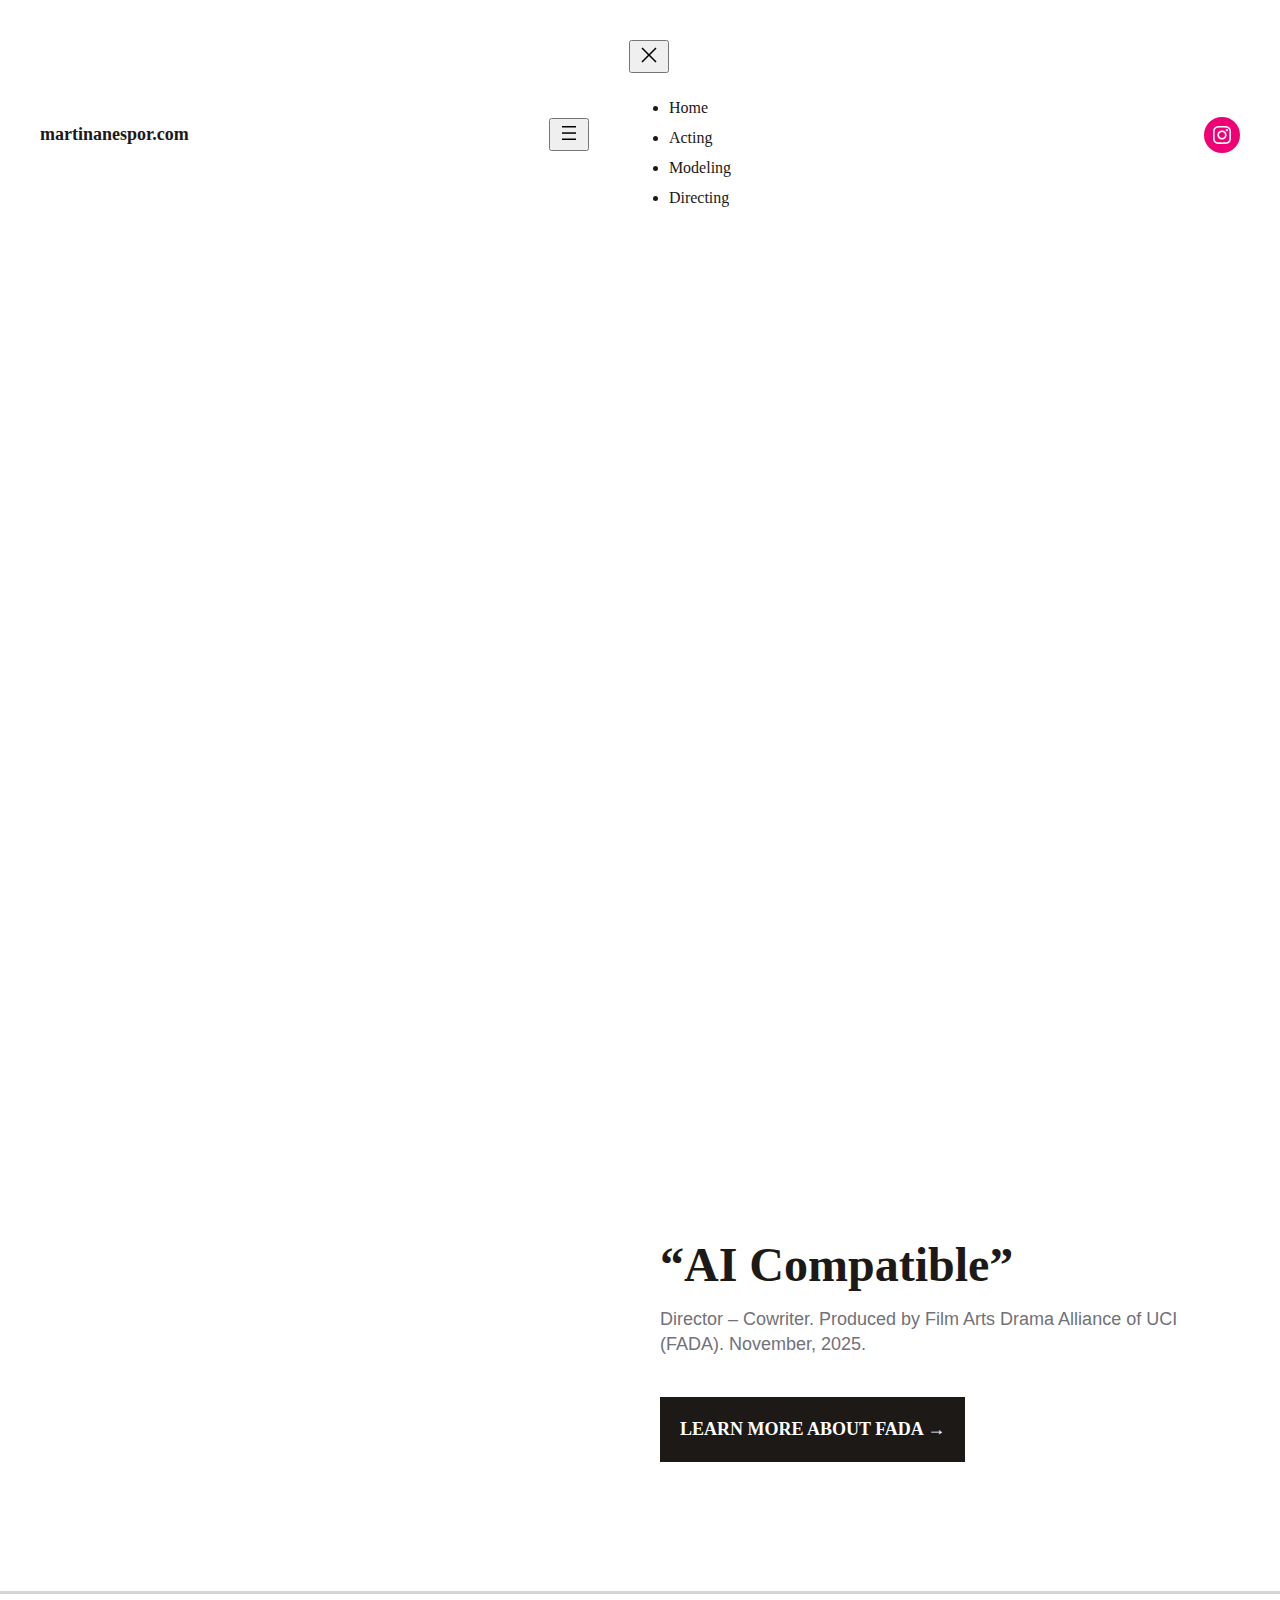
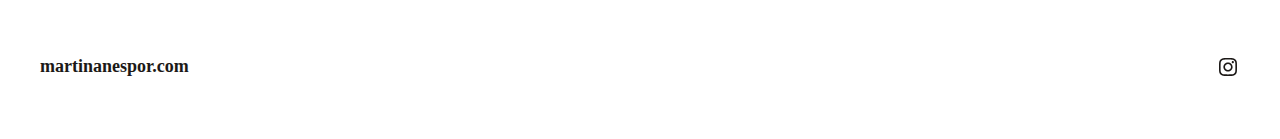
<file: directing/index.html>
<!DOCTYPE html>
<html lang="en-US">
<head><meta charset="UTF-8">
	
	<meta name="viewport" content="width=device-width, initial-scale=1">
<meta name="robots" content="max-image-preview:large">
<title>Directing – martinanespor.com</title>
<link rel="alternate" type="application/rss+xml" title="martinanespor.com » Feed" href="https://martinanespor.com/feed/">
<link rel="alternate" type="application/rss+xml" title="martinanespor.com » Comments Feed" href="https://martinanespor.com/comments/feed/">
<link rel="alternate" title="oEmbed (JSON)" type="application/json+oembed" href="https://martinanespor.com/wp-json/oembed/1.0/embed?url=http%3A%2F%2Fhttps%3A%2F%2Fmartinanespor.com%2Fdirecting%2F">
<link rel="alternate" title="oEmbed (XML)" type="text/xml+oembed" href="https://martinanespor.com/wp-json/oembed/1.0/embed?url=http%3A%2F%2Fhttps%3A%2F%2Fmartinanespor.com%2Fdirecting%2F&amp;format=xml">
<style id="wp-img-auto-sizes-contain-inline-css">
img:is([sizes=auto i],[sizes^="auto," i]){contain-intrinsic-size:3000px 1500px}
/*# sourceURL=wp-img-auto-sizes-contain-inline-css */
</style>
<style id="wp-block-site-title-inline-css">
.wp-block-site-title{box-sizing:border-box}.wp-block-site-title :where(a){color:inherit;font-family:inherit;font-size:inherit;font-style:inherit;font-weight:inherit;letter-spacing:inherit;line-height:inherit;text-decoration:inherit}
/*# sourceURL=https://martinanespor.com/wp-includes/blocks/site-title/style.min.css */
</style>
<style id="wp-block-navigation-link-inline-css">
.wp-block-navigation .wp-block-navigation-item__label{overflow-wrap:break-word}.wp-block-navigation .wp-block-navigation-item__description{display:none}.link-ui-tools{outline:1px solid #f0f0f0;padding:8px}.link-ui-block-inserter{padding-top:8px}.link-ui-block-inserter__back{margin-left:8px;text-transform:uppercase}
/*# sourceURL=https://martinanespor.com/wp-includes/blocks/navigation-link/style.min.css */
</style>
<link rel="stylesheet" id="wp-block-navigation-css" href="https://martinanespor.com/wp-includes/blocks/navigation/style.min.css?ver=6.9" media="all">
<style id="wp-block-social-links-inline-css">
.wp-block-social-links{background:none;box-sizing:border-box;margin-left:0;padding-left:0;padding-right:0;text-indent:0}.wp-block-social-links .wp-social-link a,.wp-block-social-links .wp-social-link a:hover{border-bottom:0;box-shadow:none;text-decoration:none}.wp-block-social-links .wp-social-link svg{height:1em;width:1em}.wp-block-social-links .wp-social-link span:not(.screen-reader-text){font-size:.65em;margin-left:.5em;margin-right:.5em}.wp-block-social-links.has-small-icon-size{font-size:16px}.wp-block-social-links,.wp-block-social-links.has-normal-icon-size{font-size:24px}.wp-block-social-links.has-large-icon-size{font-size:36px}.wp-block-social-links.has-huge-icon-size{font-size:48px}.wp-block-social-links.aligncenter{display:flex;justify-content:center}.wp-block-social-links.alignright{justify-content:flex-end}.wp-block-social-link{border-radius:9999px;display:block}@media not (prefers-reduced-motion){.wp-block-social-link{transition:transform .1s ease}}.wp-block-social-link{height:auto}.wp-block-social-link a{align-items:center;display:flex;line-height:0}.wp-block-social-link:hover{transform:scale(1.1)}.wp-block-social-links .wp-block-social-link.wp-social-link{display:inline-block;margin:0;padding:0}.wp-block-social-links .wp-block-social-link.wp-social-link .wp-block-social-link-anchor,.wp-block-social-links .wp-block-social-link.wp-social-link .wp-block-social-link-anchor svg,.wp-block-social-links .wp-block-social-link.wp-social-link .wp-block-social-link-anchor:active,.wp-block-social-links .wp-block-social-link.wp-social-link .wp-block-social-link-anchor:hover,.wp-block-social-links .wp-block-social-link.wp-social-link .wp-block-social-link-anchor:visited{color:currentColor;fill:currentColor}:where(.wp-block-social-links:not(.is-style-logos-only)) .wp-social-link{background-color:#f0f0f0;color:#444}:where(.wp-block-social-links:not(.is-style-logos-only)) .wp-social-link-amazon{background-color:#f90;color:#fff}:where(.wp-block-social-links:not(.is-style-logos-only)) .wp-social-link-bandcamp{background-color:#1ea0c3;color:#fff}:where(.wp-block-social-links:not(.is-style-logos-only)) .wp-social-link-behance{background-color:#0757fe;color:#fff}:where(.wp-block-social-links:not(.is-style-logos-only)) .wp-social-link-bluesky{background-color:#0a7aff;color:#fff}:where(.wp-block-social-links:not(.is-style-logos-only)) .wp-social-link-codepen{background-color:#1e1f26;color:#fff}:where(.wp-block-social-links:not(.is-style-logos-only)) .wp-social-link-deviantart{background-color:#02e49b;color:#fff}:where(.wp-block-social-links:not(.is-style-logos-only)) .wp-social-link-discord{background-color:#5865f2;color:#fff}:where(.wp-block-social-links:not(.is-style-logos-only)) .wp-social-link-dribbble{background-color:#e94c89;color:#fff}:where(.wp-block-social-links:not(.is-style-logos-only)) .wp-social-link-dropbox{background-color:#4280ff;color:#fff}:where(.wp-block-social-links:not(.is-style-logos-only)) .wp-social-link-etsy{background-color:#f45800;color:#fff}:where(.wp-block-social-links:not(.is-style-logos-only)) .wp-social-link-facebook{background-color:#0866ff;color:#fff}:where(.wp-block-social-links:not(.is-style-logos-only)) .wp-social-link-fivehundredpx{background-color:#000;color:#fff}:where(.wp-block-social-links:not(.is-style-logos-only)) .wp-social-link-flickr{background-color:#0461dd;color:#fff}:where(.wp-block-social-links:not(.is-style-logos-only)) .wp-social-link-foursquare{background-color:#e65678;color:#fff}:where(.wp-block-social-links:not(.is-style-logos-only)) .wp-social-link-github{background-color:#24292d;color:#fff}:where(.wp-block-social-links:not(.is-style-logos-only)) .wp-social-link-goodreads{background-color:#eceadd;color:#382110}:where(.wp-block-social-links:not(.is-style-logos-only)) .wp-social-link-google{background-color:#ea4434;color:#fff}:where(.wp-block-social-links:not(.is-style-logos-only)) .wp-social-link-gravatar{background-color:#1d4fc4;color:#fff}:where(.wp-block-social-links:not(.is-style-logos-only)) .wp-social-link-instagram{background-color:#f00075;color:#fff}:where(.wp-block-social-links:not(.is-style-logos-only)) .wp-social-link-lastfm{background-color:#e21b24;color:#fff}:where(.wp-block-social-links:not(.is-style-logos-only)) .wp-social-link-linkedin{background-color:#0d66c2;color:#fff}:where(.wp-block-social-links:not(.is-style-logos-only)) .wp-social-link-mastodon{background-color:#3288d4;color:#fff}:where(.wp-block-social-links:not(.is-style-logos-only)) .wp-social-link-medium{background-color:#000;color:#fff}:where(.wp-block-social-links:not(.is-style-logos-only)) .wp-social-link-meetup{background-color:#f6405f;color:#fff}:where(.wp-block-social-links:not(.is-style-logos-only)) .wp-social-link-patreon{background-color:#000;color:#fff}:where(.wp-block-social-links:not(.is-style-logos-only)) .wp-social-link-pinterest{background-color:#e60122;color:#fff}:where(.wp-block-social-links:not(.is-style-logos-only)) .wp-social-link-pocket{background-color:#ef4155;color:#fff}:where(.wp-block-social-links:not(.is-style-logos-only)) .wp-social-link-reddit{background-color:#ff4500;color:#fff}:where(.wp-block-social-links:not(.is-style-logos-only)) .wp-social-link-skype{background-color:#0478d7;color:#fff}:where(.wp-block-social-links:not(.is-style-logos-only)) .wp-social-link-snapchat{background-color:#fefc00;color:#fff;stroke:#000}:where(.wp-block-social-links:not(.is-style-logos-only)) .wp-social-link-soundcloud{background-color:#ff5600;color:#fff}:where(.wp-block-social-links:not(.is-style-logos-only)) .wp-social-link-spotify{background-color:#1bd760;color:#fff}:where(.wp-block-social-links:not(.is-style-logos-only)) .wp-social-link-telegram{background-color:#2aabee;color:#fff}:where(.wp-block-social-links:not(.is-style-logos-only)) .wp-social-link-threads{background-color:#000;color:#fff}:where(.wp-block-social-links:not(.is-style-logos-only)) .wp-social-link-tiktok{background-color:#000;color:#fff}:where(.wp-block-social-links:not(.is-style-logos-only)) .wp-social-link-tumblr{background-color:#011835;color:#fff}:where(.wp-block-social-links:not(.is-style-logos-only)) .wp-social-link-twitch{background-color:#6440a4;color:#fff}:where(.wp-block-social-links:not(.is-style-logos-only)) .wp-social-link-twitter{background-color:#1da1f2;color:#fff}:where(.wp-block-social-links:not(.is-style-logos-only)) .wp-social-link-vimeo{background-color:#1eb7ea;color:#fff}:where(.wp-block-social-links:not(.is-style-logos-only)) .wp-social-link-vk{background-color:#4680c2;color:#fff}:where(.wp-block-social-links:not(.is-style-logos-only)) .wp-social-link-wordpress{background-color:#3499cd;color:#fff}:where(.wp-block-social-links:not(.is-style-logos-only)) .wp-social-link-whatsapp{background-color:#25d366;color:#fff}:where(.wp-block-social-links:not(.is-style-logos-only)) .wp-social-link-x{background-color:#000;color:#fff}:where(.wp-block-social-links:not(.is-style-logos-only)) .wp-social-link-yelp{background-color:#d32422;color:#fff}:where(.wp-block-social-links:not(.is-style-logos-only)) .wp-social-link-youtube{background-color:red;color:#fff}:where(.wp-block-social-links.is-style-logos-only) .wp-social-link{background:none}:where(.wp-block-social-links.is-style-logos-only) .wp-social-link svg{height:1.25em;width:1.25em}:where(.wp-block-social-links.is-style-logos-only) .wp-social-link-amazon{color:#f90}:where(.wp-block-social-links.is-style-logos-only) .wp-social-link-bandcamp{color:#1ea0c3}:where(.wp-block-social-links.is-style-logos-only) .wp-social-link-behance{color:#0757fe}:where(.wp-block-social-links.is-style-logos-only) .wp-social-link-bluesky{color:#0a7aff}:where(.wp-block-social-links.is-style-logos-only) .wp-social-link-codepen{color:#1e1f26}:where(.wp-block-social-links.is-style-logos-only) .wp-social-link-deviantart{color:#02e49b}:where(.wp-block-social-links.is-style-logos-only) .wp-social-link-discord{color:#5865f2}:where(.wp-block-social-links.is-style-logos-only) .wp-social-link-dribbble{color:#e94c89}:where(.wp-block-social-links.is-style-logos-only) .wp-social-link-dropbox{color:#4280ff}:where(.wp-block-social-links.is-style-logos-only) .wp-social-link-etsy{color:#f45800}:where(.wp-block-social-links.is-style-logos-only) .wp-social-link-facebook{color:#0866ff}:where(.wp-block-social-links.is-style-logos-only) .wp-social-link-fivehundredpx{color:#000}:where(.wp-block-social-links.is-style-logos-only) .wp-social-link-flickr{color:#0461dd}:where(.wp-block-social-links.is-style-logos-only) .wp-social-link-foursquare{color:#e65678}:where(.wp-block-social-links.is-style-logos-only) .wp-social-link-github{color:#24292d}:where(.wp-block-social-links.is-style-logos-only) .wp-social-link-goodreads{color:#382110}:where(.wp-block-social-links.is-style-logos-only) .wp-social-link-google{color:#ea4434}:where(.wp-block-social-links.is-style-logos-only) .wp-social-link-gravatar{color:#1d4fc4}:where(.wp-block-social-links.is-style-logos-only) .wp-social-link-instagram{color:#f00075}:where(.wp-block-social-links.is-style-logos-only) .wp-social-link-lastfm{color:#e21b24}:where(.wp-block-social-links.is-style-logos-only) .wp-social-link-linkedin{color:#0d66c2}:where(.wp-block-social-links.is-style-logos-only) .wp-social-link-mastodon{color:#3288d4}:where(.wp-block-social-links.is-style-logos-only) .wp-social-link-medium{color:#000}:where(.wp-block-social-links.is-style-logos-only) .wp-social-link-meetup{color:#f6405f}:where(.wp-block-social-links.is-style-logos-only) .wp-social-link-patreon{color:#000}:where(.wp-block-social-links.is-style-logos-only) .wp-social-link-pinterest{color:#e60122}:where(.wp-block-social-links.is-style-logos-only) .wp-social-link-pocket{color:#ef4155}:where(.wp-block-social-links.is-style-logos-only) .wp-social-link-reddit{color:#ff4500}:where(.wp-block-social-links.is-style-logos-only) .wp-social-link-skype{color:#0478d7}:where(.wp-block-social-links.is-style-logos-only) .wp-social-link-snapchat{color:#fff;stroke:#000}:where(.wp-block-social-links.is-style-logos-only) .wp-social-link-soundcloud{color:#ff5600}:where(.wp-block-social-links.is-style-logos-only) .wp-social-link-spotify{color:#1bd760}:where(.wp-block-social-links.is-style-logos-only) .wp-social-link-telegram{color:#2aabee}:where(.wp-block-social-links.is-style-logos-only) .wp-social-link-threads{color:#000}:where(.wp-block-social-links.is-style-logos-only) .wp-social-link-tiktok{color:#000}:where(.wp-block-social-links.is-style-logos-only) .wp-social-link-tumblr{color:#011835}:where(.wp-block-social-links.is-style-logos-only) .wp-social-link-twitch{color:#6440a4}:where(.wp-block-social-links.is-style-logos-only) .wp-social-link-twitter{color:#1da1f2}:where(.wp-block-social-links.is-style-logos-only) .wp-social-link-vimeo{color:#1eb7ea}:where(.wp-block-social-links.is-style-logos-only) .wp-social-link-vk{color:#4680c2}:where(.wp-block-social-links.is-style-logos-only) .wp-social-link-whatsapp{color:#25d366}:where(.wp-block-social-links.is-style-logos-only) .wp-social-link-wordpress{color:#3499cd}:where(.wp-block-social-links.is-style-logos-only) .wp-social-link-x{color:#000}:where(.wp-block-social-links.is-style-logos-only) .wp-social-link-yelp{color:#d32422}:where(.wp-block-social-links.is-style-logos-only) .wp-social-link-youtube{color:red}.wp-block-social-links.is-style-pill-shape .wp-social-link{width:auto}:root :where(.wp-block-social-links .wp-social-link a){padding:.25em}:root :where(.wp-block-social-links.is-style-logos-only .wp-social-link a){padding:0}:root :where(.wp-block-social-links.is-style-pill-shape .wp-social-link a){padding-left:.6666666667em;padding-right:.6666666667em}.wp-block-social-links:not(.has-icon-color):not(.has-icon-background-color) .wp-social-link-snapchat .wp-block-social-link-label{color:#000}
/*# sourceURL=https://martinanespor.com/wp-includes/blocks/social-links/style.min.css */
</style>
<style id="wp-block-columns-inline-css">
.wp-block-columns{box-sizing:border-box;display:flex;flex-wrap:wrap!important}@media (min-width:782px){.wp-block-columns{flex-wrap:nowrap!important}}.wp-block-columns{align-items:normal!important}.wp-block-columns.are-vertically-aligned-top{align-items:flex-start}.wp-block-columns.are-vertically-aligned-center{align-items:center}.wp-block-columns.are-vertically-aligned-bottom{align-items:flex-end}@media (max-width:781px){.wp-block-columns:not(.is-not-stacked-on-mobile)>.wp-block-column{flex-basis:100%!important}}@media (min-width:782px){.wp-block-columns:not(.is-not-stacked-on-mobile)>.wp-block-column{flex-basis:0;flex-grow:1}.wp-block-columns:not(.is-not-stacked-on-mobile)>.wp-block-column[style*=flex-basis]{flex-grow:0}}.wp-block-columns.is-not-stacked-on-mobile{flex-wrap:nowrap!important}.wp-block-columns.is-not-stacked-on-mobile>.wp-block-column{flex-basis:0;flex-grow:1}.wp-block-columns.is-not-stacked-on-mobile>.wp-block-column[style*=flex-basis]{flex-grow:0}:where(.wp-block-columns){margin-bottom:1.75em}:where(.wp-block-columns.has-background){padding:1.25em 2.375em}.wp-block-column{flex-grow:1;min-width:0;overflow-wrap:break-word;word-break:break-word}.wp-block-column.is-vertically-aligned-top{align-self:flex-start}.wp-block-column.is-vertically-aligned-center{align-self:center}.wp-block-column.is-vertically-aligned-bottom{align-self:flex-end}.wp-block-column.is-vertically-aligned-stretch{align-self:stretch}.wp-block-column.is-vertically-aligned-bottom,.wp-block-column.is-vertically-aligned-center,.wp-block-column.is-vertically-aligned-top{width:100%}
/*# sourceURL=https://martinanespor.com/wp-includes/blocks/columns/style.min.css */
</style>
<style id="wp-block-group-inline-css">
.wp-block-group{box-sizing:border-box}:where(.wp-block-group.wp-block-group-is-layout-constrained){position:relative}
/*# sourceURL=https://martinanespor.com/wp-includes/blocks/group/style.min.css */
</style>
<style id="wp-block-group-theme-inline-css">
:where(.wp-block-group.has-background){padding:1.25em 2.375em}
/*# sourceURL=https://martinanespor.com/wp-includes/blocks/group/theme.min.css */
</style>
<style id="wp-block-template-part-theme-inline-css">
:root :where(.wp-block-template-part.has-background){margin-bottom:0;margin-top:0;padding:1.25em 2.375em}
/*# sourceURL=https://martinanespor.com/wp-includes/blocks/template-part/theme.min.css */
</style>
<style id="wp-block-heading-inline-css">
h1:where(.wp-block-heading).has-background,h2:where(.wp-block-heading).has-background,h3:where(.wp-block-heading).has-background,h4:where(.wp-block-heading).has-background,h5:where(.wp-block-heading).has-background,h6:where(.wp-block-heading).has-background{padding:1.25em 2.375em}h1.has-text-align-left[style*=writing-mode]:where([style*=vertical-lr]),h1.has-text-align-right[style*=writing-mode]:where([style*=vertical-rl]),h2.has-text-align-left[style*=writing-mode]:where([style*=vertical-lr]),h2.has-text-align-right[style*=writing-mode]:where([style*=vertical-rl]),h3.has-text-align-left[style*=writing-mode]:where([style*=vertical-lr]),h3.has-text-align-right[style*=writing-mode]:where([style*=vertical-rl]),h4.has-text-align-left[style*=writing-mode]:where([style*=vertical-lr]),h4.has-text-align-right[style*=writing-mode]:where([style*=vertical-rl]),h5.has-text-align-left[style*=writing-mode]:where([style*=vertical-lr]),h5.has-text-align-right[style*=writing-mode]:where([style*=vertical-rl]),h6.has-text-align-left[style*=writing-mode]:where([style*=vertical-lr]),h6.has-text-align-right[style*=writing-mode]:where([style*=vertical-rl]){rotate:180deg}
/*# sourceURL=https://martinanespor.com/wp-includes/blocks/heading/style.min.css */
</style>
<link rel="stylesheet" id="wp-block-cover-css" href="https://martinanespor.com/wp-includes/blocks/cover/style.min.css?ver=6.9" media="all">
<style id="wp-block-embed-inline-css">
.wp-block-embed.alignleft,.wp-block-embed.alignright,.wp-block[data-align=left]>[data-type="core/embed"],.wp-block[data-align=right]>[data-type="core/embed"]{max-width:360px;width:100%}.wp-block-embed.alignleft .wp-block-embed__wrapper,.wp-block-embed.alignright .wp-block-embed__wrapper,.wp-block[data-align=left]>[data-type="core/embed"] .wp-block-embed__wrapper,.wp-block[data-align=right]>[data-type="core/embed"] .wp-block-embed__wrapper{min-width:280px}.wp-block-cover .wp-block-embed{min-height:240px;min-width:320px}.wp-block-embed{overflow-wrap:break-word}.wp-block-embed :where(figcaption){margin-bottom:1em;margin-top:.5em}.wp-block-embed iframe{max-width:100%}.wp-block-embed__wrapper{position:relative}.wp-embed-responsive .wp-has-aspect-ratio .wp-block-embed__wrapper:before{content:"";display:block;padding-top:50%}.wp-embed-responsive .wp-has-aspect-ratio iframe{bottom:0;height:100%;left:0;position:absolute;right:0;top:0;width:100%}.wp-embed-responsive .wp-embed-aspect-21-9 .wp-block-embed__wrapper:before{padding-top:42.85%}.wp-embed-responsive .wp-embed-aspect-18-9 .wp-block-embed__wrapper:before{padding-top:50%}.wp-embed-responsive .wp-embed-aspect-16-9 .wp-block-embed__wrapper:before{padding-top:56.25%}.wp-embed-responsive .wp-embed-aspect-4-3 .wp-block-embed__wrapper:before{padding-top:75%}.wp-embed-responsive .wp-embed-aspect-1-1 .wp-block-embed__wrapper:before{padding-top:100%}.wp-embed-responsive .wp-embed-aspect-9-16 .wp-block-embed__wrapper:before{padding-top:177.77%}.wp-embed-responsive .wp-embed-aspect-1-2 .wp-block-embed__wrapper:before{padding-top:200%}
/*# sourceURL=https://martinanespor.com/wp-includes/blocks/embed/style.min.css */
</style>
<style id="wp-block-embed-theme-inline-css">
.wp-block-embed :where(figcaption){color:#555;font-size:13px;text-align:center}.is-dark-theme .wp-block-embed :where(figcaption){color:#ffffffa6}.wp-block-embed{margin:0 0 1em}
/*# sourceURL=https://martinanespor.com/wp-includes/blocks/embed/theme.min.css */
</style>
<style id="wp-block-paragraph-inline-css">
.is-small-text{font-size:.875em}.is-regular-text{font-size:1em}.is-large-text{font-size:2.25em}.is-larger-text{font-size:3em}.has-drop-cap:not(:focus):first-letter{float:left;font-size:8.4em;font-style:normal;font-weight:100;line-height:.68;margin:.05em .1em 0 0;text-transform:uppercase}body.rtl .has-drop-cap:not(:focus):first-letter{float:none;margin-left:.1em}p.has-drop-cap.has-background{overflow:hidden}:root :where(p.has-background){padding:1.25em 2.375em}:where(p.has-text-color:not(.has-link-color)) a{color:inherit}p.has-text-align-left[style*="writing-mode:vertical-lr"],p.has-text-align-right[style*="writing-mode:vertical-rl"]{rotate:180deg}
/*# sourceURL=https://martinanespor.com/wp-includes/blocks/paragraph/style.min.css */
</style>
<style id="wp-block-button-inline-css">
.wp-block-button__link{align-content:center;box-sizing:border-box;cursor:pointer;display:inline-block;height:100%;text-align:center;word-break:break-word}.wp-block-button__link.aligncenter{text-align:center}.wp-block-button__link.alignright{text-align:right}:where(.wp-block-button__link){border-radius:9999px;box-shadow:none;padding:calc(.667em + 2px) calc(1.333em + 2px);text-decoration:none}.wp-block-button[style*=text-decoration] .wp-block-button__link{text-decoration:inherit}.wp-block-buttons>.wp-block-button.has-custom-width{max-width:none}.wp-block-buttons>.wp-block-button.has-custom-width .wp-block-button__link{width:100%}.wp-block-buttons>.wp-block-button.has-custom-font-size .wp-block-button__link{font-size:inherit}.wp-block-buttons>.wp-block-button.wp-block-button__width-25{width:calc(25% - var(--wp--style--block-gap, .5em)*.75)}.wp-block-buttons>.wp-block-button.wp-block-button__width-50{width:calc(50% - var(--wp--style--block-gap, .5em)*.5)}.wp-block-buttons>.wp-block-button.wp-block-button__width-75{width:calc(75% - var(--wp--style--block-gap, .5em)*.25)}.wp-block-buttons>.wp-block-button.wp-block-button__width-100{flex-basis:100%;width:100%}.wp-block-buttons.is-vertical>.wp-block-button.wp-block-button__width-25{width:25%}.wp-block-buttons.is-vertical>.wp-block-button.wp-block-button__width-50{width:50%}.wp-block-buttons.is-vertical>.wp-block-button.wp-block-button__width-75{width:75%}.wp-block-button.is-style-squared,.wp-block-button__link.wp-block-button.is-style-squared{border-radius:0}.wp-block-button.no-border-radius,.wp-block-button__link.no-border-radius{border-radius:0!important}:root :where(.wp-block-button .wp-block-button__link.is-style-outline),:root :where(.wp-block-button.is-style-outline>.wp-block-button__link){border:2px solid;padding:.667em 1.333em}:root :where(.wp-block-button .wp-block-button__link.is-style-outline:not(.has-text-color)),:root :where(.wp-block-button.is-style-outline>.wp-block-button__link:not(.has-text-color)){color:currentColor}:root :where(.wp-block-button .wp-block-button__link.is-style-outline:not(.has-background)),:root :where(.wp-block-button.is-style-outline>.wp-block-button__link:not(.has-background)){background-color:initial;background-image:none}
/*# sourceURL=https://martinanespor.com/wp-includes/blocks/button/style.min.css */
</style>
<style id="wp-block-buttons-inline-css">
.wp-block-buttons{box-sizing:border-box}.wp-block-buttons.is-vertical{flex-direction:column}.wp-block-buttons.is-vertical>.wp-block-button:last-child{margin-bottom:0}.wp-block-buttons>.wp-block-button{display:inline-block;margin:0}.wp-block-buttons.is-content-justification-left{justify-content:flex-start}.wp-block-buttons.is-content-justification-left.is-vertical{align-items:flex-start}.wp-block-buttons.is-content-justification-center{justify-content:center}.wp-block-buttons.is-content-justification-center.is-vertical{align-items:center}.wp-block-buttons.is-content-justification-right{justify-content:flex-end}.wp-block-buttons.is-content-justification-right.is-vertical{align-items:flex-end}.wp-block-buttons.is-content-justification-space-between{justify-content:space-between}.wp-block-buttons.aligncenter{text-align:center}.wp-block-buttons:not(.is-content-justification-space-between,.is-content-justification-right,.is-content-justification-left,.is-content-justification-center) .wp-block-button.aligncenter{margin-left:auto;margin-right:auto;width:100%}.wp-block-buttons[style*=text-decoration] .wp-block-button,.wp-block-buttons[style*=text-decoration] .wp-block-button__link{text-decoration:inherit}.wp-block-buttons.has-custom-font-size .wp-block-button__link{font-size:inherit}.wp-block-buttons .wp-block-button__link{width:100%}.wp-block-button.aligncenter{text-align:center}
/*# sourceURL=https://martinanespor.com/wp-includes/blocks/buttons/style.min.css */
</style>
<style id="wp-block-post-content-inline-css">
.wp-block-post-content{display:flow-root}
/*# sourceURL=https://martinanespor.com/wp-includes/blocks/post-content/style.min.css */
</style>
<style id="wp-emoji-styles-inline-css">

	img.wp-smiley, img.emoji {
		display: inline !important;
		border: none !important;
		box-shadow: none !important;
		height: 1em !important;
		width: 1em !important;
		margin: 0 0.07em !important;
		vertical-align: -0.1em !important;
		background: none !important;
		padding: 0 !important;
	}
/*# sourceURL=wp-emoji-styles-inline-css */
</style>
<style id="wp-block-library-inline-css">
:root{--wp-block-synced-color:#7a00df;--wp-block-synced-color--rgb:122,0,223;--wp-bound-block-color:var(--wp-block-synced-color);--wp-editor-canvas-background:#ddd;--wp-admin-theme-color:#007cba;--wp-admin-theme-color--rgb:0,124,186;--wp-admin-theme-color-darker-10:#006ba1;--wp-admin-theme-color-darker-10--rgb:0,107,160.5;--wp-admin-theme-color-darker-20:#005a87;--wp-admin-theme-color-darker-20--rgb:0,90,135;--wp-admin-border-width-focus:2px}@media (min-resolution:192dpi){:root{--wp-admin-border-width-focus:1.5px}}.wp-element-button{cursor:pointer}:root .has-very-light-gray-background-color{background-color:#eee}:root .has-very-dark-gray-background-color{background-color:#313131}:root .has-very-light-gray-color{color:#eee}:root .has-very-dark-gray-color{color:#313131}:root .has-vivid-green-cyan-to-vivid-cyan-blue-gradient-background{background:linear-gradient(135deg,#00d084,#0693e3)}:root .has-purple-crush-gradient-background{background:linear-gradient(135deg,#34e2e4,#4721fb 50%,#ab1dfe)}:root .has-hazy-dawn-gradient-background{background:linear-gradient(135deg,#faaca8,#dad0ec)}:root .has-subdued-olive-gradient-background{background:linear-gradient(135deg,#fafae1,#67a671)}:root .has-atomic-cream-gradient-background{background:linear-gradient(135deg,#fdd79a,#004a59)}:root .has-nightshade-gradient-background{background:linear-gradient(135deg,#330968,#31cdcf)}:root .has-midnight-gradient-background{background:linear-gradient(135deg,#020381,#2874fc)}:root{--wp--preset--font-size--normal:16px;--wp--preset--font-size--huge:42px}.has-regular-font-size{font-size:1em}.has-larger-font-size{font-size:2.625em}.has-normal-font-size{font-size:var(--wp--preset--font-size--normal)}.has-huge-font-size{font-size:var(--wp--preset--font-size--huge)}.has-text-align-center{text-align:center}.has-text-align-left{text-align:left}.has-text-align-right{text-align:right}.has-fit-text{white-space:nowrap!important}#end-resizable-editor-section{display:none}.aligncenter{clear:both}.items-justified-left{justify-content:flex-start}.items-justified-center{justify-content:center}.items-justified-right{justify-content:flex-end}.items-justified-space-between{justify-content:space-between}.screen-reader-text{border:0;clip-path:inset(50%);height:1px;margin:-1px;overflow:hidden;padding:0;position:absolute;width:1px;word-wrap:normal!important}.screen-reader-text:focus{background-color:#ddd;clip-path:none;color:#444;display:block;font-size:1em;height:auto;left:5px;line-height:normal;padding:15px 23px 14px;text-decoration:none;top:5px;width:auto;z-index:100000}html :where(.has-border-color){border-style:solid}html :where([style*=border-top-color]){border-top-style:solid}html :where([style*=border-right-color]){border-right-style:solid}html :where([style*=border-bottom-color]){border-bottom-style:solid}html :where([style*=border-left-color]){border-left-style:solid}html :where([style*=border-width]){border-style:solid}html :where([style*=border-top-width]){border-top-style:solid}html :where([style*=border-right-width]){border-right-style:solid}html :where([style*=border-bottom-width]){border-bottom-style:solid}html :where([style*=border-left-width]){border-left-style:solid}html :where(img[class*=wp-image-]){height:auto;max-width:100%}:where(figure){margin:0 0 1em}html :where(.is-position-sticky){--wp-admin--admin-bar--position-offset:var(--wp-admin--admin-bar--height,0px)}@media screen and (max-width:600px){html :where(.is-position-sticky){--wp-admin--admin-bar--position-offset:0px}}
/*# sourceURL=/wp-includes/css/dist/block-library/common.min.css */
</style>
<link rel="stylesheet" id="simple-nova-patterns-css" href="https://martinanespor.com/wp-content/themes/simple-nova/assets/css/patterns.css?ver=1764538562" media="all">
<style id="global-styles-inline-css">
:root{--wp--preset--aspect-ratio--square: 1;--wp--preset--aspect-ratio--4-3: 4/3;--wp--preset--aspect-ratio--3-4: 3/4;--wp--preset--aspect-ratio--3-2: 3/2;--wp--preset--aspect-ratio--2-3: 2/3;--wp--preset--aspect-ratio--16-9: 16/9;--wp--preset--aspect-ratio--9-16: 9/16;--wp--preset--color--black: #000000;--wp--preset--color--cyan-bluish-gray: #abb8c3;--wp--preset--color--white: #ffffff;--wp--preset--color--pale-pink: #f78da7;--wp--preset--color--vivid-red: #cf2e2e;--wp--preset--color--luminous-vivid-orange: #ff6900;--wp--preset--color--luminous-vivid-amber: #fcb900;--wp--preset--color--light-green-cyan: #7bdcb5;--wp--preset--color--vivid-green-cyan: #00d084;--wp--preset--color--pale-cyan-blue: #8ed1fc;--wp--preset--color--vivid-cyan-blue: #0693e3;--wp--preset--color--vivid-purple: #9b51e0;--wp--preset--color--primary: #1C1917;--wp--preset--color--mono-2: #71717A;--wp--preset--color--contrast-light: #FFFFFF;--wp--preset--color--contrast-dark: #000000;--wp--preset--color--base: #FFFFFF;--wp--preset--color--mono-1: #1C1917;--wp--preset--color--mono-3: #D4D4D8;--wp--preset--color--mono-4: #FAFAFA;--wp--preset--color--primary-hover: #292524;--wp--preset--color--featured: #44403C;--wp--preset--gradient--vivid-cyan-blue-to-vivid-purple: linear-gradient(135deg,rgb(6,147,227) 0%,rgb(155,81,224) 100%);--wp--preset--gradient--light-green-cyan-to-vivid-green-cyan: linear-gradient(135deg,rgb(122,220,180) 0%,rgb(0,208,130) 100%);--wp--preset--gradient--luminous-vivid-amber-to-luminous-vivid-orange: linear-gradient(135deg,rgb(252,185,0) 0%,rgb(255,105,0) 100%);--wp--preset--gradient--luminous-vivid-orange-to-vivid-red: linear-gradient(135deg,rgb(255,105,0) 0%,rgb(207,46,46) 100%);--wp--preset--gradient--very-light-gray-to-cyan-bluish-gray: linear-gradient(135deg,rgb(238,238,238) 0%,rgb(169,184,195) 100%);--wp--preset--gradient--cool-to-warm-spectrum: linear-gradient(135deg,rgb(74,234,220) 0%,rgb(151,120,209) 20%,rgb(207,42,186) 40%,rgb(238,44,130) 60%,rgb(251,105,98) 80%,rgb(254,248,76) 100%);--wp--preset--gradient--blush-light-purple: linear-gradient(135deg,rgb(255,206,236) 0%,rgb(152,150,240) 100%);--wp--preset--gradient--blush-bordeaux: linear-gradient(135deg,rgb(254,205,165) 0%,rgb(254,45,45) 50%,rgb(107,0,62) 100%);--wp--preset--gradient--luminous-dusk: linear-gradient(135deg,rgb(255,203,112) 0%,rgb(199,81,192) 50%,rgb(65,88,208) 100%);--wp--preset--gradient--pale-ocean: linear-gradient(135deg,rgb(255,245,203) 0%,rgb(182,227,212) 50%,rgb(51,167,181) 100%);--wp--preset--gradient--electric-grass: linear-gradient(135deg,rgb(202,248,128) 0%,rgb(113,206,126) 100%);--wp--preset--gradient--midnight: linear-gradient(135deg,rgb(2,3,129) 0%,rgb(40,116,252) 100%);--wp--preset--font-size--small: 13px;--wp--preset--font-size--medium: clamp(14px, 0.875rem + ((1vw - 3.2px) * 0.682), 20px);--wp--preset--font-size--large: clamp(22.041px, 1.378rem + ((1vw - 3.2px) * 1.586), 36px);--wp--preset--font-size--x-large: clamp(25.014px, 1.563rem + ((1vw - 3.2px) * 1.93), 42px);--wp--preset--font-size--superbfont-tiny: clamp(10px, 0.625rem + ((1vw - 3.2px) * 0.227), 12px);--wp--preset--font-size--superbfont-xxsmall: clamp(12px, 0.75rem + ((1vw - 3.2px) * 0.227), 14px);--wp--preset--font-size--superbfont-xsmall: clamp(16px, 1rem + ((1vw - 3.2px) * 1), 16px);--wp--preset--font-size--superbfont-small: clamp(14px, 0.875rem + ((1vw - 3.2px) * 0.455), 18px);--wp--preset--font-size--superbfont-medium: clamp(20px, 1.25rem + ((1vw - 3.2px) * 0.455), 24px);--wp--preset--font-size--superbfont-large: clamp(24px, 1.5rem + ((1vw - 3.2px) * 0.909), 32px);--wp--preset--font-size--superbfont-xlarge: clamp(36px, 2.25rem + ((1vw - 3.2px) * 1.364), 48px);--wp--preset--font-size--superbfont-xxlarge: clamp(40px, 2.5rem + ((1vw - 3.2px) * 1.591), 54px);--wp--preset--font-family--fontprimary: "Playfair Display", serif;--wp--preset--font-family--fontsecondary: 'DM Sans', sans-serif;--wp--preset--font-family--abyssinica-sil: "Abyssinica SIL", serif;--wp--preset--spacing--20: 0.44rem;--wp--preset--spacing--30: 0.67rem;--wp--preset--spacing--40: 1rem;--wp--preset--spacing--50: 1.5rem;--wp--preset--spacing--60: 2.25rem;--wp--preset--spacing--70: 3.38rem;--wp--preset--spacing--80: 5.06rem;--wp--preset--spacing--superbspacing-xxsmall: clamp(5px, 1vw, 10px);--wp--preset--spacing--superbspacing-xsmall: clamp(10px, 2vw, 20px);--wp--preset--spacing--superbspacing-small: clamp(20px, 4vw, 40px);--wp--preset--spacing--superbspacing-medium: clamp(30px, 6vw, 60px);--wp--preset--spacing--superbspacing-large: clamp(40px, 8vw, 80px);--wp--preset--spacing--superbspacing-xlarge: clamp(50px, 10vw, 100px);--wp--preset--spacing--superbspacing-xxlarge: clamp(60px, 12vw, 120px);--wp--preset--shadow--natural: 6px 6px 9px rgba(0, 0, 0, 0.2);--wp--preset--shadow--deep: 12px 12px 50px rgba(0, 0, 0, 0.4);--wp--preset--shadow--sharp: 6px 6px 0px rgba(0, 0, 0, 0.2);--wp--preset--shadow--outlined: 6px 6px 0px -3px rgb(255, 255, 255), 6px 6px rgb(0, 0, 0);--wp--preset--shadow--crisp: 6px 6px 0px rgb(0, 0, 0);}:root { --wp--style--global--content-size: 1200px;--wp--style--global--wide-size: 1200px; }:where(body) { margin: 0; }.wp-site-blocks { padding-top: var(--wp--style--root--padding-top); padding-bottom: var(--wp--style--root--padding-bottom); }.has-global-padding { padding-right: var(--wp--style--root--padding-right); padding-left: var(--wp--style--root--padding-left); }.has-global-padding > .alignfull { margin-right: calc(var(--wp--style--root--padding-right) * -1); margin-left: calc(var(--wp--style--root--padding-left) * -1); }.has-global-padding :where(:not(.alignfull.is-layout-flow) > .has-global-padding:not(.wp-block-block, .alignfull)) { padding-right: 0; padding-left: 0; }.has-global-padding :where(:not(.alignfull.is-layout-flow) > .has-global-padding:not(.wp-block-block, .alignfull)) > .alignfull { margin-left: 0; margin-right: 0; }.wp-site-blocks > .alignleft { float: left; margin-right: 2em; }.wp-site-blocks > .alignright { float: right; margin-left: 2em; }.wp-site-blocks > .aligncenter { justify-content: center; margin-left: auto; margin-right: auto; }:where(.wp-site-blocks) > * { margin-block-start: 0rem; margin-block-end: 0; }:where(.wp-site-blocks) > :first-child { margin-block-start: 0; }:where(.wp-site-blocks) > :last-child { margin-block-end: 0; }:root { --wp--style--block-gap: 0rem; }:root :where(.is-layout-flow) > :first-child{margin-block-start: 0;}:root :where(.is-layout-flow) > :last-child{margin-block-end: 0;}:root :where(.is-layout-flow) > *{margin-block-start: 0rem;margin-block-end: 0;}:root :where(.is-layout-constrained) > :first-child{margin-block-start: 0;}:root :where(.is-layout-constrained) > :last-child{margin-block-end: 0;}:root :where(.is-layout-constrained) > *{margin-block-start: 0rem;margin-block-end: 0;}:root :where(.is-layout-flex){gap: 0rem;}:root :where(.is-layout-grid){gap: 0rem;}.is-layout-flow > .alignleft{float: left;margin-inline-start: 0;margin-inline-end: 2em;}.is-layout-flow > .alignright{float: right;margin-inline-start: 2em;margin-inline-end: 0;}.is-layout-flow > .aligncenter{margin-left: auto !important;margin-right: auto !important;}.is-layout-constrained > .alignleft{float: left;margin-inline-start: 0;margin-inline-end: 2em;}.is-layout-constrained > .alignright{float: right;margin-inline-start: 2em;margin-inline-end: 0;}.is-layout-constrained > .aligncenter{margin-left: auto !important;margin-right: auto !important;}.is-layout-constrained > :where(:not(.alignleft):not(.alignright):not(.alignfull)){max-width: var(--wp--style--global--content-size);margin-left: auto !important;margin-right: auto !important;}.is-layout-constrained > .alignwide{max-width: var(--wp--style--global--wide-size);}body .is-layout-flex{display: flex;}.is-layout-flex{flex-wrap: wrap;align-items: center;}.is-layout-flex > :is(*, div){margin: 0;}body .is-layout-grid{display: grid;}.is-layout-grid > :is(*, div){margin: 0;}body{background-color: var(--wp--preset--color--base);color: var(--wp--preset--color--contrast);font-family: var(--wp--preset--font-family--fontprimary);font-size: var(--wp--preset--font-size--medium);line-height: 150%;--wp--style--root--padding-top: 0px;--wp--style--root--padding-right: 0px;--wp--style--root--padding-bottom: 0px;--wp--style--root--padding-left: 0px;}a:where(:not(.wp-element-button)){color: inherit;text-decoration: none;}:root :where(a:where(:not(.wp-element-button)):hover){text-decoration: underline;}:root :where(a:where(:not(.wp-element-button)):focus){text-decoration: underline;}h1, h2, h3, h4, h5, h6{font-family: var(--wp--preset--font-family--fontprimary);font-weight: 600;line-height: 1.4;}h1{color: var(--wp--preset--color--mono-1);font-size: var(--wp--preset--font-size--superbfont-xlarge);line-height: 1.2;}h2{font-size: var(--wp--preset--font-size--superbfont-large);line-height: 1.3;}h3{font-family: var(--wp--preset--font-family--fontsecondary);font-size: var(--wp--preset--font-size--superbfont-medium);font-weight: 400;line-height: 1.3;}h4{font-size: var(--wp--preset--font-size--superbfont-small);line-height: 1.4;}h5{font-size: var(--wp--preset--font-size--superbfont-xsmall);line-height: 1.4;}h6{font-size: var(--wp--preset--font-size--superbfont-xxsmall);line-height: 1.4;}:root :where(.wp-element-button, .wp-block-button__link){background-color: var(--wp--preset--color--primary);border-radius: 0px;border-width: 0;color: var(--wp--preset--color--contrast-light);font-family: inherit;font-size: inherit;font-style: inherit;font-weight: 600;letter-spacing: inherit;line-height: inherit;padding-top: calc(0.667em + 2px);padding-right: calc(1.333em + 2px);padding-bottom: calc(0.667em + 2px);padding-left: calc(1.333em + 2px);text-decoration: none;text-transform: uppercase;}:root :where(.wp-element-button:visited, .wp-block-button__link:visited){color: var(--wp--preset--color--contrast-light);}:root :where(.wp-element-button:hover, .wp-block-button__link:hover){background-color: var(--wp--preset--color--primary-hover);color: var(--wp--preset--color--contrast-light);}:root :where(.wp-element-button:focus, .wp-block-button__link:focus){background-color: var(--wp--preset--color--primary-hover);color: var(--wp--preset--color--contrast-light);}:root :where(.wp-element-button:active, .wp-block-button__link:active){background-color: var(--wp--preset--color--primary-hover);color: var(--wp--preset--color--contrast-light);}.has-black-color{color: var(--wp--preset--color--black) !important;}.has-cyan-bluish-gray-color{color: var(--wp--preset--color--cyan-bluish-gray) !important;}.has-white-color{color: var(--wp--preset--color--white) !important;}.has-pale-pink-color{color: var(--wp--preset--color--pale-pink) !important;}.has-vivid-red-color{color: var(--wp--preset--color--vivid-red) !important;}.has-luminous-vivid-orange-color{color: var(--wp--preset--color--luminous-vivid-orange) !important;}.has-luminous-vivid-amber-color{color: var(--wp--preset--color--luminous-vivid-amber) !important;}.has-light-green-cyan-color{color: var(--wp--preset--color--light-green-cyan) !important;}.has-vivid-green-cyan-color{color: var(--wp--preset--color--vivid-green-cyan) !important;}.has-pale-cyan-blue-color{color: var(--wp--preset--color--pale-cyan-blue) !important;}.has-vivid-cyan-blue-color{color: var(--wp--preset--color--vivid-cyan-blue) !important;}.has-vivid-purple-color{color: var(--wp--preset--color--vivid-purple) !important;}.has-primary-color{color: var(--wp--preset--color--primary) !important;}.has-mono-2-color{color: var(--wp--preset--color--mono-2) !important;}.has-contrast-light-color{color: var(--wp--preset--color--contrast-light) !important;}.has-contrast-dark-color{color: var(--wp--preset--color--contrast-dark) !important;}.has-base-color{color: var(--wp--preset--color--base) !important;}.has-mono-1-color{color: var(--wp--preset--color--mono-1) !important;}.has-mono-3-color{color: var(--wp--preset--color--mono-3) !important;}.has-mono-4-color{color: var(--wp--preset--color--mono-4) !important;}.has-primary-hover-color{color: var(--wp--preset--color--primary-hover) !important;}.has-featured-color{color: var(--wp--preset--color--featured) !important;}.has-black-background-color{background-color: var(--wp--preset--color--black) !important;}.has-cyan-bluish-gray-background-color{background-color: var(--wp--preset--color--cyan-bluish-gray) !important;}.has-white-background-color{background-color: var(--wp--preset--color--white) !important;}.has-pale-pink-background-color{background-color: var(--wp--preset--color--pale-pink) !important;}.has-vivid-red-background-color{background-color: var(--wp--preset--color--vivid-red) !important;}.has-luminous-vivid-orange-background-color{background-color: var(--wp--preset--color--luminous-vivid-orange) !important;}.has-luminous-vivid-amber-background-color{background-color: var(--wp--preset--color--luminous-vivid-amber) !important;}.has-light-green-cyan-background-color{background-color: var(--wp--preset--color--light-green-cyan) !important;}.has-vivid-green-cyan-background-color{background-color: var(--wp--preset--color--vivid-green-cyan) !important;}.has-pale-cyan-blue-background-color{background-color: var(--wp--preset--color--pale-cyan-blue) !important;}.has-vivid-cyan-blue-background-color{background-color: var(--wp--preset--color--vivid-cyan-blue) !important;}.has-vivid-purple-background-color{background-color: var(--wp--preset--color--vivid-purple) !important;}.has-primary-background-color{background-color: var(--wp--preset--color--primary) !important;}.has-mono-2-background-color{background-color: var(--wp--preset--color--mono-2) !important;}.has-contrast-light-background-color{background-color: var(--wp--preset--color--contrast-light) !important;}.has-contrast-dark-background-color{background-color: var(--wp--preset--color--contrast-dark) !important;}.has-base-background-color{background-color: var(--wp--preset--color--base) !important;}.has-mono-1-background-color{background-color: var(--wp--preset--color--mono-1) !important;}.has-mono-3-background-color{background-color: var(--wp--preset--color--mono-3) !important;}.has-mono-4-background-color{background-color: var(--wp--preset--color--mono-4) !important;}.has-primary-hover-background-color{background-color: var(--wp--preset--color--primary-hover) !important;}.has-featured-background-color{background-color: var(--wp--preset--color--featured) !important;}.has-black-border-color{border-color: var(--wp--preset--color--black) !important;}.has-cyan-bluish-gray-border-color{border-color: var(--wp--preset--color--cyan-bluish-gray) !important;}.has-white-border-color{border-color: var(--wp--preset--color--white) !important;}.has-pale-pink-border-color{border-color: var(--wp--preset--color--pale-pink) !important;}.has-vivid-red-border-color{border-color: var(--wp--preset--color--vivid-red) !important;}.has-luminous-vivid-orange-border-color{border-color: var(--wp--preset--color--luminous-vivid-orange) !important;}.has-luminous-vivid-amber-border-color{border-color: var(--wp--preset--color--luminous-vivid-amber) !important;}.has-light-green-cyan-border-color{border-color: var(--wp--preset--color--light-green-cyan) !important;}.has-vivid-green-cyan-border-color{border-color: var(--wp--preset--color--vivid-green-cyan) !important;}.has-pale-cyan-blue-border-color{border-color: var(--wp--preset--color--pale-cyan-blue) !important;}.has-vivid-cyan-blue-border-color{border-color: var(--wp--preset--color--vivid-cyan-blue) !important;}.has-vivid-purple-border-color{border-color: var(--wp--preset--color--vivid-purple) !important;}.has-primary-border-color{border-color: var(--wp--preset--color--primary) !important;}.has-mono-2-border-color{border-color: var(--wp--preset--color--mono-2) !important;}.has-contrast-light-border-color{border-color: var(--wp--preset--color--contrast-light) !important;}.has-contrast-dark-border-color{border-color: var(--wp--preset--color--contrast-dark) !important;}.has-base-border-color{border-color: var(--wp--preset--color--base) !important;}.has-mono-1-border-color{border-color: var(--wp--preset--color--mono-1) !important;}.has-mono-3-border-color{border-color: var(--wp--preset--color--mono-3) !important;}.has-mono-4-border-color{border-color: var(--wp--preset--color--mono-4) !important;}.has-primary-hover-border-color{border-color: var(--wp--preset--color--primary-hover) !important;}.has-featured-border-color{border-color: var(--wp--preset--color--featured) !important;}.has-vivid-cyan-blue-to-vivid-purple-gradient-background{background: var(--wp--preset--gradient--vivid-cyan-blue-to-vivid-purple) !important;}.has-light-green-cyan-to-vivid-green-cyan-gradient-background{background: var(--wp--preset--gradient--light-green-cyan-to-vivid-green-cyan) !important;}.has-luminous-vivid-amber-to-luminous-vivid-orange-gradient-background{background: var(--wp--preset--gradient--luminous-vivid-amber-to-luminous-vivid-orange) !important;}.has-luminous-vivid-orange-to-vivid-red-gradient-background{background: var(--wp--preset--gradient--luminous-vivid-orange-to-vivid-red) !important;}.has-very-light-gray-to-cyan-bluish-gray-gradient-background{background: var(--wp--preset--gradient--very-light-gray-to-cyan-bluish-gray) !important;}.has-cool-to-warm-spectrum-gradient-background{background: var(--wp--preset--gradient--cool-to-warm-spectrum) !important;}.has-blush-light-purple-gradient-background{background: var(--wp--preset--gradient--blush-light-purple) !important;}.has-blush-bordeaux-gradient-background{background: var(--wp--preset--gradient--blush-bordeaux) !important;}.has-luminous-dusk-gradient-background{background: var(--wp--preset--gradient--luminous-dusk) !important;}.has-pale-ocean-gradient-background{background: var(--wp--preset--gradient--pale-ocean) !important;}.has-electric-grass-gradient-background{background: var(--wp--preset--gradient--electric-grass) !important;}.has-midnight-gradient-background{background: var(--wp--preset--gradient--midnight) !important;}.has-small-font-size{font-size: var(--wp--preset--font-size--small) !important;}.has-medium-font-size{font-size: var(--wp--preset--font-size--medium) !important;}.has-large-font-size{font-size: var(--wp--preset--font-size--large) !important;}.has-x-large-font-size{font-size: var(--wp--preset--font-size--x-large) !important;}.has-superbfont-tiny-font-size{font-size: var(--wp--preset--font-size--superbfont-tiny) !important;}.has-superbfont-xxsmall-font-size{font-size: var(--wp--preset--font-size--superbfont-xxsmall) !important;}.has-superbfont-xsmall-font-size{font-size: var(--wp--preset--font-size--superbfont-xsmall) !important;}.has-superbfont-small-font-size{font-size: var(--wp--preset--font-size--superbfont-small) !important;}.has-superbfont-medium-font-size{font-size: var(--wp--preset--font-size--superbfont-medium) !important;}.has-superbfont-large-font-size{font-size: var(--wp--preset--font-size--superbfont-large) !important;}.has-superbfont-xlarge-font-size{font-size: var(--wp--preset--font-size--superbfont-xlarge) !important;}.has-superbfont-xxlarge-font-size{font-size: var(--wp--preset--font-size--superbfont-xxlarge) !important;}.has-fontprimary-font-family{font-family: var(--wp--preset--font-family--fontprimary) !important;}.has-fontsecondary-font-family{font-family: var(--wp--preset--font-family--fontsecondary) !important;}.has-abyssinica-sil-font-family{font-family: var(--wp--preset--font-family--abyssinica-sil) !important;}
:root :where(.wp-block-button .wp-block-button__link){font-size: var(--wp--preset--font-size--superbfont-small);line-height: 1.4;}
:root :where(.wp-block-heading){color: var(--wp--preset--color--mono-1);}
:root :where(p){color: var(--wp--preset--color--mono-2);font-family: var(--wp--preset--font-family--fontsecondary);font-size: var(--wp--preset--font-size--superbfont-xsmall);line-height: 1.4;}
:root :where(.wp-block-navigation){font-size: var(--wp--preset--font-size--superbfont-xsmall);}
:root :where(.wp-block-navigation a:where(:not(.wp-element-button))){text-decoration: none;}
:root :where(.wp-block-navigation a:where(:not(.wp-element-button)):hover){text-decoration: none;}
:root :where(.wp-block-navigation a:where(:not(.wp-element-button)):focus){text-decoration: none;}
:root :where(.wp-block-navigation a:where(:not(.wp-element-button)):active){text-decoration: none;}
:root :where(.wp-block-post-content a:where(:not(.wp-element-button))){color: var(--wp--preset--color--primary);text-decoration: underline;}
:root :where(.wp-block-site-title){font-size: var(--wp--preset--font-size--superbfont-medium);font-weight: normal;line-height: 1.4;}
:root :where(.wp-block-site-title a:where(:not(.wp-element-button))){text-decoration: none;}
:root :where(.wp-block-site-title a:where(:not(.wp-element-button)):hover){text-decoration: none;}
:root :where(.wp-block-site-title a:where(:not(.wp-element-button)):focus){text-decoration: none;}
:root :where(.wp-block-site-title a:where(:not(.wp-element-button)):active){text-decoration: none;}
/*# sourceURL=global-styles-inline-css */
</style>
<style id="core-block-supports-inline-css">
.wp-container-core-navigation-is-layout-51cb38a2{gap:var(--wp--preset--spacing--superbspacing-small);justify-content:center;}.wp-container-core-social-links-is-layout-d445cf74{justify-content:flex-end;}.wp-container-core-columns-is-layout-e0e4babd{flex-wrap:nowrap;}.wp-container-core-group-is-layout-aa4d0644 > .alignfull{margin-right:calc(var(--wp--preset--spacing--superbspacing-small) * -1);margin-left:calc(var(--wp--preset--spacing--superbspacing-small) * -1);}.wp-container-core-group-is-layout-839044b3 > :where(:not(.alignleft):not(.alignright):not(.alignfull)){max-width:600px;margin-left:0 !important;margin-right:auto !important;}.wp-container-core-group-is-layout-839044b3 > .alignwide{max-width:600px;}.wp-container-core-group-is-layout-839044b3 .alignfull{max-width:none;}.wp-container-core-group-is-layout-839044b3 > *{margin-block-start:0;margin-block-end:0;}.wp-container-core-group-is-layout-839044b3 > * + *{margin-block-start:var(--wp--preset--spacing--superbspacing-medium);margin-block-end:0;}.wp-container-core-cover-is-layout-c988a726 > .alignfull{margin-right:calc(var(--wp--preset--spacing--superbspacing-small) * -1);margin-left:calc(var(--wp--preset--spacing--superbspacing-small) * -1);}.wp-container-core-cover-is-layout-c988a726 > *{margin-block-start:0;margin-block-end:0;}.wp-container-core-cover-is-layout-c988a726 > * + *{margin-block-start:var(--wp--preset--spacing--superbspacing-xxlarge);margin-block-end:0;}.wp-container-core-column-is-layout-40a2a7e8 > *{margin-block-start:0;margin-block-end:0;}.wp-container-core-column-is-layout-40a2a7e8 > * + *{margin-block-start:15px;margin-block-end:0;}.wp-container-core-group-is-layout-ff697075 > *{margin-block-start:0;margin-block-end:0;}.wp-container-core-group-is-layout-ff697075 > * + *{margin-block-start:var(--wp--preset--spacing--superbspacing-xxsmall);margin-block-end:0;}.wp-container-core-buttons-is-layout-69f3c5ca{gap:var(--wp--preset--spacing--superbspacing-xxsmall);}.wp-container-core-column-is-layout-a1628350 > *{margin-block-start:0;margin-block-end:0;}.wp-container-core-column-is-layout-a1628350 > * + *{margin-block-start:var(--wp--preset--spacing--superbspacing-small);margin-block-end:0;}.wp-container-core-columns-is-layout-25593187{flex-wrap:nowrap;gap:var(--wp--preset--spacing--superbspacing-small) var(--wp--preset--spacing--superbspacing-small);}.wp-container-core-group-is-layout-129f6e7c > .alignfull{margin-right:calc(var(--wp--preset--spacing--superbspacing-small) * -1);margin-left:calc(var(--wp--preset--spacing--superbspacing-small) * -1);}.wp-container-core-group-is-layout-129f6e7c > *{margin-block-start:0;margin-block-end:0;}.wp-container-core-group-is-layout-129f6e7c > * + *{margin-block-start:var(--wp--preset--spacing--superbspacing-small);margin-block-end:0;}.wp-container-core-group-is-layout-7fca4a22 > *{margin-block-start:0;margin-block-end:0;}.wp-container-core-group-is-layout-7fca4a22 > * + *{margin-block-start:var(--wp--preset--spacing--superbspacing-medium);margin-block-end:0;}.wp-container-core-social-links-is-layout-a89b3969{justify-content:center;}.wp-container-core-group-is-layout-26006fac > .alignfull{margin-right:calc(var(--wp--preset--spacing--superbspacing-xsmall) * -1);margin-left:calc(var(--wp--preset--spacing--superbspacing-xsmall) * -1);}.wp-container-core-group-is-layout-26006fac > *{margin-block-start:0;margin-block-end:0;}.wp-container-core-group-is-layout-26006fac > * + *{margin-block-start:var(--wp--preset--spacing--superbspacing-small);margin-block-end:0;}
/*# sourceURL=core-block-supports-inline-css */
</style>
<style id="wp-block-template-skip-link-inline-css">

		.skip-link.screen-reader-text {
			border: 0;
			clip-path: inset(50%);
			height: 1px;
			margin: -1px;
			overflow: hidden;
			padding: 0;
			position: absolute !important;
			width: 1px;
			word-wrap: normal !important;
		}

		.skip-link.screen-reader-text:focus {
			background-color: #eee;
			clip-path: none;
			color: #444;
			display: block;
			font-size: 1em;
			height: auto;
			left: 5px;
			line-height: normal;
			padding: 15px 23px 14px;
			text-decoration: none;
			top: 5px;
			width: auto;
			z-index: 100000;
		}
/*# sourceURL=wp-block-template-skip-link-inline-css */
</style>
<link rel="https://api.w.org/" href="https://martinanespor.com/wp-json/"><link rel="alternate" title="JSON" type="application/json" href="https://martinanespor.com/wp-json/wp/v2/pages/35"><link rel="EditURI" type="application/rsd+xml" title="RSD" href="https://martinanespor.com/xmlrpc.php?rsd">
<meta name="generator" content="WordPress 6.9">
<link rel="canonical" href="https://martinanespor.com/directing/">
<link rel="shortlink" href="https://martinanespor.com/?p=35">
<script type="importmap" id="wp-importmap">
{"imports":{"@wordpress/interactivity":"https://martinanespor.com/wp-includes/js/dist/script-modules/interactivity/index.min.js?ver=8964710565a1d258501f"}}
</script>
<link rel="modulepreload" href="https://martinanespor.com/wp-includes/js/dist/script-modules/interactivity/index.min.js?ver=8964710565a1d258501f" id="@wordpress/interactivity-js-modulepreload" fetchpriority="low">
<style class="wp-fonts-local">
@font-face{font-family:"Playfair Display";font-style:normal;font-weight:400;font-display:fallback;src:url('https://martinanespor.com/wp-content/themes/simple-nova/assets/fonts/playfair-display/PlayfairDisplay-Regular.ttf') format('truetype');font-stretch:normal;}
@font-face{font-family:"Playfair Display";font-style:semibold;font-weight:600;font-display:fallback;src:url('https://martinanespor.com/wp-content/themes/simple-nova/assets/fonts/playfair-display/PlayfairDisplay-SemiBold.ttf') format('truetype');font-stretch:normal;}
@font-face{font-family:"Playfair Display";font-style:bold;font-weight:700;font-display:fallback;src:url('https://martinanespor.com/wp-content/themes/simple-nova/assets/fonts/playfair-display/PlayfairDisplay-Bold.ttf') format('truetype');font-stretch:normal;}
@font-face{font-family:"DM Sans";font-style:normal;font-weight:400;font-display:fallback;src:url('https://martinanespor.com/wp-content/themes/simple-nova/assets/fonts/dm-sans/DMSans-Regular.ttf') format('truetype');font-stretch:normal;}
@font-face{font-family:"DM Sans";font-style:bold;font-weight:700;font-display:fallback;src:url('https://martinanespor.com/wp-content/themes/simple-nova/assets/fonts/dm-sans/DMSans-Bold.ttf') format('truetype');font-stretch:normal;}
@font-face{font-family:"Abyssinica SIL";font-style:normal;font-weight:400;font-display:fallback;src:url('https://martinanespor.com/wp-content/uploads/fonts/oY1H8ezOqK7iI3rK_45WKoc8J6UcBFOVAXuI.woff2') format('woff2');}
</style>
<link rel="icon" href="https://martinanespor.com/wp-content/uploads/2025/12/cropped-profile-pic-website-scaled-1-32x32.png" sizes="32x32">
<link rel="icon" href="https://martinanespor.com/wp-content/uploads/2025/12/cropped-profile-pic-website-scaled-1-192x192.png" sizes="192x192">
<link rel="apple-touch-icon" href="https://martinanespor.com/wp-content/uploads/2025/12/cropped-profile-pic-website-scaled-1-180x180.png">
<meta name="msapplication-TileImage" content="https://martinanespor.com/wp-content/uploads/2025/12/cropped-profile-pic-website-scaled-1-270x270.png">
</head>

<body class="wp-singular page-template page-template-full-width page page-id-35 wp-embed-responsive wp-theme-simple-nova gspbody gspb-bodyfront">

<div class="wp-site-blocks"><header class="wp-block-template-part">
<div class="wp-block-group alignfull superbthemes-navigation-004 has-global-padding is-layout-constrained wp-container-core-group-is-layout-aa4d0644 wp-block-group-is-layout-constrained" style="border-style:none;border-width:0px;padding-top:var(--wp--preset--spacing--superbspacing-small);padding-right:var(--wp--preset--spacing--superbspacing-small);padding-bottom:var(--wp--preset--spacing--superbspacing-small);padding-left:var(--wp--preset--spacing--superbspacing-small)">
<div class="wp-block-columns alignwide are-vertically-aligned-center is-not-stacked-on-mobile superbthemes-navigation-004-columns-wrapper is-layout-flex wp-container-core-columns-is-layout-e0e4babd wp-block-columns-is-layout-flex" style="border-bottom-style:none;border-bottom-width:0px;padding-right:0;padding-left:0">
<div class="wp-block-column is-vertically-aligned-center superbthemes-navigation-004-columns-logo is-layout-flow wp-block-column-is-layout-flow" style="flex-basis:25%"><h4 style="font-style:normal;font-weight:600;" class="wp-block-site-title has-text-color has-primary-color has-superbfont-small-font-size"><a href="https://martinanespor.com/" target="_self" rel="home">martinanespor.com</a></h4></div>



<div class="wp-block-column is-vertically-aligned-center superbthemes-navigation-004-columns-nav is-layout-flow wp-block-column-is-layout-flow" style="flex-basis:50%"><nav class="has-text-color has-primary-color has-superbfont-xsmall-font-size is-responsive items-justified-center wp-block-navigation is-content-justification-center is-layout-flex wp-container-core-navigation-is-layout-51cb38a2 wp-block-navigation-is-layout-flex" aria-label="Menu 2" data-wp-interactive="core/navigation" data-wp-context='{"overlayOpenedBy":{"click":false,"hover":false,"focus":false},"type":"overlay","roleAttribute":"","ariaLabel":"Menu"}'><button aria-haspopup="dialog" aria-label="Open menu" class="wp-block-navigation__responsive-container-open" data-wp-on--click="actions.openMenuOnClick" data-wp-on--keydown="actions.handleMenuKeydown"><svg width="24" height="24" xmlns="http://www.w3.org/2000/svg" viewbox="0 0 24 24"><path d="M5 5v1.5h14V5H5z"></path><path d="M5 12.8h14v-1.5H5v1.5z"></path><path d="M5 19h14v-1.5H5V19z"></path></svg></button>
				<div class="wp-block-navigation__responsive-container" id="modal-1" data-wp-class--has-modal-open="state.isMenuOpen" data-wp-class--is-menu-open="state.isMenuOpen" data-wp-watch="callbacks.initMenu" data-wp-on--keydown="actions.handleMenuKeydown" data-wp-on--focusout="actions.handleMenuFocusout" tabindex="-1">
					<div class="wp-block-navigation__responsive-close" tabindex="-1">
						<div class="wp-block-navigation__responsive-dialog" data-wp-bind--aria-modal="state.ariaModal" data-wp-bind--aria-label="state.ariaLabel" data-wp-bind--role="state.roleAttribute">
							<button aria-label="Close menu" class="wp-block-navigation__responsive-container-close" data-wp-on--click="actions.closeMenuOnClick"><svg xmlns="http://www.w3.org/2000/svg" viewbox="0 0 24 24" width="24" height="24" aria-hidden="true" focusable="false"><path d="m13.06 12 6.47-6.47-1.06-1.06L12 10.94 5.53 4.47 4.47 5.53 10.94 12l-6.47 6.47 1.06 1.06L12 13.06l6.47 6.47 1.06-1.06L13.06 12Z"></path></svg></button>
							<div class="wp-block-navigation__responsive-container-content" data-wp-watch="callbacks.focusFirstElement" id="modal-1-content">
								<ul class="wp-block-navigation__container has-text-color has-primary-color has-superbfont-xsmall-font-size is-responsive items-justified-center wp-block-navigation has-superbfont-xsmall-font-size"><li class="has-superbfont-xsmall-font-size wp-block-navigation-item wp-block-navigation-link"><a class="wp-block-navigation-item__content" href="https://martinanespor.com/"><span class="wp-block-navigation-item__label">Home</span></a></li><li class="has-superbfont-xsmall-font-size wp-block-navigation-item wp-block-navigation-link"><a class="wp-block-navigation-item__content" href="https://martinanespor.com/acting"><span class="wp-block-navigation-item__label">Acting</span></a></li><li class="has-superbfont-xsmall-font-size wp-block-navigation-item wp-block-navigation-link"><a class="wp-block-navigation-item__content" href="https://martinanespor.com/modeling"><span class="wp-block-navigation-item__label">Modeling</span></a></li><li class="has-superbfont-xsmall-font-size wp-block-navigation-item wp-block-navigation-link"><a class="wp-block-navigation-item__content" href="https://martinanespor.com/directing"><span class="wp-block-navigation-item__label">Directing</span></a></li></ul>
							</div>
						</div>
					</div>
				</div></nav></div>



<div class="wp-block-column is-vertically-aligned-center superbthemes-navigation-004-columns-button is-layout-flow wp-block-column-is-layout-flow" style="flex-basis:25%">
<ul class="wp-block-social-links is-content-justification-right is-layout-flex wp-container-core-social-links-is-layout-d445cf74 wp-block-social-links-is-layout-flex"><li class="wp-social-link wp-social-link-instagram  wp-block-social-link"><a href="https://www.instagram.com/martina.nespor/" class="wp-block-social-link-anchor"><svg width="24" height="24" viewbox="0 0 24 24" version="1.1" xmlns="http://www.w3.org/2000/svg" aria-hidden="true" focusable="false"><path d="M12,4.622c2.403,0,2.688,0.009,3.637,0.052c0.877,0.04,1.354,0.187,1.671,0.31c0.42,0.163,0.72,0.358,1.035,0.673 c0.315,0.315,0.51,0.615,0.673,1.035c0.123,0.317,0.27,0.794,0.31,1.671c0.043,0.949,0.052,1.234,0.052,3.637 s-0.009,2.688-0.052,3.637c-0.04,0.877-0.187,1.354-0.31,1.671c-0.163,0.42-0.358,0.72-0.673,1.035 c-0.315,0.315-0.615,0.51-1.035,0.673c-0.317,0.123-0.794,0.27-1.671,0.31c-0.949,0.043-1.233,0.052-3.637,0.052 s-2.688-0.009-3.637-0.052c-0.877-0.04-1.354-0.187-1.671-0.31c-0.42-0.163-0.72-0.358-1.035-0.673 c-0.315-0.315-0.51-0.615-0.673-1.035c-0.123-0.317-0.27-0.794-0.31-1.671C4.631,14.688,4.622,14.403,4.622,12 s0.009-2.688,0.052-3.637c0.04-0.877,0.187-1.354,0.31-1.671c0.163-0.42,0.358-0.72,0.673-1.035 c0.315-0.315,0.615-0.51,1.035-0.673c0.317-0.123,0.794-0.27,1.671-0.31C9.312,4.631,9.597,4.622,12,4.622 M12,3 C9.556,3,9.249,3.01,8.289,3.054C7.331,3.098,6.677,3.25,6.105,3.472C5.513,3.702,5.011,4.01,4.511,4.511 c-0.5,0.5-0.808,1.002-1.038,1.594C3.25,6.677,3.098,7.331,3.054,8.289C3.01,9.249,3,9.556,3,12c0,2.444,0.01,2.751,0.054,3.711 c0.044,0.958,0.196,1.612,0.418,2.185c0.23,0.592,0.538,1.094,1.038,1.594c0.5,0.5,1.002,0.808,1.594,1.038 c0.572,0.222,1.227,0.375,2.185,0.418C9.249,20.99,9.556,21,12,21s2.751-0.01,3.711-0.054c0.958-0.044,1.612-0.196,2.185-0.418 c0.592-0.23,1.094-0.538,1.594-1.038c0.5-0.5,0.808-1.002,1.038-1.594c0.222-0.572,0.375-1.227,0.418-2.185 C20.99,14.751,21,14.444,21,12s-0.01-2.751-0.054-3.711c-0.044-0.958-0.196-1.612-0.418-2.185c-0.23-0.592-0.538-1.094-1.038-1.594 c-0.5-0.5-1.002-0.808-1.594-1.038c-0.572-0.222-1.227-0.375-2.185-0.418C14.751,3.01,14.444,3,12,3L12,3z M12,7.378 c-2.552,0-4.622,2.069-4.622,4.622S9.448,16.622,12,16.622s4.622-2.069,4.622-4.622S14.552,7.378,12,7.378z M12,15 c-1.657,0-3-1.343-3-3s1.343-3,3-3s3,1.343,3,3S13.657,15,12,15z M16.804,6.116c-0.596,0-1.08,0.484-1.08,1.08 s0.484,1.08,1.08,1.08c0.596,0,1.08-0.484,1.08-1.08S17.401,6.116,16.804,6.116z"></path></svg><span class="wp-block-social-link-label screen-reader-text">Instagram</span></a></li></ul>
</div>
</div>
</div>
</header>


<main class="wp-block-group is-layout-flow wp-container-core-group-is-layout-7fca4a22 wp-block-group-is-layout-flow" style="margin-top:0rem;padding-top:0;padding-right:0;padding-bottom:0;padding-left:0">


<div class="wp-block-group is-layout-flow wp-block-group-is-layout-flow"><div class="entry-content alignfull wp-block-post-content is-layout-flow wp-block-post-content-is-layout-flow"><style></style><style></style>
<div class="wp-block-group alignfull superbthemes-navigation-004 is-layout-flow wp-block-group-is-layout-flow" style="margin-top:0;margin-bottom:0">
<div class="wp-block-cover has-parallax" style="margin-top:0;margin-bottom:0;padding-top:var(--wp--preset--spacing--superbspacing-xxlarge);padding-right:var(--wp--preset--spacing--superbspacing-small);padding-bottom:var(--wp--preset--spacing--superbspacing-xxlarge);padding-left:var(--wp--preset--spacing--superbspacing-small);min-height:596px;aspect-ratio:unset;"><div class="wp-block-cover__image-background wp-image-183 size-full has-parallax" style="background-position:50% 50%;background-image:url(https://martinanespor.com/wp-content/uploads/2025/11/IMG_4043-scaled.jpg)"></div><span aria-hidden="true" class="wp-block-cover__background has-background-dim-20 has-background-dim" style="background-color:#866e55"></span><div class="wp-block-cover__inner-container has-global-padding is-layout-constrained wp-container-core-cover-is-layout-c988a726 wp-block-cover-is-layout-constrained">
<div class="wp-block-group alignwide has-global-padding is-content-justification-left is-layout-constrained wp-container-core-group-is-layout-839044b3 wp-block-group-is-layout-constrained">
<div class="wp-block-group alignwide has-global-padding is-layout-constrained wp-block-group-is-layout-constrained">
<h1 class="wp-block-heading alignwide has-text-align-left has-base-color has-text-color has-superbfont-xxlarge-font-size" id="directing" style="font-style:normal;font-weight:700">Directing</h1>
</div>
</div>
</div></div>
</div>



<div class="wp-block-group alignfull has-global-padding is-layout-constrained wp-container-core-group-is-layout-129f6e7c wp-block-group-is-layout-constrained" style="margin-top:0;margin-bottom:0;padding-top:var(--wp--preset--spacing--superbspacing-large);padding-right:var(--wp--preset--spacing--superbspacing-small);padding-bottom:var(--wp--preset--spacing--superbspacing-large);padding-left:var(--wp--preset--spacing--superbspacing-small)">
<div class="wp-block-columns alignwide is-layout-flex wp-container-core-columns-is-layout-25593187 wp-block-columns-is-layout-flex">
<div class="wp-block-column is-vertically-aligned-center is-layout-flow wp-container-core-column-is-layout-40a2a7e8 wp-block-column-is-layout-flow" style="padding-right:0;padding-bottom:0;padding-left:0">
<figure class="wp-block-embed is-type-video is-provider-vimeo wp-block-embed-vimeo wp-embed-aspect-16-9 wp-has-aspect-ratio"><div class="wp-block-embed__wrapper">
<iframe title="AI COMPATIBLE FINAL" src="https://player.vimeo.com/video/1146354543?dnt=1&amp;app_id=122963" width="500" height="281" frameborder="0" allow="autoplay; fullscreen; picture-in-picture; clipboard-write; encrypted-media; web-share" referrerpolicy="strict-origin-when-cross-origin"></iframe>
</div></figure>
</div>



<div class="wp-block-column is-vertically-aligned-center is-layout-flow wp-container-core-column-is-layout-a1628350 wp-block-column-is-layout-flow" style="padding-top:0;padding-right:0;padding-bottom:0;padding-left:0">
<div class="wp-block-group is-layout-flow wp-container-core-group-is-layout-ff697075 wp-block-group-is-layout-flow">
<h2 class="wp-block-heading has-text-align-left has-superbfont-xlarge-font-size" id="ai-compatible">“AI Compatible”</h2>



<p class="has-text-align-left has-secondary-color has-text-color has-superbfont-small-font-size">Director – Cowriter. Produced by Film Arts Drama Alliance of UCI (FADA). November, 2025. </p>
</div>



<div class="wp-block-buttons is-layout-flex wp-container-core-buttons-is-layout-69f3c5ca wp-block-buttons-is-layout-flex">
<div class="wp-block-button"><a class="wp-block-button__link has-superbfont-small-font-size has-custom-font-size wp-element-button" href="https://www.fadauci.net/" style="padding-top:var(--wp--preset--spacing--superbspacing-xsmall);padding-right:var(--wp--preset--spacing--superbspacing-xsmall);padding-bottom:var(--wp--preset--spacing--superbspacing-xsmall);padding-left:var(--wp--preset--spacing--superbspacing-xsmall)">LEarn more about fada →</a></div>
</div>
</div>
</div>
</div>
</div></div>
</main>


<footer class="wp-block-template-part">
<div class="wp-block-group alignwide superbthemes-footer-001 superbthemes-footer-center-socials-mobile has-global-padding is-layout-constrained wp-container-core-group-is-layout-26006fac wp-block-group-is-layout-constrained" style="border-top-color:var(--wp--preset--color--mono-3);margin-top:0;margin-bottom:0;padding-top:var(--wp--preset--spacing--superbspacing-medium);padding-right:var(--wp--preset--spacing--superbspacing-xsmall);padding-bottom:var(--wp--preset--spacing--superbspacing-medium);padding-left:var(--wp--preset--spacing--superbspacing-xsmall)">
<div class="wp-block-columns alignwide are-vertically-aligned-center is-layout-flex wp-container-core-columns-is-layout-e0e4babd wp-block-columns-is-layout-flex" style="border-bottom-style:none;border-bottom-width:0px;padding-right:0;padding-left:0">
<div class="wp-block-column is-vertically-aligned-center has-mono-1-color has-text-color is-layout-flow wp-block-column-is-layout-flow"><h6 style="font-style:normal;font-weight:600;" class="wp-block-site-title has-text-color has-mono-1-color has-superbfont-small-font-size"><a href="https://martinanespor.com/" target="_self" rel="home">martinanespor.com</a></h6></div>



<div class="wp-block-column is-vertically-aligned-center is-layout-flow wp-block-column-is-layout-flow">
<ul class="wp-block-social-links alignright has-icon-color is-style-logos-only is-content-justification-center is-layout-flex wp-container-core-social-links-is-layout-a89b3969 wp-block-social-links-is-layout-flex"><li style="color:#5850EC;" class="wp-social-link wp-social-link-instagram has-primary-color wp-block-social-link"><a href="https://www.instagram.com/martina.nespor/" class="wp-block-social-link-anchor"><svg width="24" height="24" viewbox="0 0 24 24" version="1.1" xmlns="http://www.w3.org/2000/svg" aria-hidden="true" focusable="false"><path d="M12,4.622c2.403,0,2.688,0.009,3.637,0.052c0.877,0.04,1.354,0.187,1.671,0.31c0.42,0.163,0.72,0.358,1.035,0.673 c0.315,0.315,0.51,0.615,0.673,1.035c0.123,0.317,0.27,0.794,0.31,1.671c0.043,0.949,0.052,1.234,0.052,3.637 s-0.009,2.688-0.052,3.637c-0.04,0.877-0.187,1.354-0.31,1.671c-0.163,0.42-0.358,0.72-0.673,1.035 c-0.315,0.315-0.615,0.51-1.035,0.673c-0.317,0.123-0.794,0.27-1.671,0.31c-0.949,0.043-1.233,0.052-3.637,0.052 s-2.688-0.009-3.637-0.052c-0.877-0.04-1.354-0.187-1.671-0.31c-0.42-0.163-0.72-0.358-1.035-0.673 c-0.315-0.315-0.51-0.615-0.673-1.035c-0.123-0.317-0.27-0.794-0.31-1.671C4.631,14.688,4.622,14.403,4.622,12 s0.009-2.688,0.052-3.637c0.04-0.877,0.187-1.354,0.31-1.671c0.163-0.42,0.358-0.72,0.673-1.035 c0.315-0.315,0.615-0.51,1.035-0.673c0.317-0.123,0.794-0.27,1.671-0.31C9.312,4.631,9.597,4.622,12,4.622 M12,3 C9.556,3,9.249,3.01,8.289,3.054C7.331,3.098,6.677,3.25,6.105,3.472C5.513,3.702,5.011,4.01,4.511,4.511 c-0.5,0.5-0.808,1.002-1.038,1.594C3.25,6.677,3.098,7.331,3.054,8.289C3.01,9.249,3,9.556,3,12c0,2.444,0.01,2.751,0.054,3.711 c0.044,0.958,0.196,1.612,0.418,2.185c0.23,0.592,0.538,1.094,1.038,1.594c0.5,0.5,1.002,0.808,1.594,1.038 c0.572,0.222,1.227,0.375,2.185,0.418C9.249,20.99,9.556,21,12,21s2.751-0.01,3.711-0.054c0.958-0.044,1.612-0.196,2.185-0.418 c0.592-0.23,1.094-0.538,1.594-1.038c0.5-0.5,0.808-1.002,1.038-1.594c0.222-0.572,0.375-1.227,0.418-2.185 C20.99,14.751,21,14.444,21,12s-0.01-2.751-0.054-3.711c-0.044-0.958-0.196-1.612-0.418-2.185c-0.23-0.592-0.538-1.094-1.038-1.594 c-0.5-0.5-1.002-0.808-1.594-1.038c-0.572-0.222-1.227-0.375-2.185-0.418C14.751,3.01,14.444,3,12,3L12,3z M12,7.378 c-2.552,0-4.622,2.069-4.622,4.622S9.448,16.622,12,16.622s4.622-2.069,4.622-4.622S14.552,7.378,12,7.378z M12,15 c-1.657,0-3-1.343-3-3s1.343-3,3-3s3,1.343,3,3S13.657,15,12,15z M16.804,6.116c-0.596,0-1.08,0.484-1.08,1.08 s0.484,1.08,1.08,1.08c0.596,0,1.08-0.484,1.08-1.08S17.401,6.116,16.804,6.116z"></path></svg><span class="wp-block-social-link-label screen-reader-text">Instagram</span></a></li></ul>
</div>
</div>
</div>
</footer></div>
<script type="speculationrules">
{"prefetch":[{"source":"document","where":{"and":[{"href_matches":"/*"},{"not":{"href_matches":["/wp-*.php","/wp-admin/*","/wp-content/uploads/*","/wp-content/*","/wp-content/plugins/*","/wp-content/themes/simple-nova/*","/*\\?(.+)"]}},{"not":{"selector_matches":"a[rel~=\"nofollow\"]"}},{"not":{"selector_matches":".no-prefetch, .no-prefetch a"}}]},"eagerness":"conservative"}]}
</script>
<script type="module" src="https://martinanespor.com/wp-includes/js/dist/script-modules/block-library/navigation/view.min.js?ver=b0f909c3ec791c383210" id="@wordpress/block-library/navigation/view-js-module" fetchpriority="low" data-wp-router-options="{&quot;loadOnClientNavigation&quot;:true}"></script>
<script id="wp-block-template-skip-link-js-after">
	( function() {
		var skipLinkTarget = document.querySelector( 'main' ),
			sibling,
			skipLinkTargetID,
			skipLink;

		// Early exit if a skip-link target can't be located.
		if ( ! skipLinkTarget ) {
			return;
		}

		/*
		 * Get the site wrapper.
		 * The skip-link will be injected in the beginning of it.
		 */
		sibling = document.querySelector( '.wp-site-blocks' );

		// Early exit if the root element was not found.
		if ( ! sibling ) {
			return;
		}

		// Get the skip-link target's ID, and generate one if it doesn't exist.
		skipLinkTargetID = skipLinkTarget.id;
		if ( ! skipLinkTargetID ) {
			skipLinkTargetID = 'wp--skip-link--target';
			skipLinkTarget.id = skipLinkTargetID;
		}

		// Create the skip link.
		skipLink = document.createElement( 'a' );
		skipLink.classList.add( 'skip-link', 'screen-reader-text' );
		skipLink.id = 'wp-skip-link';
		skipLink.href = '#' + skipLinkTargetID;
		skipLink.innerText = 'Skip to content';

		// Inject the skip link.
		sibling.parentElement.insertBefore( skipLink, sibling );
	}() );
	
//# sourceURL=wp-block-template-skip-link-js-after
</script>
<script id="wp-emoji-settings" type="application/json">
{"baseUrl":"https://s.w.org/images/core/emoji/17.0.2/72x72/","ext":".png","svgUrl":"https://s.w.org/images/core/emoji/17.0.2/svg/","svgExt":".svg","source":{"concatemoji":"https://martinanespor.com/wp-includes/js/wp-emoji-release.min.js?ver=6.9"}}
</script>
<script type="module">
/*! This file is auto-generated */
const a=JSON.parse(document.getElementById("wp-emoji-settings").textContent),o=(window._wpemojiSettings=a,"wpEmojiSettingsSupports"),s=["flag","emoji"];function i(e){try{var t={supportTests:e,timestamp:(new Date).valueOf()};sessionStorage.setItem(o,JSON.stringify(t))}catch(e){}}function c(e,t,n){e.clearRect(0,0,e.canvas.width,e.canvas.height),e.fillText(t,0,0);t=new Uint32Array(e.getImageData(0,0,e.canvas.width,e.canvas.height).data);e.clearRect(0,0,e.canvas.width,e.canvas.height),e.fillText(n,0,0);const a=new Uint32Array(e.getImageData(0,0,e.canvas.width,e.canvas.height).data);return t.every((e,t)=>e===a[t])}function p(e,t){e.clearRect(0,0,e.canvas.width,e.canvas.height),e.fillText(t,0,0);var n=e.getImageData(16,16,1,1);for(let e=0;e<n.data.length;e++)if(0!==n.data[e])return!1;return!0}function u(e,t,n,a){switch(t){case"flag":return n(e,"\ud83c\udff3\ufe0f\u200d\u26a7\ufe0f","\ud83c\udff3\ufe0f\u200b\u26a7\ufe0f")?!1:!n(e,"\ud83c\udde8\ud83c\uddf6","\ud83c\udde8\u200b\ud83c\uddf6")&&!n(e,"\ud83c\udff4\udb40\udc67\udb40\udc62\udb40\udc65\udb40\udc6e\udb40\udc67\udb40\udc7f","\ud83c\udff4\u200b\udb40\udc67\u200b\udb40\udc62\u200b\udb40\udc65\u200b\udb40\udc6e\u200b\udb40\udc67\u200b\udb40\udc7f");case"emoji":return!a(e,"\ud83e\u1fac8")}return!1}function f(e,t,n,a){let r;const o=(r="undefined"!=typeof WorkerGlobalScope&&self instanceof WorkerGlobalScope?new OffscreenCanvas(300,150):document.createElement("canvas")).getContext("2d",{willReadFrequently:!0}),s=(o.textBaseline="top",o.font="600 32px Arial",{});return e.forEach(e=>{s[e]=t(o,e,n,a)}),s}function r(e){var t=document.createElement("script");t.src=e,t.defer=!0,document.head.appendChild(t)}a.supports={everything:!0,everythingExceptFlag:!0},new Promise(t=>{let n=function(){try{var e=JSON.parse(sessionStorage.getItem(o));if("object"==typeof e&&"number"==typeof e.timestamp&&(new Date).valueOf()<e.timestamp+604800&&"object"==typeof e.supportTests)return e.supportTests}catch(e){}return null}();if(!n){if("undefined"!=typeof Worker&&"undefined"!=typeof OffscreenCanvas&&"undefined"!=typeof URL&&URL.createObjectURL&&"undefined"!=typeof Blob)try{var e="postMessage("+f.toString()+"("+[JSON.stringify(s),u.toString(),c.toString(),p.toString()].join(",")+"));",a=new Blob([e],{type:"text/javascript"});const r=new Worker(URL.createObjectURL(a),{name:"wpTestEmojiSupports"});return void(r.onmessage=e=>{i(n=e.data),r.terminate(),t(n)})}catch(e){}i(n=f(s,u,c,p))}t(n)}).then(e=>{for(const n in e)a.supports[n]=e[n],a.supports.everything=a.supports.everything&&a.supports[n],"flag"!==n&&(a.supports.everythingExceptFlag=a.supports.everythingExceptFlag&&a.supports[n]);var t;a.supports.everythingExceptFlag=a.supports.everythingExceptFlag&&!a.supports.flag,a.supports.everything||((t=a.source||{}).concatemoji?r(t.concatemoji):t.wpemoji&&t.twemoji&&(r(t.twemoji),r(t.wpemoji)))});
//# sourceURL=https://martinanespor.com/wp-includes/js/wp-emoji-loader.min.js
</script>
</body>
</html>
</file>
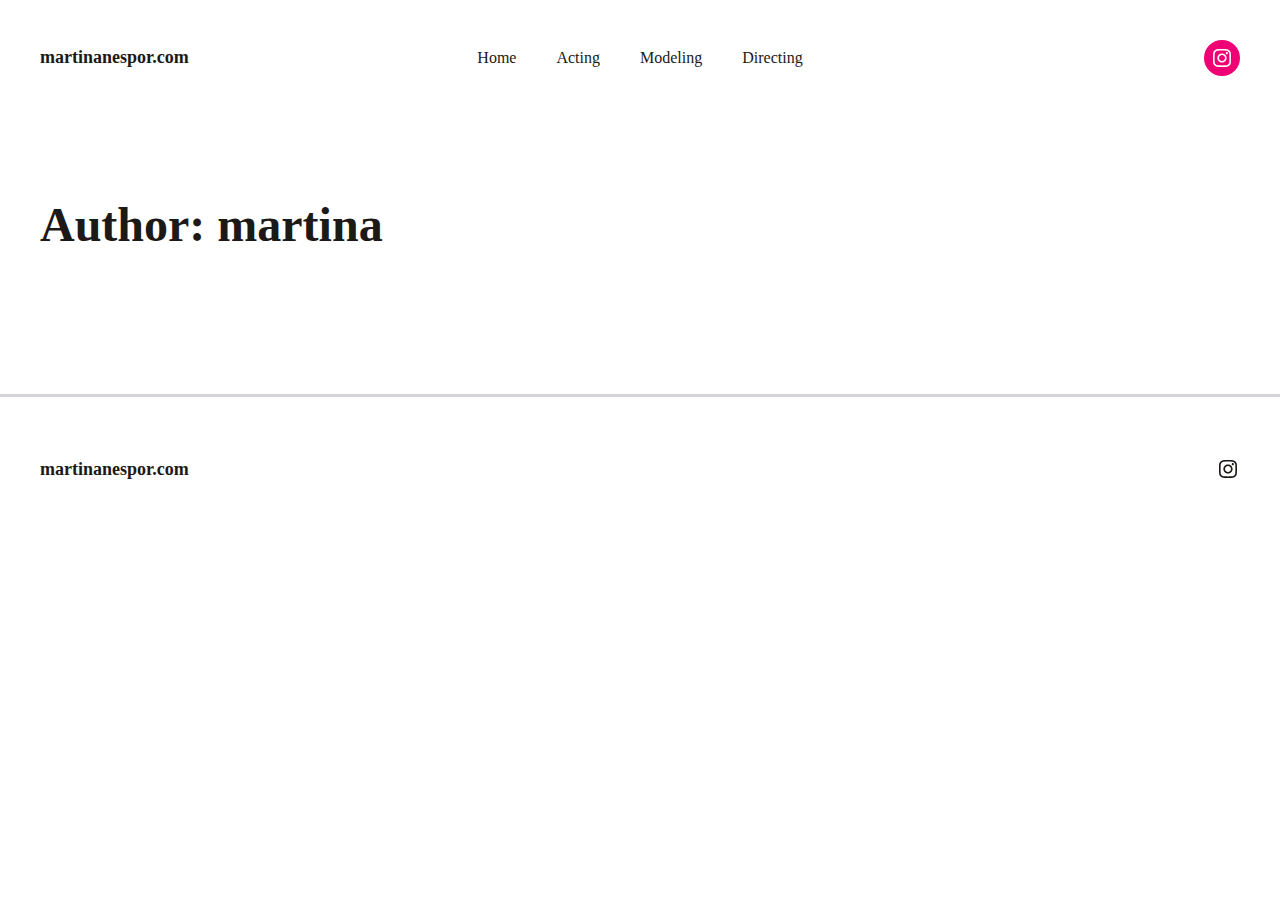
<file: author/martina/index.html>
<!DOCTYPE html>
<html lang="en-US">
<head><meta charset="UTF-8">
	
	<meta name="viewport" content="width=device-width, initial-scale=1">
<meta name="robots" content="max-image-preview:large">
<title>martina – martinanespor.com</title>
<link rel="alternate" type="application/rss+xml" title="martinanespor.com » Feed" href="https://martinanespor.com/feed/">
<link rel="alternate" type="application/rss+xml" title="martinanespor.com » Comments Feed" href="https://martinanespor.com/comments/feed/">
<link rel="alternate" type="application/rss+xml" title="martinanespor.com » Posts by martina Feed" href="https://martinanespor.com/author/martina/feed/">
<style id="wp-img-auto-sizes-contain-inline-css">
img:is([sizes=auto i],[sizes^="auto," i]){contain-intrinsic-size:3000px 1500px}
/*# sourceURL=wp-img-auto-sizes-contain-inline-css */
</style>
<style id="wp-block-site-title-inline-css">
.wp-block-site-title{box-sizing:border-box}.wp-block-site-title :where(a){color:inherit;font-family:inherit;font-size:inherit;font-style:inherit;font-weight:inherit;letter-spacing:inherit;line-height:inherit;text-decoration:inherit}
/*# sourceURL=https://martinanespor.com/wp-includes/blocks/site-title/style.min.css */
</style>
<style id="wp-block-navigation-link-inline-css">
.wp-block-navigation .wp-block-navigation-item__label{overflow-wrap:break-word}.wp-block-navigation .wp-block-navigation-item__description{display:none}.link-ui-tools{outline:1px solid #f0f0f0;padding:8px}.link-ui-block-inserter{padding-top:8px}.link-ui-block-inserter__back{margin-left:8px;text-transform:uppercase}
/*# sourceURL=https://martinanespor.com/wp-includes/blocks/navigation-link/style.min.css */
</style>
<style id="wp-block-navigation-inline-css">
.wp-block-navigation{position:relative}.wp-block-navigation ul{margin-bottom:0;margin-left:0;margin-top:0;padding-left:0}.wp-block-navigation ul,.wp-block-navigation ul li{list-style:none;padding:0}.wp-block-navigation .wp-block-navigation-item{align-items:center;background-color:inherit;display:flex;position:relative}.wp-block-navigation .wp-block-navigation-item .wp-block-navigation__submenu-container:empty{display:none}.wp-block-navigation .wp-block-navigation-item__content{display:block;z-index:1}.wp-block-navigation .wp-block-navigation-item__content.wp-block-navigation-item__content{color:inherit}.wp-block-navigation.has-text-decoration-underline .wp-block-navigation-item__content,.wp-block-navigation.has-text-decoration-underline .wp-block-navigation-item__content:active,.wp-block-navigation.has-text-decoration-underline .wp-block-navigation-item__content:focus{text-decoration:underline}.wp-block-navigation.has-text-decoration-line-through .wp-block-navigation-item__content,.wp-block-navigation.has-text-decoration-line-through .wp-block-navigation-item__content:active,.wp-block-navigation.has-text-decoration-line-through .wp-block-navigation-item__content:focus{text-decoration:line-through}.wp-block-navigation :where(a),.wp-block-navigation :where(a:active),.wp-block-navigation :where(a:focus){text-decoration:none}.wp-block-navigation .wp-block-navigation__submenu-icon{align-self:center;background-color:inherit;border:none;color:currentColor;display:inline-block;font-size:inherit;height:.6em;line-height:0;margin-left:.25em;padding:0;width:.6em}.wp-block-navigation .wp-block-navigation__submenu-icon svg{display:inline-block;stroke:currentColor;height:inherit;margin-top:.075em;width:inherit}.wp-block-navigation{--navigation-layout-justification-setting:flex-start;--navigation-layout-direction:row;--navigation-layout-wrap:wrap;--navigation-layout-justify:flex-start;--navigation-layout-align:center}.wp-block-navigation.is-vertical{--navigation-layout-direction:column;--navigation-layout-justify:initial;--navigation-layout-align:flex-start}.wp-block-navigation.no-wrap{--navigation-layout-wrap:nowrap}.wp-block-navigation.items-justified-center{--navigation-layout-justification-setting:center;--navigation-layout-justify:center}.wp-block-navigation.items-justified-center.is-vertical{--navigation-layout-align:center}.wp-block-navigation.items-justified-right{--navigation-layout-justification-setting:flex-end;--navigation-layout-justify:flex-end}.wp-block-navigation.items-justified-right.is-vertical{--navigation-layout-align:flex-end}.wp-block-navigation.items-justified-space-between{--navigation-layout-justification-setting:space-between;--navigation-layout-justify:space-between}.wp-block-navigation .has-child .wp-block-navigation__submenu-container{align-items:normal;background-color:inherit;color:inherit;display:flex;flex-direction:column;opacity:0;position:absolute;z-index:2}@media not (prefers-reduced-motion){.wp-block-navigation .has-child .wp-block-navigation__submenu-container{transition:opacity .1s linear}}.wp-block-navigation .has-child .wp-block-navigation__submenu-container{height:0;overflow:hidden;visibility:hidden;width:0}.wp-block-navigation .has-child .wp-block-navigation__submenu-container>.wp-block-navigation-item>.wp-block-navigation-item__content{display:flex;flex-grow:1;padding:.5em 1em}.wp-block-navigation .has-child .wp-block-navigation__submenu-container>.wp-block-navigation-item>.wp-block-navigation-item__content .wp-block-navigation__submenu-icon{margin-left:auto;margin-right:0}.wp-block-navigation .has-child .wp-block-navigation__submenu-container .wp-block-navigation-item__content{margin:0}.wp-block-navigation .has-child .wp-block-navigation__submenu-container{left:-1px;top:100%}@media (min-width:782px){.wp-block-navigation .has-child .wp-block-navigation__submenu-container .wp-block-navigation__submenu-container{left:100%;top:-1px}.wp-block-navigation .has-child .wp-block-navigation__submenu-container .wp-block-navigation__submenu-container:before{background:#0000;content:"";display:block;height:100%;position:absolute;right:100%;width:.5em}.wp-block-navigation .has-child .wp-block-navigation__submenu-container .wp-block-navigation__submenu-icon{margin-right:.25em}.wp-block-navigation .has-child .wp-block-navigation__submenu-container .wp-block-navigation__submenu-icon svg{transform:rotate(-90deg)}}.wp-block-navigation .has-child .wp-block-navigation-submenu__toggle[aria-expanded=true]~.wp-block-navigation__submenu-container,.wp-block-navigation .has-child:not(.open-on-click):hover>.wp-block-navigation__submenu-container,.wp-block-navigation .has-child:not(.open-on-click):not(.open-on-hover-click):focus-within>.wp-block-navigation__submenu-container{height:auto;min-width:200px;opacity:1;overflow:visible;visibility:visible;width:auto}.wp-block-navigation.has-background .has-child .wp-block-navigation__submenu-container{left:0;top:100%}@media (min-width:782px){.wp-block-navigation.has-background .has-child .wp-block-navigation__submenu-container .wp-block-navigation__submenu-container{left:100%;top:0}}.wp-block-navigation-submenu{display:flex;position:relative}.wp-block-navigation-submenu .wp-block-navigation__submenu-icon svg{stroke:currentColor}button.wp-block-navigation-item__content{background-color:initial;border:none;color:currentColor;font-family:inherit;font-size:inherit;font-style:inherit;font-weight:inherit;letter-spacing:inherit;line-height:inherit;text-align:left;text-transform:inherit}.wp-block-navigation-submenu__toggle{cursor:pointer}.wp-block-navigation-submenu__toggle[aria-expanded=true]+.wp-block-navigation__submenu-icon>svg,.wp-block-navigation-submenu__toggle[aria-expanded=true]>svg{transform:rotate(180deg)}.wp-block-navigation-item.open-on-click .wp-block-navigation-submenu__toggle{padding-left:0;padding-right:.85em}.wp-block-navigation-item.open-on-click .wp-block-navigation-submenu__toggle+.wp-block-navigation__submenu-icon{margin-left:-.6em;pointer-events:none}.wp-block-navigation-item.open-on-click button.wp-block-navigation-item__content:not(.wp-block-navigation-submenu__toggle){padding:0}.wp-block-navigation .wp-block-page-list,.wp-block-navigation__container,.wp-block-navigation__responsive-close,.wp-block-navigation__responsive-container,.wp-block-navigation__responsive-container-content,.wp-block-navigation__responsive-dialog{gap:inherit}:where(.wp-block-navigation.has-background .wp-block-navigation-item a:not(.wp-element-button)),:where(.wp-block-navigation.has-background .wp-block-navigation-submenu a:not(.wp-element-button)){padding:.5em 1em}:where(.wp-block-navigation .wp-block-navigation__submenu-container .wp-block-navigation-item a:not(.wp-element-button)),:where(.wp-block-navigation .wp-block-navigation__submenu-container .wp-block-navigation-submenu a:not(.wp-element-button)),:where(.wp-block-navigation .wp-block-navigation__submenu-container .wp-block-navigation-submenu button.wp-block-navigation-item__content),:where(.wp-block-navigation .wp-block-navigation__submenu-container .wp-block-pages-list__item button.wp-block-navigation-item__content){padding:.5em 1em}.wp-block-navigation.items-justified-right .wp-block-navigation__container .has-child .wp-block-navigation__submenu-container,.wp-block-navigation.items-justified-right .wp-block-page-list>.has-child .wp-block-navigation__submenu-container,.wp-block-navigation.items-justified-space-between .wp-block-page-list>.has-child:last-child .wp-block-navigation__submenu-container,.wp-block-navigation.items-justified-space-between>.wp-block-navigation__container>.has-child:last-child .wp-block-navigation__submenu-container{left:auto;right:0}.wp-block-navigation.items-justified-right .wp-block-navigation__container .has-child .wp-block-navigation__submenu-container .wp-block-navigation__submenu-container,.wp-block-navigation.items-justified-right .wp-block-page-list>.has-child .wp-block-navigation__submenu-container .wp-block-navigation__submenu-container,.wp-block-navigation.items-justified-space-between .wp-block-page-list>.has-child:last-child .wp-block-navigation__submenu-container .wp-block-navigation__submenu-container,.wp-block-navigation.items-justified-space-between>.wp-block-navigation__container>.has-child:last-child .wp-block-navigation__submenu-container .wp-block-navigation__submenu-container{left:-1px;right:-1px}@media (min-width:782px){.wp-block-navigation.items-justified-right .wp-block-navigation__container .has-child .wp-block-navigation__submenu-container .wp-block-navigation__submenu-container,.wp-block-navigation.items-justified-right .wp-block-page-list>.has-child .wp-block-navigation__submenu-container .wp-block-navigation__submenu-container,.wp-block-navigation.items-justified-space-between .wp-block-page-list>.has-child:last-child .wp-block-navigation__submenu-container .wp-block-navigation__submenu-container,.wp-block-navigation.items-justified-space-between>.wp-block-navigation__container>.has-child:last-child .wp-block-navigation__submenu-container .wp-block-navigation__submenu-container{left:auto;right:100%}}.wp-block-navigation:not(.has-background) .wp-block-navigation__submenu-container{background-color:#fff;border:1px solid #00000026}.wp-block-navigation.has-background .wp-block-navigation__submenu-container{background-color:inherit}.wp-block-navigation:not(.has-text-color) .wp-block-navigation__submenu-container{color:#000}.wp-block-navigation__container{align-items:var(--navigation-layout-align,initial);display:flex;flex-direction:var(--navigation-layout-direction,initial);flex-wrap:var(--navigation-layout-wrap,wrap);justify-content:var(--navigation-layout-justify,initial);list-style:none;margin:0;padding-left:0}.wp-block-navigation__container .is-responsive{display:none}.wp-block-navigation__container:only-child,.wp-block-page-list:only-child{flex-grow:1}@keyframes overlay-menu__fade-in-animation{0%{opacity:0;transform:translateY(.5em)}to{opacity:1;transform:translateY(0)}}.wp-block-navigation__responsive-container{bottom:0;display:none;left:0;position:fixed;right:0;top:0}.wp-block-navigation__responsive-container :where(.wp-block-navigation-item a){color:inherit}.wp-block-navigation__responsive-container .wp-block-navigation__responsive-container-content{align-items:var(--navigation-layout-align,initial);display:flex;flex-direction:var(--navigation-layout-direction,initial);flex-wrap:var(--navigation-layout-wrap,wrap);justify-content:var(--navigation-layout-justify,initial)}.wp-block-navigation__responsive-container:not(.is-menu-open.is-menu-open){background-color:inherit!important;color:inherit!important}.wp-block-navigation__responsive-container.is-menu-open{background-color:inherit;display:flex;flex-direction:column}@media not (prefers-reduced-motion){.wp-block-navigation__responsive-container.is-menu-open{animation:overlay-menu__fade-in-animation .1s ease-out;animation-fill-mode:forwards}}.wp-block-navigation__responsive-container.is-menu-open{overflow:auto;padding:clamp(1rem,var(--wp--style--root--padding-top),20rem) clamp(1rem,var(--wp--style--root--padding-right),20rem) clamp(1rem,var(--wp--style--root--padding-bottom),20rem) clamp(1rem,var(--wp--style--root--padding-left),20rem);z-index:100000}.wp-block-navigation__responsive-container.is-menu-open .wp-block-navigation__responsive-container-content{align-items:var(--navigation-layout-justification-setting,inherit);display:flex;flex-direction:column;flex-wrap:nowrap;overflow:visible;padding-top:calc(2rem + 24px)}.wp-block-navigation__responsive-container.is-menu-open .wp-block-navigation__responsive-container-content,.wp-block-navigation__responsive-container.is-menu-open .wp-block-navigation__responsive-container-content .wp-block-navigation__container,.wp-block-navigation__responsive-container.is-menu-open .wp-block-navigation__responsive-container-content .wp-block-page-list{justify-content:flex-start}.wp-block-navigation__responsive-container.is-menu-open .wp-block-navigation__responsive-container-content .wp-block-navigation__submenu-icon{display:none}.wp-block-navigation__responsive-container.is-menu-open .wp-block-navigation__responsive-container-content .has-child .wp-block-navigation__submenu-container{border:none;height:auto;min-width:200px;opacity:1;overflow:initial;padding-left:2rem;padding-right:2rem;position:static;visibility:visible;width:auto}.wp-block-navigation__responsive-container.is-menu-open .wp-block-navigation__responsive-container-content .wp-block-navigation__container,.wp-block-navigation__responsive-container.is-menu-open .wp-block-navigation__responsive-container-content .wp-block-navigation__submenu-container{gap:inherit}.wp-block-navigation__responsive-container.is-menu-open .wp-block-navigation__responsive-container-content .wp-block-navigation__submenu-container{padding-top:var(--wp--style--block-gap,2em)}.wp-block-navigation__responsive-container.is-menu-open .wp-block-navigation__responsive-container-content .wp-block-navigation-item__content{padding:0}.wp-block-navigation__responsive-container.is-menu-open .wp-block-navigation__responsive-container-content .wp-block-navigation-item,.wp-block-navigation__responsive-container.is-menu-open .wp-block-navigation__responsive-container-content .wp-block-navigation__container,.wp-block-navigation__responsive-container.is-menu-open .wp-block-navigation__responsive-container-content .wp-block-page-list{align-items:var(--navigation-layout-justification-setting,initial);display:flex;flex-direction:column}.wp-block-navigation__responsive-container.is-menu-open .wp-block-navigation-item,.wp-block-navigation__responsive-container.is-menu-open .wp-block-navigation-item .wp-block-navigation__submenu-container,.wp-block-navigation__responsive-container.is-menu-open .wp-block-navigation__container,.wp-block-navigation__responsive-container.is-menu-open .wp-block-page-list{background:#0000!important;color:inherit!important}.wp-block-navigation__responsive-container.is-menu-open .wp-block-navigation__submenu-container.wp-block-navigation__submenu-container.wp-block-navigation__submenu-container.wp-block-navigation__submenu-container{left:auto;right:auto}@media (min-width:600px){.wp-block-navigation__responsive-container:not(.hidden-by-default):not(.is-menu-open){background-color:inherit;display:block;position:relative;width:100%;z-index:auto}.wp-block-navigation__responsive-container:not(.hidden-by-default):not(.is-menu-open) .wp-block-navigation__responsive-container-close{display:none}.wp-block-navigation__responsive-container.is-menu-open .wp-block-navigation__submenu-container.wp-block-navigation__submenu-container.wp-block-navigation__submenu-container.wp-block-navigation__submenu-container{left:0}}.wp-block-navigation:not(.has-background) .wp-block-navigation__responsive-container.is-menu-open{background-color:#fff}.wp-block-navigation:not(.has-text-color) .wp-block-navigation__responsive-container.is-menu-open{color:#000}.wp-block-navigation__toggle_button_label{font-size:1rem;font-weight:700}.wp-block-navigation__responsive-container-close,.wp-block-navigation__responsive-container-open{background:#0000;border:none;color:currentColor;cursor:pointer;margin:0;padding:0;text-transform:inherit;vertical-align:middle}.wp-block-navigation__responsive-container-close svg,.wp-block-navigation__responsive-container-open svg{fill:currentColor;display:block;height:24px;pointer-events:none;width:24px}.wp-block-navigation__responsive-container-open{display:flex}.wp-block-navigation__responsive-container-open.wp-block-navigation__responsive-container-open.wp-block-navigation__responsive-container-open{font-family:inherit;font-size:inherit;font-weight:inherit}@media (min-width:600px){.wp-block-navigation__responsive-container-open:not(.always-shown){display:none}}.wp-block-navigation__responsive-container-close{position:absolute;right:0;top:0;z-index:2}.wp-block-navigation__responsive-container-close.wp-block-navigation__responsive-container-close.wp-block-navigation__responsive-container-close{font-family:inherit;font-size:inherit;font-weight:inherit}.wp-block-navigation__responsive-close{width:100%}.has-modal-open .wp-block-navigation__responsive-close{margin-left:auto;margin-right:auto;max-width:var(--wp--style--global--wide-size,100%)}.wp-block-navigation__responsive-close:focus{outline:none}.is-menu-open .wp-block-navigation__responsive-close,.is-menu-open .wp-block-navigation__responsive-container-content,.is-menu-open .wp-block-navigation__responsive-dialog{box-sizing:border-box}.wp-block-navigation__responsive-dialog{position:relative}.has-modal-open .admin-bar .is-menu-open .wp-block-navigation__responsive-dialog{margin-top:46px}@media (min-width:782px){.has-modal-open .admin-bar .is-menu-open .wp-block-navigation__responsive-dialog{margin-top:32px}}html.has-modal-open{overflow:hidden}
/*# sourceURL=https://martinanespor.com/wp-includes/blocks/navigation/style.min.css */
</style>
<style id="wp-block-social-links-inline-css">
.wp-block-social-links{background:none;box-sizing:border-box;margin-left:0;padding-left:0;padding-right:0;text-indent:0}.wp-block-social-links .wp-social-link a,.wp-block-social-links .wp-social-link a:hover{border-bottom:0;box-shadow:none;text-decoration:none}.wp-block-social-links .wp-social-link svg{height:1em;width:1em}.wp-block-social-links .wp-social-link span:not(.screen-reader-text){font-size:.65em;margin-left:.5em;margin-right:.5em}.wp-block-social-links.has-small-icon-size{font-size:16px}.wp-block-social-links,.wp-block-social-links.has-normal-icon-size{font-size:24px}.wp-block-social-links.has-large-icon-size{font-size:36px}.wp-block-social-links.has-huge-icon-size{font-size:48px}.wp-block-social-links.aligncenter{display:flex;justify-content:center}.wp-block-social-links.alignright{justify-content:flex-end}.wp-block-social-link{border-radius:9999px;display:block}@media not (prefers-reduced-motion){.wp-block-social-link{transition:transform .1s ease}}.wp-block-social-link{height:auto}.wp-block-social-link a{align-items:center;display:flex;line-height:0}.wp-block-social-link:hover{transform:scale(1.1)}.wp-block-social-links .wp-block-social-link.wp-social-link{display:inline-block;margin:0;padding:0}.wp-block-social-links .wp-block-social-link.wp-social-link .wp-block-social-link-anchor,.wp-block-social-links .wp-block-social-link.wp-social-link .wp-block-social-link-anchor svg,.wp-block-social-links .wp-block-social-link.wp-social-link .wp-block-social-link-anchor:active,.wp-block-social-links .wp-block-social-link.wp-social-link .wp-block-social-link-anchor:hover,.wp-block-social-links .wp-block-social-link.wp-social-link .wp-block-social-link-anchor:visited{color:currentColor;fill:currentColor}:where(.wp-block-social-links:not(.is-style-logos-only)) .wp-social-link{background-color:#f0f0f0;color:#444}:where(.wp-block-social-links:not(.is-style-logos-only)) .wp-social-link-amazon{background-color:#f90;color:#fff}:where(.wp-block-social-links:not(.is-style-logos-only)) .wp-social-link-bandcamp{background-color:#1ea0c3;color:#fff}:where(.wp-block-social-links:not(.is-style-logos-only)) .wp-social-link-behance{background-color:#0757fe;color:#fff}:where(.wp-block-social-links:not(.is-style-logos-only)) .wp-social-link-bluesky{background-color:#0a7aff;color:#fff}:where(.wp-block-social-links:not(.is-style-logos-only)) .wp-social-link-codepen{background-color:#1e1f26;color:#fff}:where(.wp-block-social-links:not(.is-style-logos-only)) .wp-social-link-deviantart{background-color:#02e49b;color:#fff}:where(.wp-block-social-links:not(.is-style-logos-only)) .wp-social-link-discord{background-color:#5865f2;color:#fff}:where(.wp-block-social-links:not(.is-style-logos-only)) .wp-social-link-dribbble{background-color:#e94c89;color:#fff}:where(.wp-block-social-links:not(.is-style-logos-only)) .wp-social-link-dropbox{background-color:#4280ff;color:#fff}:where(.wp-block-social-links:not(.is-style-logos-only)) .wp-social-link-etsy{background-color:#f45800;color:#fff}:where(.wp-block-social-links:not(.is-style-logos-only)) .wp-social-link-facebook{background-color:#0866ff;color:#fff}:where(.wp-block-social-links:not(.is-style-logos-only)) .wp-social-link-fivehundredpx{background-color:#000;color:#fff}:where(.wp-block-social-links:not(.is-style-logos-only)) .wp-social-link-flickr{background-color:#0461dd;color:#fff}:where(.wp-block-social-links:not(.is-style-logos-only)) .wp-social-link-foursquare{background-color:#e65678;color:#fff}:where(.wp-block-social-links:not(.is-style-logos-only)) .wp-social-link-github{background-color:#24292d;color:#fff}:where(.wp-block-social-links:not(.is-style-logos-only)) .wp-social-link-goodreads{background-color:#eceadd;color:#382110}:where(.wp-block-social-links:not(.is-style-logos-only)) .wp-social-link-google{background-color:#ea4434;color:#fff}:where(.wp-block-social-links:not(.is-style-logos-only)) .wp-social-link-gravatar{background-color:#1d4fc4;color:#fff}:where(.wp-block-social-links:not(.is-style-logos-only)) .wp-social-link-instagram{background-color:#f00075;color:#fff}:where(.wp-block-social-links:not(.is-style-logos-only)) .wp-social-link-lastfm{background-color:#e21b24;color:#fff}:where(.wp-block-social-links:not(.is-style-logos-only)) .wp-social-link-linkedin{background-color:#0d66c2;color:#fff}:where(.wp-block-social-links:not(.is-style-logos-only)) .wp-social-link-mastodon{background-color:#3288d4;color:#fff}:where(.wp-block-social-links:not(.is-style-logos-only)) .wp-social-link-medium{background-color:#000;color:#fff}:where(.wp-block-social-links:not(.is-style-logos-only)) .wp-social-link-meetup{background-color:#f6405f;color:#fff}:where(.wp-block-social-links:not(.is-style-logos-only)) .wp-social-link-patreon{background-color:#000;color:#fff}:where(.wp-block-social-links:not(.is-style-logos-only)) .wp-social-link-pinterest{background-color:#e60122;color:#fff}:where(.wp-block-social-links:not(.is-style-logos-only)) .wp-social-link-pocket{background-color:#ef4155;color:#fff}:where(.wp-block-social-links:not(.is-style-logos-only)) .wp-social-link-reddit{background-color:#ff4500;color:#fff}:where(.wp-block-social-links:not(.is-style-logos-only)) .wp-social-link-skype{background-color:#0478d7;color:#fff}:where(.wp-block-social-links:not(.is-style-logos-only)) .wp-social-link-snapchat{background-color:#fefc00;color:#fff;stroke:#000}:where(.wp-block-social-links:not(.is-style-logos-only)) .wp-social-link-soundcloud{background-color:#ff5600;color:#fff}:where(.wp-block-social-links:not(.is-style-logos-only)) .wp-social-link-spotify{background-color:#1bd760;color:#fff}:where(.wp-block-social-links:not(.is-style-logos-only)) .wp-social-link-telegram{background-color:#2aabee;color:#fff}:where(.wp-block-social-links:not(.is-style-logos-only)) .wp-social-link-threads{background-color:#000;color:#fff}:where(.wp-block-social-links:not(.is-style-logos-only)) .wp-social-link-tiktok{background-color:#000;color:#fff}:where(.wp-block-social-links:not(.is-style-logos-only)) .wp-social-link-tumblr{background-color:#011835;color:#fff}:where(.wp-block-social-links:not(.is-style-logos-only)) .wp-social-link-twitch{background-color:#6440a4;color:#fff}:where(.wp-block-social-links:not(.is-style-logos-only)) .wp-social-link-twitter{background-color:#1da1f2;color:#fff}:where(.wp-block-social-links:not(.is-style-logos-only)) .wp-social-link-vimeo{background-color:#1eb7ea;color:#fff}:where(.wp-block-social-links:not(.is-style-logos-only)) .wp-social-link-vk{background-color:#4680c2;color:#fff}:where(.wp-block-social-links:not(.is-style-logos-only)) .wp-social-link-wordpress{background-color:#3499cd;color:#fff}:where(.wp-block-social-links:not(.is-style-logos-only)) .wp-social-link-whatsapp{background-color:#25d366;color:#fff}:where(.wp-block-social-links:not(.is-style-logos-only)) .wp-social-link-x{background-color:#000;color:#fff}:where(.wp-block-social-links:not(.is-style-logos-only)) .wp-social-link-yelp{background-color:#d32422;color:#fff}:where(.wp-block-social-links:not(.is-style-logos-only)) .wp-social-link-youtube{background-color:red;color:#fff}:where(.wp-block-social-links.is-style-logos-only) .wp-social-link{background:none}:where(.wp-block-social-links.is-style-logos-only) .wp-social-link svg{height:1.25em;width:1.25em}:where(.wp-block-social-links.is-style-logos-only) .wp-social-link-amazon{color:#f90}:where(.wp-block-social-links.is-style-logos-only) .wp-social-link-bandcamp{color:#1ea0c3}:where(.wp-block-social-links.is-style-logos-only) .wp-social-link-behance{color:#0757fe}:where(.wp-block-social-links.is-style-logos-only) .wp-social-link-bluesky{color:#0a7aff}:where(.wp-block-social-links.is-style-logos-only) .wp-social-link-codepen{color:#1e1f26}:where(.wp-block-social-links.is-style-logos-only) .wp-social-link-deviantart{color:#02e49b}:where(.wp-block-social-links.is-style-logos-only) .wp-social-link-discord{color:#5865f2}:where(.wp-block-social-links.is-style-logos-only) .wp-social-link-dribbble{color:#e94c89}:where(.wp-block-social-links.is-style-logos-only) .wp-social-link-dropbox{color:#4280ff}:where(.wp-block-social-links.is-style-logos-only) .wp-social-link-etsy{color:#f45800}:where(.wp-block-social-links.is-style-logos-only) .wp-social-link-facebook{color:#0866ff}:where(.wp-block-social-links.is-style-logos-only) .wp-social-link-fivehundredpx{color:#000}:where(.wp-block-social-links.is-style-logos-only) .wp-social-link-flickr{color:#0461dd}:where(.wp-block-social-links.is-style-logos-only) .wp-social-link-foursquare{color:#e65678}:where(.wp-block-social-links.is-style-logos-only) .wp-social-link-github{color:#24292d}:where(.wp-block-social-links.is-style-logos-only) .wp-social-link-goodreads{color:#382110}:where(.wp-block-social-links.is-style-logos-only) .wp-social-link-google{color:#ea4434}:where(.wp-block-social-links.is-style-logos-only) .wp-social-link-gravatar{color:#1d4fc4}:where(.wp-block-social-links.is-style-logos-only) .wp-social-link-instagram{color:#f00075}:where(.wp-block-social-links.is-style-logos-only) .wp-social-link-lastfm{color:#e21b24}:where(.wp-block-social-links.is-style-logos-only) .wp-social-link-linkedin{color:#0d66c2}:where(.wp-block-social-links.is-style-logos-only) .wp-social-link-mastodon{color:#3288d4}:where(.wp-block-social-links.is-style-logos-only) .wp-social-link-medium{color:#000}:where(.wp-block-social-links.is-style-logos-only) .wp-social-link-meetup{color:#f6405f}:where(.wp-block-social-links.is-style-logos-only) .wp-social-link-patreon{color:#000}:where(.wp-block-social-links.is-style-logos-only) .wp-social-link-pinterest{color:#e60122}:where(.wp-block-social-links.is-style-logos-only) .wp-social-link-pocket{color:#ef4155}:where(.wp-block-social-links.is-style-logos-only) .wp-social-link-reddit{color:#ff4500}:where(.wp-block-social-links.is-style-logos-only) .wp-social-link-skype{color:#0478d7}:where(.wp-block-social-links.is-style-logos-only) .wp-social-link-snapchat{color:#fff;stroke:#000}:where(.wp-block-social-links.is-style-logos-only) .wp-social-link-soundcloud{color:#ff5600}:where(.wp-block-social-links.is-style-logos-only) .wp-social-link-spotify{color:#1bd760}:where(.wp-block-social-links.is-style-logos-only) .wp-social-link-telegram{color:#2aabee}:where(.wp-block-social-links.is-style-logos-only) .wp-social-link-threads{color:#000}:where(.wp-block-social-links.is-style-logos-only) .wp-social-link-tiktok{color:#000}:where(.wp-block-social-links.is-style-logos-only) .wp-social-link-tumblr{color:#011835}:where(.wp-block-social-links.is-style-logos-only) .wp-social-link-twitch{color:#6440a4}:where(.wp-block-social-links.is-style-logos-only) .wp-social-link-twitter{color:#1da1f2}:where(.wp-block-social-links.is-style-logos-only) .wp-social-link-vimeo{color:#1eb7ea}:where(.wp-block-social-links.is-style-logos-only) .wp-social-link-vk{color:#4680c2}:where(.wp-block-social-links.is-style-logos-only) .wp-social-link-whatsapp{color:#25d366}:where(.wp-block-social-links.is-style-logos-only) .wp-social-link-wordpress{color:#3499cd}:where(.wp-block-social-links.is-style-logos-only) .wp-social-link-x{color:#000}:where(.wp-block-social-links.is-style-logos-only) .wp-social-link-yelp{color:#d32422}:where(.wp-block-social-links.is-style-logos-only) .wp-social-link-youtube{color:red}.wp-block-social-links.is-style-pill-shape .wp-social-link{width:auto}:root :where(.wp-block-social-links .wp-social-link a){padding:.25em}:root :where(.wp-block-social-links.is-style-logos-only .wp-social-link a){padding:0}:root :where(.wp-block-social-links.is-style-pill-shape .wp-social-link a){padding-left:.6666666667em;padding-right:.6666666667em}.wp-block-social-links:not(.has-icon-color):not(.has-icon-background-color) .wp-social-link-snapchat .wp-block-social-link-label{color:#000}
/*# sourceURL=https://martinanespor.com/wp-includes/blocks/social-links/style.min.css */
</style>
<style id="wp-block-columns-inline-css">
.wp-block-columns{box-sizing:border-box;display:flex;flex-wrap:wrap!important}@media (min-width:782px){.wp-block-columns{flex-wrap:nowrap!important}}.wp-block-columns{align-items:normal!important}.wp-block-columns.are-vertically-aligned-top{align-items:flex-start}.wp-block-columns.are-vertically-aligned-center{align-items:center}.wp-block-columns.are-vertically-aligned-bottom{align-items:flex-end}@media (max-width:781px){.wp-block-columns:not(.is-not-stacked-on-mobile)>.wp-block-column{flex-basis:100%!important}}@media (min-width:782px){.wp-block-columns:not(.is-not-stacked-on-mobile)>.wp-block-column{flex-basis:0;flex-grow:1}.wp-block-columns:not(.is-not-stacked-on-mobile)>.wp-block-column[style*=flex-basis]{flex-grow:0}}.wp-block-columns.is-not-stacked-on-mobile{flex-wrap:nowrap!important}.wp-block-columns.is-not-stacked-on-mobile>.wp-block-column{flex-basis:0;flex-grow:1}.wp-block-columns.is-not-stacked-on-mobile>.wp-block-column[style*=flex-basis]{flex-grow:0}:where(.wp-block-columns){margin-bottom:1.75em}:where(.wp-block-columns.has-background){padding:1.25em 2.375em}.wp-block-column{flex-grow:1;min-width:0;overflow-wrap:break-word;word-break:break-word}.wp-block-column.is-vertically-aligned-top{align-self:flex-start}.wp-block-column.is-vertically-aligned-center{align-self:center}.wp-block-column.is-vertically-aligned-bottom{align-self:flex-end}.wp-block-column.is-vertically-aligned-stretch{align-self:stretch}.wp-block-column.is-vertically-aligned-bottom,.wp-block-column.is-vertically-aligned-center,.wp-block-column.is-vertically-aligned-top{width:100%}
/*# sourceURL=https://martinanespor.com/wp-includes/blocks/columns/style.min.css */
</style>
<style id="wp-block-group-inline-css">
.wp-block-group{box-sizing:border-box}:where(.wp-block-group.wp-block-group-is-layout-constrained){position:relative}
/*# sourceURL=https://martinanespor.com/wp-includes/blocks/group/style.min.css */
</style>
<style id="wp-block-group-theme-inline-css">
:where(.wp-block-group.has-background){padding:1.25em 2.375em}
/*# sourceURL=https://martinanespor.com/wp-includes/blocks/group/theme.min.css */
</style>
<style id="wp-block-template-part-theme-inline-css">
:root :where(.wp-block-template-part.has-background){margin-bottom:0;margin-top:0;padding:1.25em 2.375em}
/*# sourceURL=https://martinanespor.com/wp-includes/blocks/template-part/theme.min.css */
</style>
<style id="wp-block-query-title-inline-css">
.wp-block-query-title{box-sizing:border-box}
/*# sourceURL=https://martinanespor.com/wp-includes/blocks/query-title/style.min.css */
</style>
<style id="wp-emoji-styles-inline-css">

	img.wp-smiley, img.emoji {
		display: inline !important;
		border: none !important;
		box-shadow: none !important;
		height: 1em !important;
		width: 1em !important;
		margin: 0 0.07em !important;
		vertical-align: -0.1em !important;
		background: none !important;
		padding: 0 !important;
	}
/*# sourceURL=wp-emoji-styles-inline-css */
</style>
<style id="wp-block-library-inline-css">
:root{--wp-block-synced-color:#7a00df;--wp-block-synced-color--rgb:122,0,223;--wp-bound-block-color:var(--wp-block-synced-color);--wp-editor-canvas-background:#ddd;--wp-admin-theme-color:#007cba;--wp-admin-theme-color--rgb:0,124,186;--wp-admin-theme-color-darker-10:#006ba1;--wp-admin-theme-color-darker-10--rgb:0,107,160.5;--wp-admin-theme-color-darker-20:#005a87;--wp-admin-theme-color-darker-20--rgb:0,90,135;--wp-admin-border-width-focus:2px}@media (min-resolution:192dpi){:root{--wp-admin-border-width-focus:1.5px}}.wp-element-button{cursor:pointer}:root .has-very-light-gray-background-color{background-color:#eee}:root .has-very-dark-gray-background-color{background-color:#313131}:root .has-very-light-gray-color{color:#eee}:root .has-very-dark-gray-color{color:#313131}:root .has-vivid-green-cyan-to-vivid-cyan-blue-gradient-background{background:linear-gradient(135deg,#00d084,#0693e3)}:root .has-purple-crush-gradient-background{background:linear-gradient(135deg,#34e2e4,#4721fb 50%,#ab1dfe)}:root .has-hazy-dawn-gradient-background{background:linear-gradient(135deg,#faaca8,#dad0ec)}:root .has-subdued-olive-gradient-background{background:linear-gradient(135deg,#fafae1,#67a671)}:root .has-atomic-cream-gradient-background{background:linear-gradient(135deg,#fdd79a,#004a59)}:root .has-nightshade-gradient-background{background:linear-gradient(135deg,#330968,#31cdcf)}:root .has-midnight-gradient-background{background:linear-gradient(135deg,#020381,#2874fc)}:root{--wp--preset--font-size--normal:16px;--wp--preset--font-size--huge:42px}.has-regular-font-size{font-size:1em}.has-larger-font-size{font-size:2.625em}.has-normal-font-size{font-size:var(--wp--preset--font-size--normal)}.has-huge-font-size{font-size:var(--wp--preset--font-size--huge)}.has-text-align-center{text-align:center}.has-text-align-left{text-align:left}.has-text-align-right{text-align:right}.has-fit-text{white-space:nowrap!important}#end-resizable-editor-section{display:none}.aligncenter{clear:both}.items-justified-left{justify-content:flex-start}.items-justified-center{justify-content:center}.items-justified-right{justify-content:flex-end}.items-justified-space-between{justify-content:space-between}.screen-reader-text{border:0;clip-path:inset(50%);height:1px;margin:-1px;overflow:hidden;padding:0;position:absolute;width:1px;word-wrap:normal!important}.screen-reader-text:focus{background-color:#ddd;clip-path:none;color:#444;display:block;font-size:1em;height:auto;left:5px;line-height:normal;padding:15px 23px 14px;text-decoration:none;top:5px;width:auto;z-index:100000}html :where(.has-border-color){border-style:solid}html :where([style*=border-top-color]){border-top-style:solid}html :where([style*=border-right-color]){border-right-style:solid}html :where([style*=border-bottom-color]){border-bottom-style:solid}html :where([style*=border-left-color]){border-left-style:solid}html :where([style*=border-width]){border-style:solid}html :where([style*=border-top-width]){border-top-style:solid}html :where([style*=border-right-width]){border-right-style:solid}html :where([style*=border-bottom-width]){border-bottom-style:solid}html :where([style*=border-left-width]){border-left-style:solid}html :where(img[class*=wp-image-]){height:auto;max-width:100%}:where(figure){margin:0 0 1em}html :where(.is-position-sticky){--wp-admin--admin-bar--position-offset:var(--wp-admin--admin-bar--height,0px)}@media screen and (max-width:600px){html :where(.is-position-sticky){--wp-admin--admin-bar--position-offset:0px}}
/*# sourceURL=/wp-includes/css/dist/block-library/common.min.css */
</style>
<link rel="stylesheet" id="simple-nova-patterns-css" href="https://martinanespor.com/wp-content/themes/simple-nova/assets/css/patterns.css?ver=1764538562" media="all">
<style id="global-styles-inline-css">
:root{--wp--preset--aspect-ratio--square: 1;--wp--preset--aspect-ratio--4-3: 4/3;--wp--preset--aspect-ratio--3-4: 3/4;--wp--preset--aspect-ratio--3-2: 3/2;--wp--preset--aspect-ratio--2-3: 2/3;--wp--preset--aspect-ratio--16-9: 16/9;--wp--preset--aspect-ratio--9-16: 9/16;--wp--preset--color--black: #000000;--wp--preset--color--cyan-bluish-gray: #abb8c3;--wp--preset--color--white: #ffffff;--wp--preset--color--pale-pink: #f78da7;--wp--preset--color--vivid-red: #cf2e2e;--wp--preset--color--luminous-vivid-orange: #ff6900;--wp--preset--color--luminous-vivid-amber: #fcb900;--wp--preset--color--light-green-cyan: #7bdcb5;--wp--preset--color--vivid-green-cyan: #00d084;--wp--preset--color--pale-cyan-blue: #8ed1fc;--wp--preset--color--vivid-cyan-blue: #0693e3;--wp--preset--color--vivid-purple: #9b51e0;--wp--preset--color--primary: #1C1917;--wp--preset--color--mono-2: #71717A;--wp--preset--color--contrast-light: #FFFFFF;--wp--preset--color--contrast-dark: #000000;--wp--preset--color--base: #FFFFFF;--wp--preset--color--mono-1: #1C1917;--wp--preset--color--mono-3: #D4D4D8;--wp--preset--color--mono-4: #FAFAFA;--wp--preset--color--primary-hover: #292524;--wp--preset--color--featured: #44403C;--wp--preset--gradient--vivid-cyan-blue-to-vivid-purple: linear-gradient(135deg,rgb(6,147,227) 0%,rgb(155,81,224) 100%);--wp--preset--gradient--light-green-cyan-to-vivid-green-cyan: linear-gradient(135deg,rgb(122,220,180) 0%,rgb(0,208,130) 100%);--wp--preset--gradient--luminous-vivid-amber-to-luminous-vivid-orange: linear-gradient(135deg,rgb(252,185,0) 0%,rgb(255,105,0) 100%);--wp--preset--gradient--luminous-vivid-orange-to-vivid-red: linear-gradient(135deg,rgb(255,105,0) 0%,rgb(207,46,46) 100%);--wp--preset--gradient--very-light-gray-to-cyan-bluish-gray: linear-gradient(135deg,rgb(238,238,238) 0%,rgb(169,184,195) 100%);--wp--preset--gradient--cool-to-warm-spectrum: linear-gradient(135deg,rgb(74,234,220) 0%,rgb(151,120,209) 20%,rgb(207,42,186) 40%,rgb(238,44,130) 60%,rgb(251,105,98) 80%,rgb(254,248,76) 100%);--wp--preset--gradient--blush-light-purple: linear-gradient(135deg,rgb(255,206,236) 0%,rgb(152,150,240) 100%);--wp--preset--gradient--blush-bordeaux: linear-gradient(135deg,rgb(254,205,165) 0%,rgb(254,45,45) 50%,rgb(107,0,62) 100%);--wp--preset--gradient--luminous-dusk: linear-gradient(135deg,rgb(255,203,112) 0%,rgb(199,81,192) 50%,rgb(65,88,208) 100%);--wp--preset--gradient--pale-ocean: linear-gradient(135deg,rgb(255,245,203) 0%,rgb(182,227,212) 50%,rgb(51,167,181) 100%);--wp--preset--gradient--electric-grass: linear-gradient(135deg,rgb(202,248,128) 0%,rgb(113,206,126) 100%);--wp--preset--gradient--midnight: linear-gradient(135deg,rgb(2,3,129) 0%,rgb(40,116,252) 100%);--wp--preset--font-size--small: 13px;--wp--preset--font-size--medium: clamp(14px, 0.875rem + ((1vw - 3.2px) * 0.682), 20px);--wp--preset--font-size--large: clamp(22.041px, 1.378rem + ((1vw - 3.2px) * 1.586), 36px);--wp--preset--font-size--x-large: clamp(25.014px, 1.563rem + ((1vw - 3.2px) * 1.93), 42px);--wp--preset--font-size--superbfont-tiny: clamp(10px, 0.625rem + ((1vw - 3.2px) * 0.227), 12px);--wp--preset--font-size--superbfont-xxsmall: clamp(12px, 0.75rem + ((1vw - 3.2px) * 0.227), 14px);--wp--preset--font-size--superbfont-xsmall: clamp(16px, 1rem + ((1vw - 3.2px) * 1), 16px);--wp--preset--font-size--superbfont-small: clamp(14px, 0.875rem + ((1vw - 3.2px) * 0.455), 18px);--wp--preset--font-size--superbfont-medium: clamp(20px, 1.25rem + ((1vw - 3.2px) * 0.455), 24px);--wp--preset--font-size--superbfont-large: clamp(24px, 1.5rem + ((1vw - 3.2px) * 0.909), 32px);--wp--preset--font-size--superbfont-xlarge: clamp(36px, 2.25rem + ((1vw - 3.2px) * 1.364), 48px);--wp--preset--font-size--superbfont-xxlarge: clamp(40px, 2.5rem + ((1vw - 3.2px) * 1.591), 54px);--wp--preset--font-family--fontprimary: "Playfair Display", serif;--wp--preset--font-family--fontsecondary: 'DM Sans', sans-serif;--wp--preset--font-family--abyssinica-sil: "Abyssinica SIL", serif;--wp--preset--spacing--20: 0.44rem;--wp--preset--spacing--30: 0.67rem;--wp--preset--spacing--40: 1rem;--wp--preset--spacing--50: 1.5rem;--wp--preset--spacing--60: 2.25rem;--wp--preset--spacing--70: 3.38rem;--wp--preset--spacing--80: 5.06rem;--wp--preset--spacing--superbspacing-xxsmall: clamp(5px, 1vw, 10px);--wp--preset--spacing--superbspacing-xsmall: clamp(10px, 2vw, 20px);--wp--preset--spacing--superbspacing-small: clamp(20px, 4vw, 40px);--wp--preset--spacing--superbspacing-medium: clamp(30px, 6vw, 60px);--wp--preset--spacing--superbspacing-large: clamp(40px, 8vw, 80px);--wp--preset--spacing--superbspacing-xlarge: clamp(50px, 10vw, 100px);--wp--preset--spacing--superbspacing-xxlarge: clamp(60px, 12vw, 120px);--wp--preset--shadow--natural: 6px 6px 9px rgba(0, 0, 0, 0.2);--wp--preset--shadow--deep: 12px 12px 50px rgba(0, 0, 0, 0.4);--wp--preset--shadow--sharp: 6px 6px 0px rgba(0, 0, 0, 0.2);--wp--preset--shadow--outlined: 6px 6px 0px -3px rgb(255, 255, 255), 6px 6px rgb(0, 0, 0);--wp--preset--shadow--crisp: 6px 6px 0px rgb(0, 0, 0);}:root { --wp--style--global--content-size: 1200px;--wp--style--global--wide-size: 1200px; }:where(body) { margin: 0; }.wp-site-blocks { padding-top: var(--wp--style--root--padding-top); padding-bottom: var(--wp--style--root--padding-bottom); }.has-global-padding { padding-right: var(--wp--style--root--padding-right); padding-left: var(--wp--style--root--padding-left); }.has-global-padding > .alignfull { margin-right: calc(var(--wp--style--root--padding-right) * -1); margin-left: calc(var(--wp--style--root--padding-left) * -1); }.has-global-padding :where(:not(.alignfull.is-layout-flow) > .has-global-padding:not(.wp-block-block, .alignfull)) { padding-right: 0; padding-left: 0; }.has-global-padding :where(:not(.alignfull.is-layout-flow) > .has-global-padding:not(.wp-block-block, .alignfull)) > .alignfull { margin-left: 0; margin-right: 0; }.wp-site-blocks > .alignleft { float: left; margin-right: 2em; }.wp-site-blocks > .alignright { float: right; margin-left: 2em; }.wp-site-blocks > .aligncenter { justify-content: center; margin-left: auto; margin-right: auto; }:where(.wp-site-blocks) > * { margin-block-start: 0rem; margin-block-end: 0; }:where(.wp-site-blocks) > :first-child { margin-block-start: 0; }:where(.wp-site-blocks) > :last-child { margin-block-end: 0; }:root { --wp--style--block-gap: 0rem; }:root :where(.is-layout-flow) > :first-child{margin-block-start: 0;}:root :where(.is-layout-flow) > :last-child{margin-block-end: 0;}:root :where(.is-layout-flow) > *{margin-block-start: 0rem;margin-block-end: 0;}:root :where(.is-layout-constrained) > :first-child{margin-block-start: 0;}:root :where(.is-layout-constrained) > :last-child{margin-block-end: 0;}:root :where(.is-layout-constrained) > *{margin-block-start: 0rem;margin-block-end: 0;}:root :where(.is-layout-flex){gap: 0rem;}:root :where(.is-layout-grid){gap: 0rem;}.is-layout-flow > .alignleft{float: left;margin-inline-start: 0;margin-inline-end: 2em;}.is-layout-flow > .alignright{float: right;margin-inline-start: 2em;margin-inline-end: 0;}.is-layout-flow > .aligncenter{margin-left: auto !important;margin-right: auto !important;}.is-layout-constrained > .alignleft{float: left;margin-inline-start: 0;margin-inline-end: 2em;}.is-layout-constrained > .alignright{float: right;margin-inline-start: 2em;margin-inline-end: 0;}.is-layout-constrained > .aligncenter{margin-left: auto !important;margin-right: auto !important;}.is-layout-constrained > :where(:not(.alignleft):not(.alignright):not(.alignfull)){max-width: var(--wp--style--global--content-size);margin-left: auto !important;margin-right: auto !important;}.is-layout-constrained > .alignwide{max-width: var(--wp--style--global--wide-size);}body .is-layout-flex{display: flex;}.is-layout-flex{flex-wrap: wrap;align-items: center;}.is-layout-flex > :is(*, div){margin: 0;}body .is-layout-grid{display: grid;}.is-layout-grid > :is(*, div){margin: 0;}body{background-color: var(--wp--preset--color--base);color: var(--wp--preset--color--contrast);font-family: var(--wp--preset--font-family--fontprimary);font-size: var(--wp--preset--font-size--medium);line-height: 150%;--wp--style--root--padding-top: 0px;--wp--style--root--padding-right: 0px;--wp--style--root--padding-bottom: 0px;--wp--style--root--padding-left: 0px;}a:where(:not(.wp-element-button)){color: inherit;text-decoration: none;}:root :where(a:where(:not(.wp-element-button)):hover){text-decoration: underline;}:root :where(a:where(:not(.wp-element-button)):focus){text-decoration: underline;}h1, h2, h3, h4, h5, h6{font-family: var(--wp--preset--font-family--fontprimary);font-weight: 600;line-height: 1.4;}h1{color: var(--wp--preset--color--mono-1);font-size: var(--wp--preset--font-size--superbfont-xlarge);line-height: 1.2;}h2{font-size: var(--wp--preset--font-size--superbfont-large);line-height: 1.3;}h3{font-family: var(--wp--preset--font-family--fontsecondary);font-size: var(--wp--preset--font-size--superbfont-medium);font-weight: 400;line-height: 1.3;}h4{font-size: var(--wp--preset--font-size--superbfont-small);line-height: 1.4;}h5{font-size: var(--wp--preset--font-size--superbfont-xsmall);line-height: 1.4;}h6{font-size: var(--wp--preset--font-size--superbfont-xxsmall);line-height: 1.4;}:root :where(.wp-element-button, .wp-block-button__link){background-color: var(--wp--preset--color--primary);border-radius: 0px;border-width: 0;color: var(--wp--preset--color--contrast-light);font-family: inherit;font-size: inherit;font-style: inherit;font-weight: 600;letter-spacing: inherit;line-height: inherit;padding-top: calc(0.667em + 2px);padding-right: calc(1.333em + 2px);padding-bottom: calc(0.667em + 2px);padding-left: calc(1.333em + 2px);text-decoration: none;text-transform: uppercase;}:root :where(.wp-element-button:visited, .wp-block-button__link:visited){color: var(--wp--preset--color--contrast-light);}:root :where(.wp-element-button:hover, .wp-block-button__link:hover){background-color: var(--wp--preset--color--primary-hover);color: var(--wp--preset--color--contrast-light);}:root :where(.wp-element-button:focus, .wp-block-button__link:focus){background-color: var(--wp--preset--color--primary-hover);color: var(--wp--preset--color--contrast-light);}:root :where(.wp-element-button:active, .wp-block-button__link:active){background-color: var(--wp--preset--color--primary-hover);color: var(--wp--preset--color--contrast-light);}.has-black-color{color: var(--wp--preset--color--black) !important;}.has-cyan-bluish-gray-color{color: var(--wp--preset--color--cyan-bluish-gray) !important;}.has-white-color{color: var(--wp--preset--color--white) !important;}.has-pale-pink-color{color: var(--wp--preset--color--pale-pink) !important;}.has-vivid-red-color{color: var(--wp--preset--color--vivid-red) !important;}.has-luminous-vivid-orange-color{color: var(--wp--preset--color--luminous-vivid-orange) !important;}.has-luminous-vivid-amber-color{color: var(--wp--preset--color--luminous-vivid-amber) !important;}.has-light-green-cyan-color{color: var(--wp--preset--color--light-green-cyan) !important;}.has-vivid-green-cyan-color{color: var(--wp--preset--color--vivid-green-cyan) !important;}.has-pale-cyan-blue-color{color: var(--wp--preset--color--pale-cyan-blue) !important;}.has-vivid-cyan-blue-color{color: var(--wp--preset--color--vivid-cyan-blue) !important;}.has-vivid-purple-color{color: var(--wp--preset--color--vivid-purple) !important;}.has-primary-color{color: var(--wp--preset--color--primary) !important;}.has-mono-2-color{color: var(--wp--preset--color--mono-2) !important;}.has-contrast-light-color{color: var(--wp--preset--color--contrast-light) !important;}.has-contrast-dark-color{color: var(--wp--preset--color--contrast-dark) !important;}.has-base-color{color: var(--wp--preset--color--base) !important;}.has-mono-1-color{color: var(--wp--preset--color--mono-1) !important;}.has-mono-3-color{color: var(--wp--preset--color--mono-3) !important;}.has-mono-4-color{color: var(--wp--preset--color--mono-4) !important;}.has-primary-hover-color{color: var(--wp--preset--color--primary-hover) !important;}.has-featured-color{color: var(--wp--preset--color--featured) !important;}.has-black-background-color{background-color: var(--wp--preset--color--black) !important;}.has-cyan-bluish-gray-background-color{background-color: var(--wp--preset--color--cyan-bluish-gray) !important;}.has-white-background-color{background-color: var(--wp--preset--color--white) !important;}.has-pale-pink-background-color{background-color: var(--wp--preset--color--pale-pink) !important;}.has-vivid-red-background-color{background-color: var(--wp--preset--color--vivid-red) !important;}.has-luminous-vivid-orange-background-color{background-color: var(--wp--preset--color--luminous-vivid-orange) !important;}.has-luminous-vivid-amber-background-color{background-color: var(--wp--preset--color--luminous-vivid-amber) !important;}.has-light-green-cyan-background-color{background-color: var(--wp--preset--color--light-green-cyan) !important;}.has-vivid-green-cyan-background-color{background-color: var(--wp--preset--color--vivid-green-cyan) !important;}.has-pale-cyan-blue-background-color{background-color: var(--wp--preset--color--pale-cyan-blue) !important;}.has-vivid-cyan-blue-background-color{background-color: var(--wp--preset--color--vivid-cyan-blue) !important;}.has-vivid-purple-background-color{background-color: var(--wp--preset--color--vivid-purple) !important;}.has-primary-background-color{background-color: var(--wp--preset--color--primary) !important;}.has-mono-2-background-color{background-color: var(--wp--preset--color--mono-2) !important;}.has-contrast-light-background-color{background-color: var(--wp--preset--color--contrast-light) !important;}.has-contrast-dark-background-color{background-color: var(--wp--preset--color--contrast-dark) !important;}.has-base-background-color{background-color: var(--wp--preset--color--base) !important;}.has-mono-1-background-color{background-color: var(--wp--preset--color--mono-1) !important;}.has-mono-3-background-color{background-color: var(--wp--preset--color--mono-3) !important;}.has-mono-4-background-color{background-color: var(--wp--preset--color--mono-4) !important;}.has-primary-hover-background-color{background-color: var(--wp--preset--color--primary-hover) !important;}.has-featured-background-color{background-color: var(--wp--preset--color--featured) !important;}.has-black-border-color{border-color: var(--wp--preset--color--black) !important;}.has-cyan-bluish-gray-border-color{border-color: var(--wp--preset--color--cyan-bluish-gray) !important;}.has-white-border-color{border-color: var(--wp--preset--color--white) !important;}.has-pale-pink-border-color{border-color: var(--wp--preset--color--pale-pink) !important;}.has-vivid-red-border-color{border-color: var(--wp--preset--color--vivid-red) !important;}.has-luminous-vivid-orange-border-color{border-color: var(--wp--preset--color--luminous-vivid-orange) !important;}.has-luminous-vivid-amber-border-color{border-color: var(--wp--preset--color--luminous-vivid-amber) !important;}.has-light-green-cyan-border-color{border-color: var(--wp--preset--color--light-green-cyan) !important;}.has-vivid-green-cyan-border-color{border-color: var(--wp--preset--color--vivid-green-cyan) !important;}.has-pale-cyan-blue-border-color{border-color: var(--wp--preset--color--pale-cyan-blue) !important;}.has-vivid-cyan-blue-border-color{border-color: var(--wp--preset--color--vivid-cyan-blue) !important;}.has-vivid-purple-border-color{border-color: var(--wp--preset--color--vivid-purple) !important;}.has-primary-border-color{border-color: var(--wp--preset--color--primary) !important;}.has-mono-2-border-color{border-color: var(--wp--preset--color--mono-2) !important;}.has-contrast-light-border-color{border-color: var(--wp--preset--color--contrast-light) !important;}.has-contrast-dark-border-color{border-color: var(--wp--preset--color--contrast-dark) !important;}.has-base-border-color{border-color: var(--wp--preset--color--base) !important;}.has-mono-1-border-color{border-color: var(--wp--preset--color--mono-1) !important;}.has-mono-3-border-color{border-color: var(--wp--preset--color--mono-3) !important;}.has-mono-4-border-color{border-color: var(--wp--preset--color--mono-4) !important;}.has-primary-hover-border-color{border-color: var(--wp--preset--color--primary-hover) !important;}.has-featured-border-color{border-color: var(--wp--preset--color--featured) !important;}.has-vivid-cyan-blue-to-vivid-purple-gradient-background{background: var(--wp--preset--gradient--vivid-cyan-blue-to-vivid-purple) !important;}.has-light-green-cyan-to-vivid-green-cyan-gradient-background{background: var(--wp--preset--gradient--light-green-cyan-to-vivid-green-cyan) !important;}.has-luminous-vivid-amber-to-luminous-vivid-orange-gradient-background{background: var(--wp--preset--gradient--luminous-vivid-amber-to-luminous-vivid-orange) !important;}.has-luminous-vivid-orange-to-vivid-red-gradient-background{background: var(--wp--preset--gradient--luminous-vivid-orange-to-vivid-red) !important;}.has-very-light-gray-to-cyan-bluish-gray-gradient-background{background: var(--wp--preset--gradient--very-light-gray-to-cyan-bluish-gray) !important;}.has-cool-to-warm-spectrum-gradient-background{background: var(--wp--preset--gradient--cool-to-warm-spectrum) !important;}.has-blush-light-purple-gradient-background{background: var(--wp--preset--gradient--blush-light-purple) !important;}.has-blush-bordeaux-gradient-background{background: var(--wp--preset--gradient--blush-bordeaux) !important;}.has-luminous-dusk-gradient-background{background: var(--wp--preset--gradient--luminous-dusk) !important;}.has-pale-ocean-gradient-background{background: var(--wp--preset--gradient--pale-ocean) !important;}.has-electric-grass-gradient-background{background: var(--wp--preset--gradient--electric-grass) !important;}.has-midnight-gradient-background{background: var(--wp--preset--gradient--midnight) !important;}.has-small-font-size{font-size: var(--wp--preset--font-size--small) !important;}.has-medium-font-size{font-size: var(--wp--preset--font-size--medium) !important;}.has-large-font-size{font-size: var(--wp--preset--font-size--large) !important;}.has-x-large-font-size{font-size: var(--wp--preset--font-size--x-large) !important;}.has-superbfont-tiny-font-size{font-size: var(--wp--preset--font-size--superbfont-tiny) !important;}.has-superbfont-xxsmall-font-size{font-size: var(--wp--preset--font-size--superbfont-xxsmall) !important;}.has-superbfont-xsmall-font-size{font-size: var(--wp--preset--font-size--superbfont-xsmall) !important;}.has-superbfont-small-font-size{font-size: var(--wp--preset--font-size--superbfont-small) !important;}.has-superbfont-medium-font-size{font-size: var(--wp--preset--font-size--superbfont-medium) !important;}.has-superbfont-large-font-size{font-size: var(--wp--preset--font-size--superbfont-large) !important;}.has-superbfont-xlarge-font-size{font-size: var(--wp--preset--font-size--superbfont-xlarge) !important;}.has-superbfont-xxlarge-font-size{font-size: var(--wp--preset--font-size--superbfont-xxlarge) !important;}.has-fontprimary-font-family{font-family: var(--wp--preset--font-family--fontprimary) !important;}.has-fontsecondary-font-family{font-family: var(--wp--preset--font-family--fontsecondary) !important;}.has-abyssinica-sil-font-family{font-family: var(--wp--preset--font-family--abyssinica-sil) !important;}
:root :where(.wp-block-navigation){font-size: var(--wp--preset--font-size--superbfont-xsmall);}
:root :where(.wp-block-navigation a:where(:not(.wp-element-button))){text-decoration: none;}
:root :where(.wp-block-navigation a:where(:not(.wp-element-button)):hover){text-decoration: none;}
:root :where(.wp-block-navigation a:where(:not(.wp-element-button)):focus){text-decoration: none;}
:root :where(.wp-block-navigation a:where(:not(.wp-element-button)):active){text-decoration: none;}
:root :where(.wp-block-site-title){font-size: var(--wp--preset--font-size--superbfont-medium);font-weight: normal;line-height: 1.4;}
:root :where(.wp-block-site-title a:where(:not(.wp-element-button))){text-decoration: none;}
:root :where(.wp-block-site-title a:where(:not(.wp-element-button)):hover){text-decoration: none;}
:root :where(.wp-block-site-title a:where(:not(.wp-element-button)):focus){text-decoration: none;}
:root :where(.wp-block-site-title a:where(:not(.wp-element-button)):active){text-decoration: none;}
/*# sourceURL=global-styles-inline-css */
</style>
<style id="core-block-supports-inline-css">
.wp-container-core-navigation-is-layout-51cb38a2{gap:var(--wp--preset--spacing--superbspacing-small);justify-content:center;}.wp-container-core-social-links-is-layout-d445cf74{justify-content:flex-end;}.wp-container-core-columns-is-layout-e0e4babd{flex-wrap:nowrap;}.wp-container-core-group-is-layout-aa4d0644 > .alignfull{margin-right:calc(var(--wp--preset--spacing--superbspacing-small) * -1);margin-left:calc(var(--wp--preset--spacing--superbspacing-small) * -1);}.wp-container-core-query-is-layout-db9edeb8 > :where(:not(.alignleft):not(.alignright):not(.alignfull)){max-width:100%;margin-left:auto !important;margin-right:auto !important;}.wp-container-core-query-is-layout-db9edeb8 > .alignwide{max-width:100%;}.wp-container-core-query-is-layout-db9edeb8 .alignfull{max-width:none;}.wp-container-core-group-is-layout-890d33ab > .alignfull{margin-right:calc(var(--wp--preset--spacing--superbspacing-small) * -1);margin-left:calc(var(--wp--preset--spacing--superbspacing-small) * -1);}.wp-container-core-social-links-is-layout-a89b3969{justify-content:center;}.wp-container-core-group-is-layout-26006fac > .alignfull{margin-right:calc(var(--wp--preset--spacing--superbspacing-xsmall) * -1);margin-left:calc(var(--wp--preset--spacing--superbspacing-xsmall) * -1);}.wp-container-core-group-is-layout-26006fac > *{margin-block-start:0;margin-block-end:0;}.wp-container-core-group-is-layout-26006fac > * + *{margin-block-start:var(--wp--preset--spacing--superbspacing-small);margin-block-end:0;}
/*# sourceURL=core-block-supports-inline-css */
</style>
<style id="wp-block-template-skip-link-inline-css">

		.skip-link.screen-reader-text {
			border: 0;
			clip-path: inset(50%);
			height: 1px;
			margin: -1px;
			overflow: hidden;
			padding: 0;
			position: absolute !important;
			width: 1px;
			word-wrap: normal !important;
		}

		.skip-link.screen-reader-text:focus {
			background-color: #eee;
			clip-path: none;
			color: #444;
			display: block;
			font-size: 1em;
			height: auto;
			left: 5px;
			line-height: normal;
			padding: 15px 23px 14px;
			text-decoration: none;
			top: 5px;
			width: auto;
			z-index: 100000;
		}
/*# sourceURL=wp-block-template-skip-link-inline-css */
</style>
<link rel="https://api.w.org/" href="https://martinanespor.com/wp-json/"><link rel="alternate" title="JSON" type="application/json" href="https://martinanespor.com/wp-json/wp/v2/users/1"><link rel="EditURI" type="application/rsd+xml" title="RSD" href="https://martinanespor.com/xmlrpc.php?rsd">
<meta name="generator" content="WordPress 6.9">
<script type="importmap" id="wp-importmap">
{"imports":{"@wordpress/interactivity":"https://martinanespor.com/wp-includes/js/dist/script-modules/interactivity/index.min.js?ver=8964710565a1d258501f"}}
</script>
<link rel="modulepreload" href="https://martinanespor.com/wp-includes/js/dist/script-modules/interactivity/index.min.js?ver=8964710565a1d258501f" id="@wordpress/interactivity-js-modulepreload" fetchpriority="low">
<style class="wp-fonts-local">
@font-face{font-family:"Playfair Display";font-style:normal;font-weight:400;font-display:fallback;src:url('https://martinanespor.com/wp-content/themes/simple-nova/assets/fonts/playfair-display/PlayfairDisplay-Regular.ttf') format('truetype');font-stretch:normal;}
@font-face{font-family:"Playfair Display";font-style:semibold;font-weight:600;font-display:fallback;src:url('https://martinanespor.com/wp-content/themes/simple-nova/assets/fonts/playfair-display/PlayfairDisplay-SemiBold.ttf') format('truetype');font-stretch:normal;}
@font-face{font-family:"Playfair Display";font-style:bold;font-weight:700;font-display:fallback;src:url('https://martinanespor.com/wp-content/themes/simple-nova/assets/fonts/playfair-display/PlayfairDisplay-Bold.ttf') format('truetype');font-stretch:normal;}
@font-face{font-family:"DM Sans";font-style:normal;font-weight:400;font-display:fallback;src:url('https://martinanespor.com/wp-content/themes/simple-nova/assets/fonts/dm-sans/DMSans-Regular.ttf') format('truetype');font-stretch:normal;}
@font-face{font-family:"DM Sans";font-style:bold;font-weight:700;font-display:fallback;src:url('https://martinanespor.com/wp-content/themes/simple-nova/assets/fonts/dm-sans/DMSans-Bold.ttf') format('truetype');font-stretch:normal;}
@font-face{font-family:"Abyssinica SIL";font-style:normal;font-weight:400;font-display:fallback;src:url('https://martinanespor.com/wp-content/uploads/fonts/oY1H8ezOqK7iI3rK_45WKoc8J6UcBFOVAXuI.woff2') format('woff2');}
</style>
<link rel="icon" href="https://martinanespor.com/wp-content/uploads/2025/12/cropped-profile-pic-website-scaled-1-32x32.png" sizes="32x32">
<link rel="icon" href="https://martinanespor.com/wp-content/uploads/2025/12/cropped-profile-pic-website-scaled-1-192x192.png" sizes="192x192">
<link rel="apple-touch-icon" href="https://martinanespor.com/wp-content/uploads/2025/12/cropped-profile-pic-website-scaled-1-180x180.png">
<meta name="msapplication-TileImage" content="https://martinanespor.com/wp-content/uploads/2025/12/cropped-profile-pic-website-scaled-1-270x270.png">
</head>

<body class="archive author author-martina author-1 wp-embed-responsive wp-theme-simple-nova gspbody gspb-bodyfront">

<div class="wp-site-blocks"><header class="wp-block-template-part">
<div class="wp-block-group alignfull superbthemes-navigation-004 has-global-padding is-layout-constrained wp-container-core-group-is-layout-aa4d0644 wp-block-group-is-layout-constrained" style="border-style:none;border-width:0px;padding-top:var(--wp--preset--spacing--superbspacing-small);padding-right:var(--wp--preset--spacing--superbspacing-small);padding-bottom:var(--wp--preset--spacing--superbspacing-small);padding-left:var(--wp--preset--spacing--superbspacing-small)">
<div class="wp-block-columns alignwide are-vertically-aligned-center is-not-stacked-on-mobile superbthemes-navigation-004-columns-wrapper is-layout-flex wp-container-core-columns-is-layout-e0e4babd wp-block-columns-is-layout-flex" style="border-bottom-style:none;border-bottom-width:0px;padding-right:0;padding-left:0">
<div class="wp-block-column is-vertically-aligned-center superbthemes-navigation-004-columns-logo is-layout-flow wp-block-column-is-layout-flow" style="flex-basis:25%"><h4 style="font-style:normal;font-weight:600;" class="wp-block-site-title has-text-color has-primary-color has-superbfont-small-font-size"><a href="https://martinanespor.com/" target="_self" rel="home">martinanespor.com</a></h4></div>



<div class="wp-block-column is-vertically-aligned-center superbthemes-navigation-004-columns-nav is-layout-flow wp-block-column-is-layout-flow" style="flex-basis:50%"><nav class="has-text-color has-primary-color has-superbfont-xsmall-font-size is-responsive items-justified-center wp-block-navigation is-content-justification-center is-layout-flex wp-container-core-navigation-is-layout-51cb38a2 wp-block-navigation-is-layout-flex" aria-label="Menu 2" data-wp-interactive="core/navigation" data-wp-context='{"overlayOpenedBy":{"click":false,"hover":false,"focus":false},"type":"overlay","roleAttribute":"","ariaLabel":"Menu"}'><button aria-haspopup="dialog" aria-label="Open menu" class="wp-block-navigation__responsive-container-open" data-wp-on--click="actions.openMenuOnClick" data-wp-on--keydown="actions.handleMenuKeydown"><svg width="24" height="24" xmlns="http://www.w3.org/2000/svg" viewbox="0 0 24 24"><path d="M5 5v1.5h14V5H5z"></path><path d="M5 12.8h14v-1.5H5v1.5z"></path><path d="M5 19h14v-1.5H5V19z"></path></svg></button>
				<div class="wp-block-navigation__responsive-container" id="modal-1" data-wp-class--has-modal-open="state.isMenuOpen" data-wp-class--is-menu-open="state.isMenuOpen" data-wp-watch="callbacks.initMenu" data-wp-on--keydown="actions.handleMenuKeydown" data-wp-on--focusout="actions.handleMenuFocusout" tabindex="-1">
					<div class="wp-block-navigation__responsive-close" tabindex="-1">
						<div class="wp-block-navigation__responsive-dialog" data-wp-bind--aria-modal="state.ariaModal" data-wp-bind--aria-label="state.ariaLabel" data-wp-bind--role="state.roleAttribute">
							<button aria-label="Close menu" class="wp-block-navigation__responsive-container-close" data-wp-on--click="actions.closeMenuOnClick"><svg xmlns="http://www.w3.org/2000/svg" viewbox="0 0 24 24" width="24" height="24" aria-hidden="true" focusable="false"><path d="m13.06 12 6.47-6.47-1.06-1.06L12 10.94 5.53 4.47 4.47 5.53 10.94 12l-6.47 6.47 1.06 1.06L12 13.06l6.47 6.47 1.06-1.06L13.06 12Z"></path></svg></button>
							<div class="wp-block-navigation__responsive-container-content" data-wp-watch="callbacks.focusFirstElement" id="modal-1-content">
								<ul class="wp-block-navigation__container has-text-color has-primary-color has-superbfont-xsmall-font-size is-responsive items-justified-center wp-block-navigation has-superbfont-xsmall-font-size"><li class="has-superbfont-xsmall-font-size wp-block-navigation-item wp-block-navigation-link"><a class="wp-block-navigation-item__content" href="https://martinanespor.com/"><span class="wp-block-navigation-item__label">Home</span></a></li><li class="has-superbfont-xsmall-font-size wp-block-navigation-item wp-block-navigation-link"><a class="wp-block-navigation-item__content" href="https://martinanespor.com/acting"><span class="wp-block-navigation-item__label">Acting</span></a></li><li class="has-superbfont-xsmall-font-size wp-block-navigation-item wp-block-navigation-link"><a class="wp-block-navigation-item__content" href="https://martinanespor.com/modeling"><span class="wp-block-navigation-item__label">Modeling</span></a></li><li class="has-superbfont-xsmall-font-size wp-block-navigation-item wp-block-navigation-link"><a class="wp-block-navigation-item__content" href="https://martinanespor.com/directing"><span class="wp-block-navigation-item__label">Directing</span></a></li></ul>
							</div>
						</div>
					</div>
				</div></nav></div>



<div class="wp-block-column is-vertically-aligned-center superbthemes-navigation-004-columns-button is-layout-flow wp-block-column-is-layout-flow" style="flex-basis:25%">
<ul class="wp-block-social-links is-content-justification-right is-layout-flex wp-container-core-social-links-is-layout-d445cf74 wp-block-social-links-is-layout-flex"><li class="wp-social-link wp-social-link-instagram  wp-block-social-link"><a href="https://www.instagram.com/martina.nespor/" class="wp-block-social-link-anchor"><svg width="24" height="24" viewbox="0 0 24 24" version="1.1" xmlns="http://www.w3.org/2000/svg" aria-hidden="true" focusable="false"><path d="M12,4.622c2.403,0,2.688,0.009,3.637,0.052c0.877,0.04,1.354,0.187,1.671,0.31c0.42,0.163,0.72,0.358,1.035,0.673 c0.315,0.315,0.51,0.615,0.673,1.035c0.123,0.317,0.27,0.794,0.31,1.671c0.043,0.949,0.052,1.234,0.052,3.637 s-0.009,2.688-0.052,3.637c-0.04,0.877-0.187,1.354-0.31,1.671c-0.163,0.42-0.358,0.72-0.673,1.035 c-0.315,0.315-0.615,0.51-1.035,0.673c-0.317,0.123-0.794,0.27-1.671,0.31c-0.949,0.043-1.233,0.052-3.637,0.052 s-2.688-0.009-3.637-0.052c-0.877-0.04-1.354-0.187-1.671-0.31c-0.42-0.163-0.72-0.358-1.035-0.673 c-0.315-0.315-0.51-0.615-0.673-1.035c-0.123-0.317-0.27-0.794-0.31-1.671C4.631,14.688,4.622,14.403,4.622,12 s0.009-2.688,0.052-3.637c0.04-0.877,0.187-1.354,0.31-1.671c0.163-0.42,0.358-0.72,0.673-1.035 c0.315-0.315,0.615-0.51,1.035-0.673c0.317-0.123,0.794-0.27,1.671-0.31C9.312,4.631,9.597,4.622,12,4.622 M12,3 C9.556,3,9.249,3.01,8.289,3.054C7.331,3.098,6.677,3.25,6.105,3.472C5.513,3.702,5.011,4.01,4.511,4.511 c-0.5,0.5-0.808,1.002-1.038,1.594C3.25,6.677,3.098,7.331,3.054,8.289C3.01,9.249,3,9.556,3,12c0,2.444,0.01,2.751,0.054,3.711 c0.044,0.958,0.196,1.612,0.418,2.185c0.23,0.592,0.538,1.094,1.038,1.594c0.5,0.5,1.002,0.808,1.594,1.038 c0.572,0.222,1.227,0.375,2.185,0.418C9.249,20.99,9.556,21,12,21s2.751-0.01,3.711-0.054c0.958-0.044,1.612-0.196,2.185-0.418 c0.592-0.23,1.094-0.538,1.594-1.038c0.5-0.5,0.808-1.002,1.038-1.594c0.222-0.572,0.375-1.227,0.418-2.185 C20.99,14.751,21,14.444,21,12s-0.01-2.751-0.054-3.711c-0.044-0.958-0.196-1.612-0.418-2.185c-0.23-0.592-0.538-1.094-1.038-1.594 c-0.5-0.5-1.002-0.808-1.594-1.038c-0.572-0.222-1.227-0.375-2.185-0.418C14.751,3.01,14.444,3,12,3L12,3z M12,7.378 c-2.552,0-4.622,2.069-4.622,4.622S9.448,16.622,12,16.622s4.622-2.069,4.622-4.622S14.552,7.378,12,7.378z M12,15 c-1.657,0-3-1.343-3-3s1.343-3,3-3s3,1.343,3,3S13.657,15,12,15z M16.804,6.116c-0.596,0-1.08,0.484-1.08,1.08 s0.484,1.08,1.08,1.08c0.596,0,1.08-0.484,1.08-1.08S17.401,6.116,16.804,6.116z"></path></svg><span class="wp-block-social-link-label screen-reader-text">Instagram</span></a></li></ul>
</div>
</div>
</div>
</header>


<main class="wp-block-group blog-two-columns has-global-padding is-layout-constrained wp-container-core-group-is-layout-890d33ab wp-block-group-is-layout-constrained" style="margin-top:0;margin-bottom:0;padding-top:var(--wp--preset--spacing--superbspacing-large);padding-right:var(--wp--preset--spacing--superbspacing-small);padding-bottom:var(--wp--preset--spacing--superbspacing-large);padding-left:var(--wp--preset--spacing--superbspacing-small)"><h1 style="font-style:normal;font-weight:600; margin-bottom:var(--wp--preset--spacing--superbspacing-small);" class="wp-block-query-title has-superbfont-xlarge-font-size">Author: <span>martina</span></h1>


<div class="wp-block-query alignwide has-global-padding is-layout-constrained wp-container-core-query-is-layout-db9edeb8 wp-block-query-is-layout-constrained">


<div class="wp-block-group alignwide has-global-padding is-layout-constrained wp-block-group-is-layout-constrained" style="margin-top:29px;margin-bottom:60px"></div>
</div>
</main>


<footer class="wp-block-template-part">
<div class="wp-block-group alignwide superbthemes-footer-001 superbthemes-footer-center-socials-mobile has-global-padding is-layout-constrained wp-container-core-group-is-layout-26006fac wp-block-group-is-layout-constrained" style="border-top-color:var(--wp--preset--color--mono-3);margin-top:0;margin-bottom:0;padding-top:var(--wp--preset--spacing--superbspacing-medium);padding-right:var(--wp--preset--spacing--superbspacing-xsmall);padding-bottom:var(--wp--preset--spacing--superbspacing-medium);padding-left:var(--wp--preset--spacing--superbspacing-xsmall)">
<div class="wp-block-columns alignwide are-vertically-aligned-center is-layout-flex wp-container-core-columns-is-layout-e0e4babd wp-block-columns-is-layout-flex" style="border-bottom-style:none;border-bottom-width:0px;padding-right:0;padding-left:0">
<div class="wp-block-column is-vertically-aligned-center has-mono-1-color has-text-color is-layout-flow wp-block-column-is-layout-flow"><h6 style="font-style:normal;font-weight:600;" class="wp-block-site-title has-text-color has-mono-1-color has-superbfont-small-font-size"><a href="https://martinanespor.com/" target="_self" rel="home">martinanespor.com</a></h6></div>



<div class="wp-block-column is-vertically-aligned-center is-layout-flow wp-block-column-is-layout-flow">
<ul class="wp-block-social-links alignright has-icon-color is-style-logos-only is-content-justification-center is-layout-flex wp-container-core-social-links-is-layout-a89b3969 wp-block-social-links-is-layout-flex"><li style="color:#5850EC;" class="wp-social-link wp-social-link-instagram has-primary-color wp-block-social-link"><a href="https://www.instagram.com/martina.nespor/" class="wp-block-social-link-anchor"><svg width="24" height="24" viewbox="0 0 24 24" version="1.1" xmlns="http://www.w3.org/2000/svg" aria-hidden="true" focusable="false"><path d="M12,4.622c2.403,0,2.688,0.009,3.637,0.052c0.877,0.04,1.354,0.187,1.671,0.31c0.42,0.163,0.72,0.358,1.035,0.673 c0.315,0.315,0.51,0.615,0.673,1.035c0.123,0.317,0.27,0.794,0.31,1.671c0.043,0.949,0.052,1.234,0.052,3.637 s-0.009,2.688-0.052,3.637c-0.04,0.877-0.187,1.354-0.31,1.671c-0.163,0.42-0.358,0.72-0.673,1.035 c-0.315,0.315-0.615,0.51-1.035,0.673c-0.317,0.123-0.794,0.27-1.671,0.31c-0.949,0.043-1.233,0.052-3.637,0.052 s-2.688-0.009-3.637-0.052c-0.877-0.04-1.354-0.187-1.671-0.31c-0.42-0.163-0.72-0.358-1.035-0.673 c-0.315-0.315-0.51-0.615-0.673-1.035c-0.123-0.317-0.27-0.794-0.31-1.671C4.631,14.688,4.622,14.403,4.622,12 s0.009-2.688,0.052-3.637c0.04-0.877,0.187-1.354,0.31-1.671c0.163-0.42,0.358-0.72,0.673-1.035 c0.315-0.315,0.615-0.51,1.035-0.673c0.317-0.123,0.794-0.27,1.671-0.31C9.312,4.631,9.597,4.622,12,4.622 M12,3 C9.556,3,9.249,3.01,8.289,3.054C7.331,3.098,6.677,3.25,6.105,3.472C5.513,3.702,5.011,4.01,4.511,4.511 c-0.5,0.5-0.808,1.002-1.038,1.594C3.25,6.677,3.098,7.331,3.054,8.289C3.01,9.249,3,9.556,3,12c0,2.444,0.01,2.751,0.054,3.711 c0.044,0.958,0.196,1.612,0.418,2.185c0.23,0.592,0.538,1.094,1.038,1.594c0.5,0.5,1.002,0.808,1.594,1.038 c0.572,0.222,1.227,0.375,2.185,0.418C9.249,20.99,9.556,21,12,21s2.751-0.01,3.711-0.054c0.958-0.044,1.612-0.196,2.185-0.418 c0.592-0.23,1.094-0.538,1.594-1.038c0.5-0.5,0.808-1.002,1.038-1.594c0.222-0.572,0.375-1.227,0.418-2.185 C20.99,14.751,21,14.444,21,12s-0.01-2.751-0.054-3.711c-0.044-0.958-0.196-1.612-0.418-2.185c-0.23-0.592-0.538-1.094-1.038-1.594 c-0.5-0.5-1.002-0.808-1.594-1.038c-0.572-0.222-1.227-0.375-2.185-0.418C14.751,3.01,14.444,3,12,3L12,3z M12,7.378 c-2.552,0-4.622,2.069-4.622,4.622S9.448,16.622,12,16.622s4.622-2.069,4.622-4.622S14.552,7.378,12,7.378z M12,15 c-1.657,0-3-1.343-3-3s1.343-3,3-3s3,1.343,3,3S13.657,15,12,15z M16.804,6.116c-0.596,0-1.08,0.484-1.08,1.08 s0.484,1.08,1.08,1.08c0.596,0,1.08-0.484,1.08-1.08S17.401,6.116,16.804,6.116z"></path></svg><span class="wp-block-social-link-label screen-reader-text">Instagram</span></a></li></ul>
</div>
</div>
</div>
</footer></div>
<script type="speculationrules">
{"prefetch":[{"source":"document","where":{"and":[{"href_matches":"/*"},{"not":{"href_matches":["/wp-*.php","/wp-admin/*","/wp-content/uploads/*","/wp-content/*","/wp-content/plugins/*","/wp-content/themes/simple-nova/*","/*\\?(.+)"]}},{"not":{"selector_matches":"a[rel~=\"nofollow\"]"}},{"not":{"selector_matches":".no-prefetch, .no-prefetch a"}}]},"eagerness":"conservative"}]}
</script>
<script type="module" src="https://martinanespor.com/wp-includes/js/dist/script-modules/block-library/navigation/view.min.js?ver=b0f909c3ec791c383210" id="@wordpress/block-library/navigation/view-js-module" fetchpriority="low" data-wp-router-options="{&quot;loadOnClientNavigation&quot;:true}"></script>
<script id="wp-block-template-skip-link-js-after">
	( function() {
		var skipLinkTarget = document.querySelector( 'main' ),
			sibling,
			skipLinkTargetID,
			skipLink;

		// Early exit if a skip-link target can't be located.
		if ( ! skipLinkTarget ) {
			return;
		}

		/*
		 * Get the site wrapper.
		 * The skip-link will be injected in the beginning of it.
		 */
		sibling = document.querySelector( '.wp-site-blocks' );

		// Early exit if the root element was not found.
		if ( ! sibling ) {
			return;
		}

		// Get the skip-link target's ID, and generate one if it doesn't exist.
		skipLinkTargetID = skipLinkTarget.id;
		if ( ! skipLinkTargetID ) {
			skipLinkTargetID = 'wp--skip-link--target';
			skipLinkTarget.id = skipLinkTargetID;
		}

		// Create the skip link.
		skipLink = document.createElement( 'a' );
		skipLink.classList.add( 'skip-link', 'screen-reader-text' );
		skipLink.id = 'wp-skip-link';
		skipLink.href = '#' + skipLinkTargetID;
		skipLink.innerText = 'Skip to content';

		// Inject the skip link.
		sibling.parentElement.insertBefore( skipLink, sibling );
	}() );
	
//# sourceURL=wp-block-template-skip-link-js-after
</script>
<script id="wp-emoji-settings" type="application/json">
{"baseUrl":"https://s.w.org/images/core/emoji/17.0.2/72x72/","ext":".png","svgUrl":"https://s.w.org/images/core/emoji/17.0.2/svg/","svgExt":".svg","source":{"concatemoji":"https://martinanespor.com/wp-includes/js/wp-emoji-release.min.js?ver=6.9"}}
</script>
<script type="module">
/*! This file is auto-generated */
const a=JSON.parse(document.getElementById("wp-emoji-settings").textContent),o=(window._wpemojiSettings=a,"wpEmojiSettingsSupports"),s=["flag","emoji"];function i(e){try{var t={supportTests:e,timestamp:(new Date).valueOf()};sessionStorage.setItem(o,JSON.stringify(t))}catch(e){}}function c(e,t,n){e.clearRect(0,0,e.canvas.width,e.canvas.height),e.fillText(t,0,0);t=new Uint32Array(e.getImageData(0,0,e.canvas.width,e.canvas.height).data);e.clearRect(0,0,e.canvas.width,e.canvas.height),e.fillText(n,0,0);const a=new Uint32Array(e.getImageData(0,0,e.canvas.width,e.canvas.height).data);return t.every((e,t)=>e===a[t])}function p(e,t){e.clearRect(0,0,e.canvas.width,e.canvas.height),e.fillText(t,0,0);var n=e.getImageData(16,16,1,1);for(let e=0;e<n.data.length;e++)if(0!==n.data[e])return!1;return!0}function u(e,t,n,a){switch(t){case"flag":return n(e,"\ud83c\udff3\ufe0f\u200d\u26a7\ufe0f","\ud83c\udff3\ufe0f\u200b\u26a7\ufe0f")?!1:!n(e,"\ud83c\udde8\ud83c\uddf6","\ud83c\udde8\u200b\ud83c\uddf6")&&!n(e,"\ud83c\udff4\udb40\udc67\udb40\udc62\udb40\udc65\udb40\udc6e\udb40\udc67\udb40\udc7f","\ud83c\udff4\u200b\udb40\udc67\u200b\udb40\udc62\u200b\udb40\udc65\u200b\udb40\udc6e\u200b\udb40\udc67\u200b\udb40\udc7f");case"emoji":return!a(e,"\ud83e\u1fac8")}return!1}function f(e,t,n,a){let r;const o=(r="undefined"!=typeof WorkerGlobalScope&&self instanceof WorkerGlobalScope?new OffscreenCanvas(300,150):document.createElement("canvas")).getContext("2d",{willReadFrequently:!0}),s=(o.textBaseline="top",o.font="600 32px Arial",{});return e.forEach(e=>{s[e]=t(o,e,n,a)}),s}function r(e){var t=document.createElement("script");t.src=e,t.defer=!0,document.head.appendChild(t)}a.supports={everything:!0,everythingExceptFlag:!0},new Promise(t=>{let n=function(){try{var e=JSON.parse(sessionStorage.getItem(o));if("object"==typeof e&&"number"==typeof e.timestamp&&(new Date).valueOf()<e.timestamp+604800&&"object"==typeof e.supportTests)return e.supportTests}catch(e){}return null}();if(!n){if("undefined"!=typeof Worker&&"undefined"!=typeof OffscreenCanvas&&"undefined"!=typeof URL&&URL.createObjectURL&&"undefined"!=typeof Blob)try{var e="postMessage("+f.toString()+"("+[JSON.stringify(s),u.toString(),c.toString(),p.toString()].join(",")+"));",a=new Blob([e],{type:"text/javascript"});const r=new Worker(URL.createObjectURL(a),{name:"wpTestEmojiSupports"});return void(r.onmessage=e=>{i(n=e.data),r.terminate(),t(n)})}catch(e){}i(n=f(s,u,c,p))}t(n)}).then(e=>{for(const n in e)a.supports[n]=e[n],a.supports.everything=a.supports.everything&&a.supports[n],"flag"!==n&&(a.supports.everythingExceptFlag=a.supports.everythingExceptFlag&&a.supports[n]);var t;a.supports.everythingExceptFlag=a.supports.everythingExceptFlag&&!a.supports.flag,a.supports.everything||((t=a.source||{}).concatemoji?r(t.concatemoji):t.wpemoji&&t.twemoji&&(r(t.twemoji),r(t.wpemoji)))});
//# sourceURL=https://martinanespor.com/wp-includes/js/wp-emoji-loader.min.js
</script>
</body>
</html>
</file>
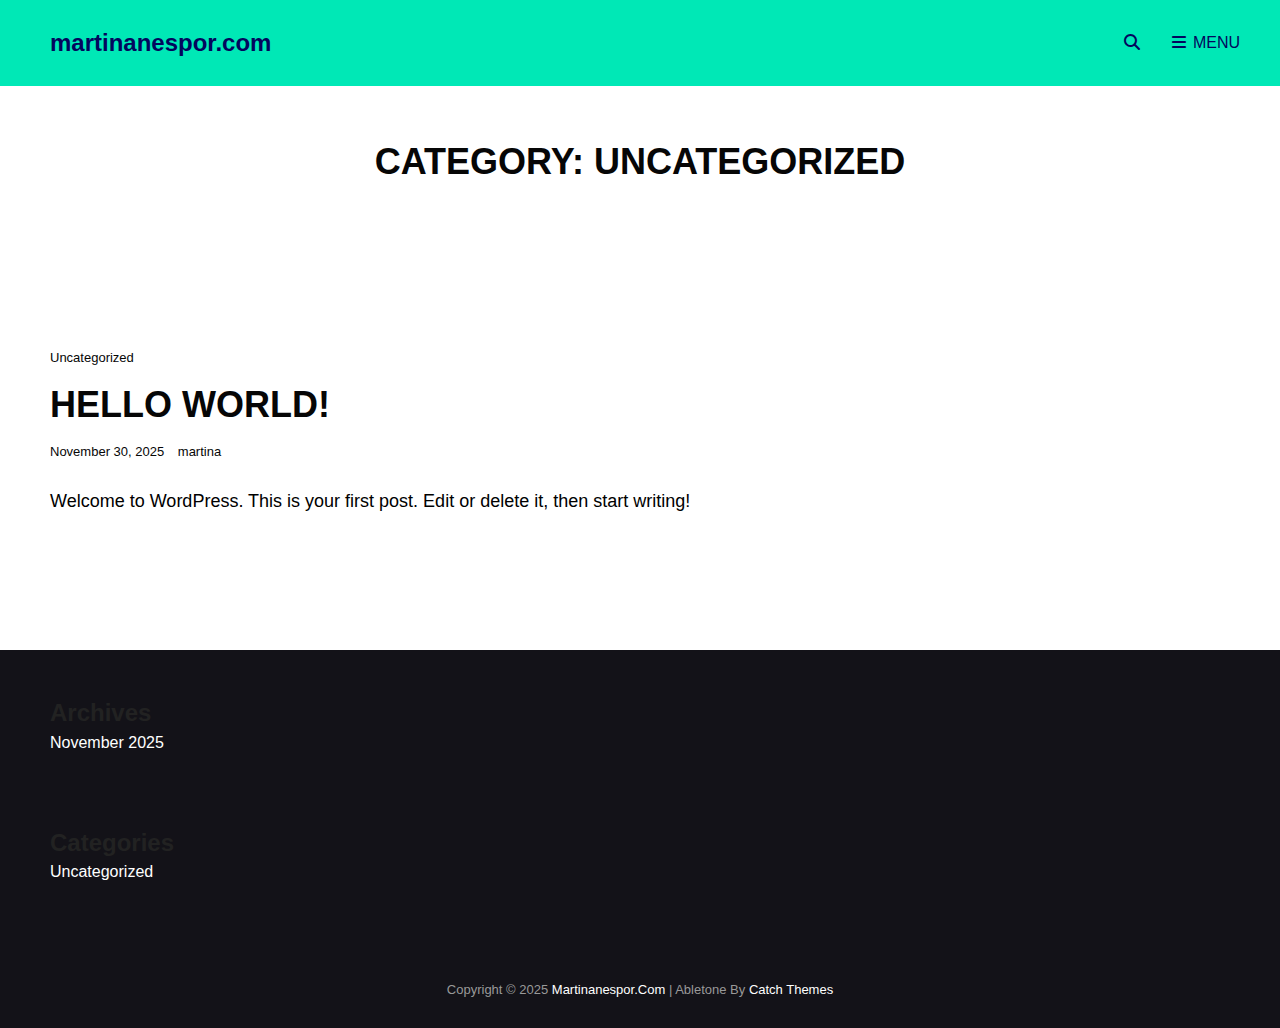
<file: category/uncategorized/index.html>
<!DOCTYPE html>
<html lang="en-US">
<head><meta charset="UTF-8">
	
	<meta name="viewport" content="width=device-width, initial-scale=1">
	<link rel="profile" href="http://gmpg.org/xfn/11">
	<script>(function(html){html.className = html.className.replace(/\bno-js\b/,'js')})(document.documentElement);</script>
<title>Uncategorized – martinanespor.com</title>
<meta name="robots" content="max-image-preview:large">
	<style>img:is([sizes="auto" i], [sizes^="auto," i]) { contain-intrinsic-size: 3000px 1500px }</style>
	<link rel="alternate" type="application/rss+xml" title="martinanespor.com » Feed" href="https://martina-nespor.github.io/martinanespor.github.io/feed/">
<link rel="alternate" type="application/rss+xml" title="martinanespor.com » Comments Feed" href="https://martina-nespor.github.io/martinanespor.github.io/comments/feed/">
<link rel="alternate" type="application/rss+xml" title="martinanespor.com » Uncategorized Category Feed" href="https://martina-nespor.github.io/martinanespor.github.io/category/uncategorized/feed/">
<script type="text/javascript">
/* <![CDATA[ */
window._wpemojiSettings = {"baseUrl":"https:\/\/s.w.org\/images\/core\/emoji\/16.0.1\/72x72\/","ext":".png","svgUrl":"https:\/\/s.w.org\/images\/core\/emoji\/16.0.1\/svg\/","svgExt":".svg","source":{"concatemoji":"https:\/\/martina-nespor.github.io\/martinanespor.github.io\/wp-includes\/js\/wp-emoji-release.min.js?ver=6.8.3"}};
/*! This file is auto-generated */
!function(s,n){var o,i,e;function c(e){try{var t={supportTests:e,timestamp:(new Date).valueOf()};sessionStorage.setItem(o,JSON.stringify(t))}catch(e){}}function p(e,t,n){e.clearRect(0,0,e.canvas.width,e.canvas.height),e.fillText(t,0,0);var t=new Uint32Array(e.getImageData(0,0,e.canvas.width,e.canvas.height).data),a=(e.clearRect(0,0,e.canvas.width,e.canvas.height),e.fillText(n,0,0),new Uint32Array(e.getImageData(0,0,e.canvas.width,e.canvas.height).data));return t.every(function(e,t){return e===a[t]})}function u(e,t){e.clearRect(0,0,e.canvas.width,e.canvas.height),e.fillText(t,0,0);for(var n=e.getImageData(16,16,1,1),a=0;a<n.data.length;a++)if(0!==n.data[a])return!1;return!0}function f(e,t,n,a){switch(t){case"flag":return n(e,"\ud83c\udff3\ufe0f\u200d\u26a7\ufe0f","\ud83c\udff3\ufe0f\u200b\u26a7\ufe0f")?!1:!n(e,"\ud83c\udde8\ud83c\uddf6","\ud83c\udde8\u200b\ud83c\uddf6")&&!n(e,"\ud83c\udff4\udb40\udc67\udb40\udc62\udb40\udc65\udb40\udc6e\udb40\udc67\udb40\udc7f","\ud83c\udff4\u200b\udb40\udc67\u200b\udb40\udc62\u200b\udb40\udc65\u200b\udb40\udc6e\u200b\udb40\udc67\u200b\udb40\udc7f");case"emoji":return!a(e,"\ud83e\udedf")}return!1}function g(e,t,n,a){var r="undefined"!=typeof WorkerGlobalScope&&self instanceof WorkerGlobalScope?new OffscreenCanvas(300,150):s.createElement("canvas"),o=r.getContext("2d",{willReadFrequently:!0}),i=(o.textBaseline="top",o.font="600 32px Arial",{});return e.forEach(function(e){i[e]=t(o,e,n,a)}),i}function t(e){var t=s.createElement("script");t.src=e,t.defer=!0,s.head.appendChild(t)}"undefined"!=typeof Promise&&(o="wpEmojiSettingsSupports",i=["flag","emoji"],n.supports={everything:!0,everythingExceptFlag:!0},e=new Promise(function(e){s.addEventListener("DOMContentLoaded",e,{once:!0})}),new Promise(function(t){var n=function(){try{var e=JSON.parse(sessionStorage.getItem(o));if("object"==typeof e&&"number"==typeof e.timestamp&&(new Date).valueOf()<e.timestamp+604800&&"object"==typeof e.supportTests)return e.supportTests}catch(e){}return null}();if(!n){if("undefined"!=typeof Worker&&"undefined"!=typeof OffscreenCanvas&&"undefined"!=typeof URL&&URL.createObjectURL&&"undefined"!=typeof Blob)try{var e="postMessage("+g.toString()+"("+[JSON.stringify(i),f.toString(),p.toString(),u.toString()].join(",")+"));",a=new Blob([e],{type:"text/javascript"}),r=new Worker(URL.createObjectURL(a),{name:"wpTestEmojiSupports"});return void(r.onmessage=function(e){c(n=e.data),r.terminate(),t(n)})}catch(e){}c(n=g(i,f,p,u))}t(n)}).then(function(e){for(var t in e)n.supports[t]=e[t],n.supports.everything=n.supports.everything&&n.supports[t],"flag"!==t&&(n.supports.everythingExceptFlag=n.supports.everythingExceptFlag&&n.supports[t]);n.supports.everythingExceptFlag=n.supports.everythingExceptFlag&&!n.supports.flag,n.DOMReady=!1,n.readyCallback=function(){n.DOMReady=!0}}).then(function(){return e}).then(function(){var e;n.supports.everything||(n.readyCallback(),(e=n.source||{}).concatemoji?t(e.concatemoji):e.wpemoji&&e.twemoji&&(t(e.twemoji),t(e.wpemoji)))}))}((window,document),window._wpemojiSettings);
/* ]]> */
</script>
<style id="wp-emoji-styles-inline-css" type="text/css">

	img.wp-smiley, img.emoji {
		display: inline !important;
		border: none !important;
		box-shadow: none !important;
		height: 1em !important;
		width: 1em !important;
		margin: 0 0.07em !important;
		vertical-align: -0.1em !important;
		background: none !important;
		padding: 0 !important;
	}
</style>
<link rel="stylesheet" id="wp-block-library-css" href="https://martina-nespor.github.io/martinanespor.github.io/wp-includes/css/dist/block-library/style.min.css?ver=6.8.3" type="text/css" media="all">
<style id="wp-block-library-theme-inline-css" type="text/css">
.wp-block-audio :where(figcaption){color:#555;font-size:13px;text-align:center}.is-dark-theme .wp-block-audio :where(figcaption){color:#ffffffa6}.wp-block-audio{margin:0 0 1em}.wp-block-code{border:1px solid #ccc;border-radius:4px;font-family:Menlo,Consolas,monaco,monospace;padding:.8em 1em}.wp-block-embed :where(figcaption){color:#555;font-size:13px;text-align:center}.is-dark-theme .wp-block-embed :where(figcaption){color:#ffffffa6}.wp-block-embed{margin:0 0 1em}.blocks-gallery-caption{color:#555;font-size:13px;text-align:center}.is-dark-theme .blocks-gallery-caption{color:#ffffffa6}:root :where(.wp-block-image figcaption){color:#555;font-size:13px;text-align:center}.is-dark-theme :root :where(.wp-block-image figcaption){color:#ffffffa6}.wp-block-image{margin:0 0 1em}.wp-block-pullquote{border-bottom:4px solid;border-top:4px solid;color:currentColor;margin-bottom:1.75em}.wp-block-pullquote cite,.wp-block-pullquote footer,.wp-block-pullquote__citation{color:currentColor;font-size:.8125em;font-style:normal;text-transform:uppercase}.wp-block-quote{border-left:.25em solid;margin:0 0 1.75em;padding-left:1em}.wp-block-quote cite,.wp-block-quote footer{color:currentColor;font-size:.8125em;font-style:normal;position:relative}.wp-block-quote:where(.has-text-align-right){border-left:none;border-right:.25em solid;padding-left:0;padding-right:1em}.wp-block-quote:where(.has-text-align-center){border:none;padding-left:0}.wp-block-quote.is-large,.wp-block-quote.is-style-large,.wp-block-quote:where(.is-style-plain){border:none}.wp-block-search .wp-block-search__label{font-weight:700}.wp-block-search__button{border:1px solid #ccc;padding:.375em .625em}:where(.wp-block-group.has-background){padding:1.25em 2.375em}.wp-block-separator.has-css-opacity{opacity:.4}.wp-block-separator{border:none;border-bottom:2px solid;margin-left:auto;margin-right:auto}.wp-block-separator.has-alpha-channel-opacity{opacity:1}.wp-block-separator:not(.is-style-wide):not(.is-style-dots){width:100px}.wp-block-separator.has-background:not(.is-style-dots){border-bottom:none;height:1px}.wp-block-separator.has-background:not(.is-style-wide):not(.is-style-dots){height:2px}.wp-block-table{margin:0 0 1em}.wp-block-table td,.wp-block-table th{word-break:normal}.wp-block-table :where(figcaption){color:#555;font-size:13px;text-align:center}.is-dark-theme .wp-block-table :where(figcaption){color:#ffffffa6}.wp-block-video :where(figcaption){color:#555;font-size:13px;text-align:center}.is-dark-theme .wp-block-video :where(figcaption){color:#ffffffa6}.wp-block-video{margin:0 0 1em}:root :where(.wp-block-template-part.has-background){margin-bottom:0;margin-top:0;padding:1.25em 2.375em}
</style>
<style id="classic-theme-styles-inline-css" type="text/css">
/*! This file is auto-generated */
.wp-block-button__link{color:#fff;background-color:#32373c;border-radius:9999px;box-shadow:none;text-decoration:none;padding:calc(.667em + 2px) calc(1.333em + 2px);font-size:1.125em}.wp-block-file__button{background:#32373c;color:#fff;text-decoration:none}
</style>
<style id="global-styles-inline-css" type="text/css">
:root{--wp--preset--aspect-ratio--square: 1;--wp--preset--aspect-ratio--4-3: 4/3;--wp--preset--aspect-ratio--3-4: 3/4;--wp--preset--aspect-ratio--3-2: 3/2;--wp--preset--aspect-ratio--2-3: 2/3;--wp--preset--aspect-ratio--16-9: 16/9;--wp--preset--aspect-ratio--9-16: 9/16;--wp--preset--color--black: #000000;--wp--preset--color--cyan-bluish-gray: #abb8c3;--wp--preset--color--white: #ffffff;--wp--preset--color--pale-pink: #f78da7;--wp--preset--color--vivid-red: #cf2e2e;--wp--preset--color--luminous-vivid-orange: #ff6900;--wp--preset--color--luminous-vivid-amber: #fcb900;--wp--preset--color--light-green-cyan: #7bdcb5;--wp--preset--color--vivid-green-cyan: #00d084;--wp--preset--color--pale-cyan-blue: #8ed1fc;--wp--preset--color--vivid-cyan-blue: #0693e3;--wp--preset--color--vivid-purple: #9b51e0;--wp--preset--color--eighty-black: #151515;--wp--preset--color--sixty-five-black: #151515;--wp--preset--color--gray: #444444;--wp--preset--color--medium-gray: #7b7b7b;--wp--preset--color--light-gray: #f8f8f8;--wp--preset--color--dark-yellow: #ffa751;--wp--preset--color--yellow: #f9a926;--wp--preset--gradient--vivid-cyan-blue-to-vivid-purple: linear-gradient(135deg,rgba(6,147,227,1) 0%,rgb(155,81,224) 100%);--wp--preset--gradient--light-green-cyan-to-vivid-green-cyan: linear-gradient(135deg,rgb(122,220,180) 0%,rgb(0,208,130) 100%);--wp--preset--gradient--luminous-vivid-amber-to-luminous-vivid-orange: linear-gradient(135deg,rgba(252,185,0,1) 0%,rgba(255,105,0,1) 100%);--wp--preset--gradient--luminous-vivid-orange-to-vivid-red: linear-gradient(135deg,rgba(255,105,0,1) 0%,rgb(207,46,46) 100%);--wp--preset--gradient--very-light-gray-to-cyan-bluish-gray: linear-gradient(135deg,rgb(238,238,238) 0%,rgb(169,184,195) 100%);--wp--preset--gradient--cool-to-warm-spectrum: linear-gradient(135deg,rgb(74,234,220) 0%,rgb(151,120,209) 20%,rgb(207,42,186) 40%,rgb(238,44,130) 60%,rgb(251,105,98) 80%,rgb(254,248,76) 100%);--wp--preset--gradient--blush-light-purple: linear-gradient(135deg,rgb(255,206,236) 0%,rgb(152,150,240) 100%);--wp--preset--gradient--blush-bordeaux: linear-gradient(135deg,rgb(254,205,165) 0%,rgb(254,45,45) 50%,rgb(107,0,62) 100%);--wp--preset--gradient--luminous-dusk: linear-gradient(135deg,rgb(255,203,112) 0%,rgb(199,81,192) 50%,rgb(65,88,208) 100%);--wp--preset--gradient--pale-ocean: linear-gradient(135deg,rgb(255,245,203) 0%,rgb(182,227,212) 50%,rgb(51,167,181) 100%);--wp--preset--gradient--electric-grass: linear-gradient(135deg,rgb(202,248,128) 0%,rgb(113,206,126) 100%);--wp--preset--gradient--midnight: linear-gradient(135deg,rgb(2,3,129) 0%,rgb(40,116,252) 100%);--wp--preset--font-size--small: 13px;--wp--preset--font-size--medium: 20px;--wp--preset--font-size--large: 42px;--wp--preset--font-size--x-large: 42px;--wp--preset--font-size--normal: 18px;--wp--preset--font-size--huge: 56px;--wp--preset--spacing--20: 0.44rem;--wp--preset--spacing--30: 0.67rem;--wp--preset--spacing--40: 1rem;--wp--preset--spacing--50: 1.5rem;--wp--preset--spacing--60: 2.25rem;--wp--preset--spacing--70: 3.38rem;--wp--preset--spacing--80: 5.06rem;--wp--preset--shadow--natural: 6px 6px 9px rgba(0, 0, 0, 0.2);--wp--preset--shadow--deep: 12px 12px 50px rgba(0, 0, 0, 0.4);--wp--preset--shadow--sharp: 6px 6px 0px rgba(0, 0, 0, 0.2);--wp--preset--shadow--outlined: 6px 6px 0px -3px rgba(255, 255, 255, 1), 6px 6px rgba(0, 0, 0, 1);--wp--preset--shadow--crisp: 6px 6px 0px rgba(0, 0, 0, 1);}:where(.is-layout-flex){gap: 0.5em;}:where(.is-layout-grid){gap: 0.5em;}body .is-layout-flex{display: flex;}.is-layout-flex{flex-wrap: wrap;align-items: center;}.is-layout-flex > :is(*, div){margin: 0;}body .is-layout-grid{display: grid;}.is-layout-grid > :is(*, div){margin: 0;}:where(.wp-block-columns.is-layout-flex){gap: 2em;}:where(.wp-block-columns.is-layout-grid){gap: 2em;}:where(.wp-block-post-template.is-layout-flex){gap: 1.25em;}:where(.wp-block-post-template.is-layout-grid){gap: 1.25em;}.has-black-color{color: var(--wp--preset--color--black) !important;}.has-cyan-bluish-gray-color{color: var(--wp--preset--color--cyan-bluish-gray) !important;}.has-white-color{color: var(--wp--preset--color--white) !important;}.has-pale-pink-color{color: var(--wp--preset--color--pale-pink) !important;}.has-vivid-red-color{color: var(--wp--preset--color--vivid-red) !important;}.has-luminous-vivid-orange-color{color: var(--wp--preset--color--luminous-vivid-orange) !important;}.has-luminous-vivid-amber-color{color: var(--wp--preset--color--luminous-vivid-amber) !important;}.has-light-green-cyan-color{color: var(--wp--preset--color--light-green-cyan) !important;}.has-vivid-green-cyan-color{color: var(--wp--preset--color--vivid-green-cyan) !important;}.has-pale-cyan-blue-color{color: var(--wp--preset--color--pale-cyan-blue) !important;}.has-vivid-cyan-blue-color{color: var(--wp--preset--color--vivid-cyan-blue) !important;}.has-vivid-purple-color{color: var(--wp--preset--color--vivid-purple) !important;}.has-black-background-color{background-color: var(--wp--preset--color--black) !important;}.has-cyan-bluish-gray-background-color{background-color: var(--wp--preset--color--cyan-bluish-gray) !important;}.has-white-background-color{background-color: var(--wp--preset--color--white) !important;}.has-pale-pink-background-color{background-color: var(--wp--preset--color--pale-pink) !important;}.has-vivid-red-background-color{background-color: var(--wp--preset--color--vivid-red) !important;}.has-luminous-vivid-orange-background-color{background-color: var(--wp--preset--color--luminous-vivid-orange) !important;}.has-luminous-vivid-amber-background-color{background-color: var(--wp--preset--color--luminous-vivid-amber) !important;}.has-light-green-cyan-background-color{background-color: var(--wp--preset--color--light-green-cyan) !important;}.has-vivid-green-cyan-background-color{background-color: var(--wp--preset--color--vivid-green-cyan) !important;}.has-pale-cyan-blue-background-color{background-color: var(--wp--preset--color--pale-cyan-blue) !important;}.has-vivid-cyan-blue-background-color{background-color: var(--wp--preset--color--vivid-cyan-blue) !important;}.has-vivid-purple-background-color{background-color: var(--wp--preset--color--vivid-purple) !important;}.has-black-border-color{border-color: var(--wp--preset--color--black) !important;}.has-cyan-bluish-gray-border-color{border-color: var(--wp--preset--color--cyan-bluish-gray) !important;}.has-white-border-color{border-color: var(--wp--preset--color--white) !important;}.has-pale-pink-border-color{border-color: var(--wp--preset--color--pale-pink) !important;}.has-vivid-red-border-color{border-color: var(--wp--preset--color--vivid-red) !important;}.has-luminous-vivid-orange-border-color{border-color: var(--wp--preset--color--luminous-vivid-orange) !important;}.has-luminous-vivid-amber-border-color{border-color: var(--wp--preset--color--luminous-vivid-amber) !important;}.has-light-green-cyan-border-color{border-color: var(--wp--preset--color--light-green-cyan) !important;}.has-vivid-green-cyan-border-color{border-color: var(--wp--preset--color--vivid-green-cyan) !important;}.has-pale-cyan-blue-border-color{border-color: var(--wp--preset--color--pale-cyan-blue) !important;}.has-vivid-cyan-blue-border-color{border-color: var(--wp--preset--color--vivid-cyan-blue) !important;}.has-vivid-purple-border-color{border-color: var(--wp--preset--color--vivid-purple) !important;}.has-vivid-cyan-blue-to-vivid-purple-gradient-background{background: var(--wp--preset--gradient--vivid-cyan-blue-to-vivid-purple) !important;}.has-light-green-cyan-to-vivid-green-cyan-gradient-background{background: var(--wp--preset--gradient--light-green-cyan-to-vivid-green-cyan) !important;}.has-luminous-vivid-amber-to-luminous-vivid-orange-gradient-background{background: var(--wp--preset--gradient--luminous-vivid-amber-to-luminous-vivid-orange) !important;}.has-luminous-vivid-orange-to-vivid-red-gradient-background{background: var(--wp--preset--gradient--luminous-vivid-orange-to-vivid-red) !important;}.has-very-light-gray-to-cyan-bluish-gray-gradient-background{background: var(--wp--preset--gradient--very-light-gray-to-cyan-bluish-gray) !important;}.has-cool-to-warm-spectrum-gradient-background{background: var(--wp--preset--gradient--cool-to-warm-spectrum) !important;}.has-blush-light-purple-gradient-background{background: var(--wp--preset--gradient--blush-light-purple) !important;}.has-blush-bordeaux-gradient-background{background: var(--wp--preset--gradient--blush-bordeaux) !important;}.has-luminous-dusk-gradient-background{background: var(--wp--preset--gradient--luminous-dusk) !important;}.has-pale-ocean-gradient-background{background: var(--wp--preset--gradient--pale-ocean) !important;}.has-electric-grass-gradient-background{background: var(--wp--preset--gradient--electric-grass) !important;}.has-midnight-gradient-background{background: var(--wp--preset--gradient--midnight) !important;}.has-small-font-size{font-size: var(--wp--preset--font-size--small) !important;}.has-medium-font-size{font-size: var(--wp--preset--font-size--medium) !important;}.has-large-font-size{font-size: var(--wp--preset--font-size--large) !important;}.has-x-large-font-size{font-size: var(--wp--preset--font-size--x-large) !important;}
:where(.wp-block-post-template.is-layout-flex){gap: 1.25em;}:where(.wp-block-post-template.is-layout-grid){gap: 1.25em;}
:where(.wp-block-columns.is-layout-flex){gap: 2em;}:where(.wp-block-columns.is-layout-grid){gap: 2em;}
:root :where(.wp-block-pullquote){font-size: 1.5em;line-height: 1.6;}
</style>
<link rel="stylesheet" id="abletone-fonts-css" href="https://martina-nespor.github.io/martinanespor.github.io/wp-content/fonts/5a187b1ce7dfba153f92572246b16697.css" type="text/css" media="all">
<link rel="stylesheet" id="abletone-style-css" href="https://martina-nespor.github.io/martinanespor.github.io/wp-content/themes/abletone/style.css?ver=20251130-212223" type="text/css" media="all">
<link rel="stylesheet" id="abletone-block-style-css" href="https://martina-nespor.github.io/martinanespor.github.io/wp-content/themes/abletone/assets/css/blocks.css?ver=1.0" type="text/css" media="all">
<link rel="stylesheet" id="font-awesome-css" href="https://martina-nespor.github.io/martinanespor.github.io/wp-content/themes/abletone/assets/css/font-awesome/css/all.min.css?ver=6.7.2" type="text/css" media="all">
<!--[if lt IE 9]>
<script type="text/javascript" src="https://martina-nespor.github.io/martinanespor.github.io/wp-content/themes/abletoneassets/js/html5.min.js?ver=3.7.3" id="abletone-html5-js"></script>
<![endif]-->
<script type="text/javascript" src="https://martina-nespor.github.io/martinanespor.github.io/wp-includes/js/jquery/jquery.min.js?ver=3.7.1" id="jquery-core-js"></script>
<script type="text/javascript" src="https://martina-nespor.github.io/martinanespor.github.io/wp-includes/js/jquery/jquery-migrate.min.js?ver=3.4.1" id="jquery-migrate-js"></script>
<link rel="https://api.w.org/" href="https://martina-nespor.github.io/martinanespor.github.io/wp-json/"><link rel="alternate" title="JSON" type="application/json" href="https://martina-nespor.github.io/martinanespor.github.io/wp-json/wp/v2/categories/1"><link rel="EditURI" type="application/rsd+xml" title="RSD" href="https://martina-nespor.github.io/martinanespor.github.io/xmlrpc.php?rsd">
<meta name="generator" content="WordPress 6.8.3">
</head>

<body class="archive category category-uncategorized category-1 wp-embed-responsive wp-theme-abletone hfeed fluid-layout navigation-default no-sidebar full-width-layout excerpt header-media-fluid header-media-text-disabled has-header-image color-scheme-default">


<div id="page" class="site">
	<a class="skip-link screen-reader-text" href="#content">Skip to content</a>

	<header id="masthead" class="site-header">
		<div class="site-header-main">
			<div class="wrapper">
				
<div class="site-branding">
	
	<div class="site-identity">
					<p class="site-title"><a href="https://martina-nespor.github.io/martinanespor.github.io/" rel="home">martinanespor.com</a></p>
			</div><!-- .site-branding-text-->
</div><!-- .site-branding -->

				
<div id="site-header-menu" class="site-header-menu">
	<div id="primary-search-wrapper" class="menu-wrapper">
		<div class="menu-toggle-wrapper">
			<button id="social-search-toggle" class="menu-toggle search-toggle">
				<span class="menu-label screen-reader-text">Search</span>
			</button>
		</div><!-- .menu-toggle-wrapper -->

		<div class="menu-inside-wrapper">
			<div class="search-container">
				
<form role="search" method="get" class="search-form" action="https://martina-nespor.github.io/martinanespor.github.io/">
	<label for="search-form-692cb80a7a211">
		<span class="screen-reader-text">Search for:</span>
		<input type="search" id="search-form-692cb80a7a211" class="search-field" placeholder="Search" value="" name="s">
	</label>
	<button type="submit" class="search-submit"><span class="screen-reader-text">Search</span></button>
</form>
			</div>
		</div><!-- .menu-inside-wrapper -->
	</div><!-- #social-search-wrapper.menu-wrapper -->

	
	<div id="primary-menu-wrapper" class="menu-wrapper">
		<div class="menu-toggle-wrapper">
			<button id="menu-toggle" class="menu-toggle" aria-controls="top-menu" aria-expanded="false"><span class="menu-label">Menu</span></button>
		</div><!-- .menu-toggle-wrapper -->

		<div class="menu-inside-wrapper">
			
				<nav id="site-navigation" class="main-navigation default-page-menu" role="navigation" aria-label="Primary Menu">
					<div class="primary-menu-container"><ul id="menu-primary-items" class="menu nav-menu"><li class="page_item page-item-2"><a href="https://martina-nespor.github.io/martinanespor.github.io/sample-page/">Sample Page</a></li></ul></div>
			
				</nav><!-- .main-navigation -->

			<div class="mobile-social-search">

				<div class="search-container">
					
<form role="search" method="get" class="search-form" action="https://martina-nespor.github.io/martinanespor.github.io/">
	<label for="search-form-692cb80a7a2f4">
		<span class="screen-reader-text">Search for:</span>
		<input type="search" id="search-form-692cb80a7a2f4" class="search-field" placeholder="Search" value="" name="s">
	</label>
	<button type="submit" class="search-submit"><span class="screen-reader-text">Search</span></button>
</form>
				</div>
	
				
			</div><!-- .mobile-social-search -->
		</div><!-- .menu-inside-wrapper -->
	</div><!-- #primary-menu-wrapper.menu-wrapper -->	
</div><!-- .site-header-menu -->
			</div><!-- .wrapper -->
		</div><!-- .site-header-main -->
	</header><!-- #masthead -->

	




	
	<div id="content" class="site-content">
		<div class="wrapper">

	<div id="primary" class="content-area">
		<main id="main" class="site-main">
			<div class="archive-posts-wrapper">
			
				<header class="page-header">
					<h2 class="page-title section-title">Category: <span>Uncategorized</span></h2>
					<div class="section-description-wrapper section-subtitle">
											</div>
				</header><!-- .entry-header -->

							
				<div class="section-content-wrapper">
					<div id="infinite-post-wrap" class="archive-post-wrap">
						
<article id="post-1" class="post-1 post type-post status-publish format-standard hentry category-uncategorized">
	<div class="post-wrapper hentry-inner">
		
		<div class="entry-container">
			<header class="entry-header">
				
								<div class="entry-meta">
					<span class="cat-links"><span class="screen-reader-text">Cat Links </span><a href="https://martina-nespor.github.io/martinanespor.github.io/category/uncategorized/" rel="category tag">Uncategorized</a></span>				</div><!-- .entry-meta -->
				
				<h2 class="entry-title"><a href="https://martina-nespor.github.io/martinanespor.github.io/hello-world/" rel="bookmark">Hello world!</a></h2>
								<div class="entry-meta">
					<span class="posted-on"><span class="screen-reader-text"> Posted on </span><a href="https://martina-nespor.github.io/martinanespor.github.io/hello-world/" rel="bookmark"><time class="entry-date published updated" datetime="2025-11-30T21:20:20+00:00">November 30, 2025</time></a></span>					<span class="byline"><span class="author vcard"><a class="url fn n" href="https://martina-nespor.github.io/martinanespor.github.io/author/martina/">martina</a></span></span>				</div><!-- .entry-meta -->
							</header><!-- .entry-header -->

			<div class="entry-summary">
				<p>Welcome to WordPress. This is your first post. Edit or delete it, then start writing!</p>
			</div><!-- .entry-summary -->
		</div><!-- .entry-container -->
	</div><!-- .hentry-inner -->
</article><!-- #post-1 -->
					</div><!-- .archive-post-wrap -->
				</div><!-- .section-content-wrap -->

							</div><!-- .archive-posts-wrapper -->
		</main><!-- #main -->
	</div><!-- #primary -->

		</div><!-- .wrapper -->
	</div><!-- #content -->

	

	<footer id="colophon" class="site-footer">

		

<aside class="widget-area footer-widget-area one" role="complementary">
	<div class="wrapper">
					<div class="widget-column footer-widget-1">
				<section id="block-5" class="widget widget_block"><div class="widget-wrap"><div class="wp-block-group"><div class="wp-block-group__inner-container is-layout-flow wp-block-group-is-layout-flow"><h2 class="wp-block-heading">Archives</h2><ul class="wp-block-archives-list wp-block-archives">	<li><a href="https://martina-nespor.github.io/martinanespor.github.io/2025/11/">November 2025</a></li>
</ul></div></div></div></section><section id="block-6" class="widget widget_block"><div class="widget-wrap"><div class="wp-block-group"><div class="wp-block-group__inner-container is-layout-flow wp-block-group-is-layout-flow"><h2 class="wp-block-heading">Categories</h2><ul class="wp-block-categories-list wp-block-categories">	<li class="cat-item cat-item-1 current-cat"><a aria-current="page" href="https://martina-nespor.github.io/martinanespor.github.io/category/uncategorized/">Uncategorized</a>
</li>
</ul></div></div></div></section>			</div><!-- .widget-area -->
		
		
			</div><!-- .footer-widgets-wrapper -->
</aside><!-- .footer-widgets -->


		<div id="site-generator">
			
			
<div class="site-info">Copyright © 2025 <a href="https://martina-nespor.github.io/martinanespor.github.io/">martinanespor.com</a> <span class="sep"> | </span>Abletone by <a target="_blank" href="https://catchthemes.com/">Catch Themes</a></div><!-- .site-info -->		</div><!-- #site-generator -->
	</footer><!-- #colophon -->

	

</div><!-- #page -->

<script type="speculationrules">
{"prefetch":[{"source":"document","where":{"and":[{"href_matches":"\/*"},{"not":{"href_matches":["\/wp-*.php","\/wp-admin\/*","\/wp-content\/uploads\/*","\/wp-content\/*","\/wp-content\/plugins\/*","\/wp-content\/themes\/abletone\/*","\/*\\?(.+)"]}},{"not":{"selector_matches":"a[rel~=\"nofollow\"]"}},{"not":{"selector_matches":".no-prefetch, .no-prefetch a"}}]},"eagerness":"conservative"}]}
</script>
<script type="text/javascript" src="https://martina-nespor.github.io/martinanespor.github.io/wp-content/themes/abletone/assets/js/skip-link-focus-fix.min.js?ver=201800703" id="abletone-skip-link-focus-fix-js"></script>
<script type="text/javascript" id="abletone-script-js-extra">
/* <![CDATA[ */
var abletoneOptions = {"screenReaderText":{"expand":"expand child menu","collapse":"collapse child menu"},"rtl":""};
/* ]]> */
</script>
<script type="text/javascript" src="https://martina-nespor.github.io/martinanespor.github.io/wp-content/themes/abletone/assets/js/functions.min.js?ver=201800703" id="abletone-script-js"></script>

</body>
</html>
</file>
